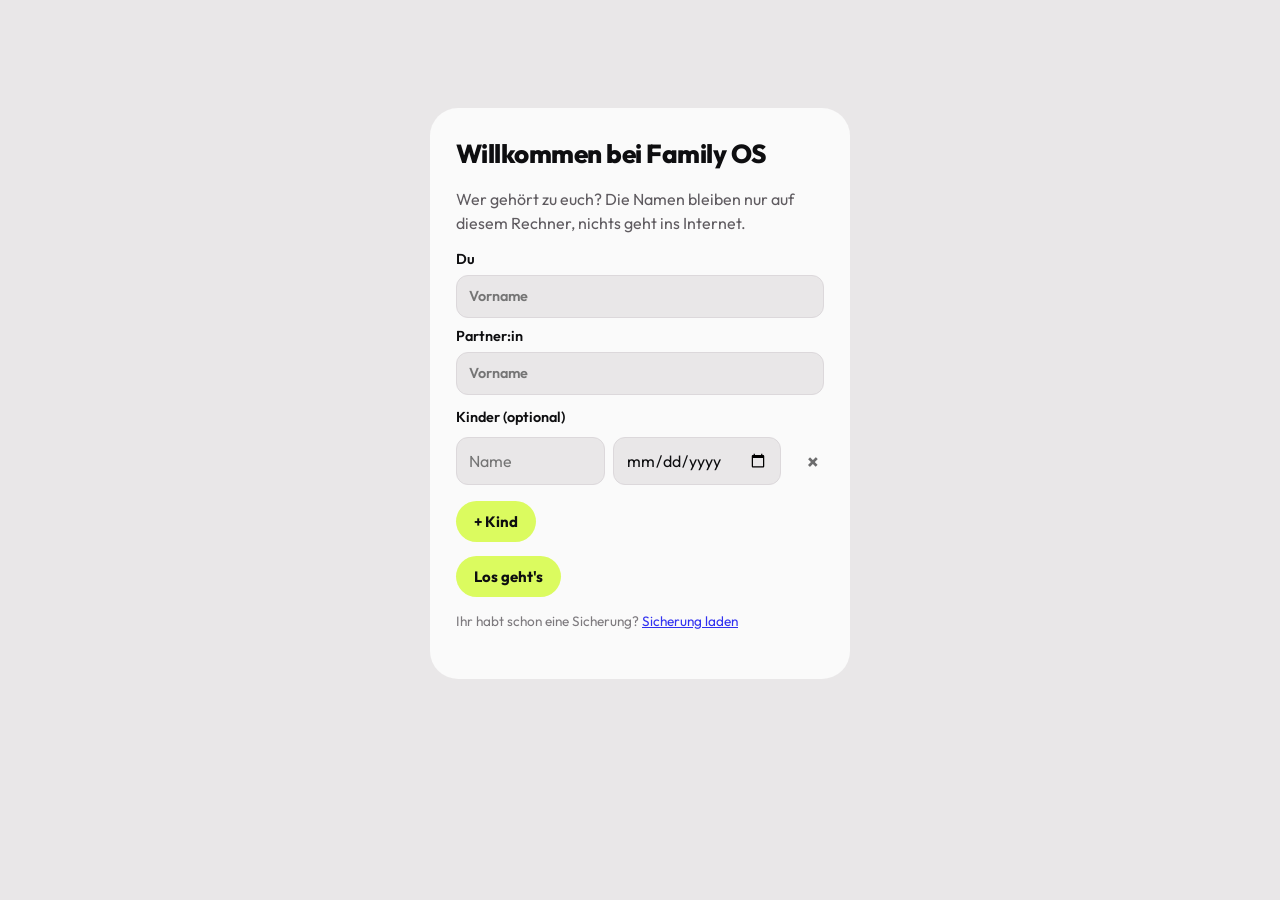
<file: offline/Family OS.html>
<!DOCTYPE html>
<html lang="de">
<head>
<meta charset="utf-8">
<meta name="viewport" content="width=device-width, initial-scale=1">
<title>Family OS</title>
<link rel="icon" href="data:image/svg+xml,<svg xmlns='http://www.w3.org/2000/svg' viewBox='0 0 100 100'><rect width='100' height='100' rx='28' fill='%23dbfb5f'/><text x='50' y='68' font-size='54' text-anchor='middle'>🏡</text></svg>">
<link rel="preconnect" href="https://fonts.googleapis.com">
<link rel="preconnect" href="https://fonts.gstatic.com" crossorigin>
<link href="https://fonts.googleapis.com/css2?family=Outfit:wght@400;500;600;700;800&display=swap" rel="stylesheet">
<style>
/* Shared components. Each theme (index.html / skandi.html) defines the color tokens and --radius. */
.tabs{display:flex;gap:6px;flex-wrap:wrap;margin:-4px 0 20px}
.tabs a{padding:8px 16px;border-radius:var(--radius,12px);text-decoration:none;color:var(--muted);font-weight:700;font-size:14px;border:1px solid var(--line)}
.tabs a.on{background:var(--ink);color:var(--bg);border-color:var(--ink)}
.toolbar{display:flex;align-items:center;justify-content:flex-end;gap:12px;margin-bottom:16px}
.toolbar .sum{margin-right:auto;font-weight:700}
.btn{display:inline-flex;align-items:center;gap:6px;border:1px solid var(--line);background:var(--paper);color:var(--ink);border-radius:var(--radius,12px);
  padding:8px 16px;font-weight:700;font-size:14px;cursor:pointer;text-decoration:none}
.btn:hover{border-color:var(--ink)}
.btn.primary{background:var(--ink);color:var(--bg);border-color:var(--ink)}
.btn.danger{color:var(--warn)}
.linkbtn{border:0;background:none;color:var(--muted);text-decoration:underline;cursor:pointer;font-size:inherit;padding:0}
.hint{margin-top:28px;font-size:13px;color:var(--muted)}
.muted{color:var(--muted)}.small{font-size:13px}

.dgroup{margin-bottom:22px}
.dgroup h4{margin:0 0 8px;font-size:13px;letter-spacing:.06em;text-transform:uppercase;color:var(--muted);display:flex;gap:8px;align-items:center}
.dgroup h4 span{font-weight:700;background:var(--line);color:var(--ink);border-radius:99px;padding:0 8px;font-size:12px}
.dgroup.overdue h4,.dgroup.soon h4{color:var(--warn)}
details.dgroup summary{list-style:none;cursor:pointer}
details.dgroup summary::-webkit-details-marker{display:none}
details.dgroup summary h4::after{content:"▸";margin-left:2px}
details.dgroup[open] summary h4::after{content:"▾"}

.drow,.crow,.docrow{display:flex;align-items:center;gap:14px;padding:12px 14px;margin-bottom:8px;background:var(--paper);border:1px solid var(--line);
  border-radius:var(--radius,12px);text-decoration:none;color:var(--ink);width:100%;text-align:left;cursor:pointer;font:inherit}
.drow:hover,.crow:hover,.docrow:hover{border-color:var(--ink)}
.drow.late{border-color:var(--warn)}
.drow.isdone{opacity:.55}.drow.isdone .t,.dtitle.isdone{text-decoration:line-through}
.dblock{flex-shrink:0;width:52px;text-align:center;font-size:12px;line-height:1.1;color:var(--muted);text-transform:uppercase;letter-spacing:.04em}
.dblock b{display:block;font-size:22px;color:var(--ink);letter-spacing:0}
.dblock small{display:block;font-size:10px}
.dmain{flex:1;min-width:0;display:flex;flex-direction:column}
.dmain .t{font-weight:700}
.dmain .m,.dside .m{color:var(--muted);font-size:13px}
.warnnote{color:var(--warn)!important}
.dside{display:flex;align-items:center;gap:8px;flex-shrink:0;flex-wrap:wrap;justify-content:flex-end}
.docrow{margin-bottom:0;border:0;border-bottom:1px solid var(--line);border-radius:0;background:none;padding:10px 0;cursor:default}
.crow{cursor:default}
.docedit,.crowmain{display:flex;text-decoration:none;align-items:center;gap:14px;flex:1;min-width:0;border:0;background:none;padding:0;text-align:left;cursor:pointer;font:inherit;color:inherit}
.extlink{flex-shrink:0;font-size:13px;font-weight:700;text-decoration:none;color:var(--a);padding:4px 10px;border-radius:99px;background:color-mix(in srgb,var(--a) 12%,transparent)}
.extlink:hover{background:color-mix(in srgb,var(--a) 22%,transparent)}
.docrow:last-child{border-bottom:0}
.who{display:inline-grid;place-items:center;min-width:26px;height:26px;padding:0 6px;border-radius:99px;font-size:11px;font-weight:800;border:1px solid var(--line);color:var(--muted)}
.who-A{color:var(--a);border-color:currentColor}.who-N{color:var(--n);border-color:currentColor}

.detail{max-width:680px}
.eyebrow{margin:0 0 6px;font-size:12px;letter-spacing:.1em;text-transform:uppercase;color:var(--muted);font-weight:700}
.dtitle{margin:0 0 20px;font-size:clamp(26px,4vw,38px);line-height:1.15}
.dl{display:grid;grid-template-columns:minmax(120px,180px) 1fr;margin:0 0 16px;border-top:1px solid var(--line)}
.dl dt,.dl dd{margin:0;padding:12px 0;border-bottom:1px solid var(--line)}
.dl dt{color:var(--muted);font-size:14px}
.dl dd a{color:inherit}
.actions{display:flex;gap:8px;flex-wrap:wrap;align-items:center;margin-top:20px}

dialog#dlg{border:0;padding:0;border-radius:calc(var(--radius,12px) + 6px);background:var(--paper);color:var(--ink);width:min(460px,calc(100vw - 32px));box-shadow:0 30px 80px -20px rgba(0,0,0,.45)}
dialog#dlg::backdrop{background:rgba(20,15,10,.45)}
.form{padding:22px;display:flex;flex-direction:column;gap:12px}
.form h2{margin:0 0 4px;font-size:22px}
.form label{display:flex;flex-direction:column;gap:4px;font-size:13px;color:var(--muted);font-weight:700}
.form input,.form select{font:inherit;font-size:15px;color:var(--ink);background:var(--bg);border:1px solid var(--line);border-radius:var(--radius,10px);padding:9px 11px;font-weight:400}
.form input:focus,.form select:focus{outline:2px solid var(--ink);outline-offset:-1px}
.form .actions{margin-top:8px}

@media (max-width:640px){
  .dl{grid-template-columns:1fr}.dl dt{border-bottom:0;padding-bottom:0}
  .drow,.crow{flex-wrap:wrap}.dside{width:100%;justify-content:flex-start;padding-left:66px}
  .crow .dside{padding-left:0}
}

/* Team & Rituale */
.setup{margin-bottom:22px}
.setup-row{display:flex;justify-content:space-between;align-items:center;gap:16px;flex-wrap:wrap}
.setup .big{font-size:22px;font-weight:700;margin:2px 0}
.setup .m,.runcard .m,.ctx .m{color:var(--muted);font-size:14px}
.setup .actions{margin-top:0}
.lh{margin:8px 0 8px;font-size:13px;letter-spacing:.06em;text-transform:uppercase;color:var(--muted)}
.toolbar .lh{margin:0 auto 0 0}
.num{flex-shrink:0;width:28px;height:28px;border-radius:50%;display:grid;place-items:center;font-weight:800;font-size:13px;background:var(--coral);color:var(--on)}
.ctxtag{color:var(--a)}
.mv{display:flex;gap:2px;flex-shrink:0}
.mv button{border:1px solid var(--line);background:none;color:var(--muted);width:30px;height:30px;border-radius:8px;cursor:pointer}
.mv button:disabled{opacity:.3;cursor:default}
.drow.agenda,.drow.good{cursor:default}
.x{border:0;background:none;color:var(--muted);font-size:20px;cursor:pointer;padding:0 6px;flex-shrink:0}
.x:hover{color:var(--warn)}
.tcard{display:flex;flex-direction:column;align-items:flex-start;gap:6px;text-align:left;cursor:pointer;border:0;font:inherit;color:inherit}
.tcard b{font-size:18px}
.tcard .m{color:var(--muted);font-size:14px}
.when2{font-weight:600;font-size:14px}
.vnum{font-size:30px;font-weight:800;line-height:1;color:var(--coral)}
.goodform{display:flex;gap:8px;margin-bottom:22px}
.goodform input{flex:1;font:inherit;color:var(--ink);background:var(--paper);border:1px solid var(--line);border-radius:var(--radius,12px);padding:10px 14px}
.detail.wide{max-width:760px}
.runcard{background:var(--paper);border:1px solid var(--line);border-radius:var(--radius,12px);padding:14px 16px;margin-bottom:12px}
.runhead{display:flex;gap:12px;align-items:flex-start;margin-bottom:10px}
.ctx{background:var(--bg);border-radius:calc(var(--radius,12px) - 4px);padding:10px 12px;margin-bottom:10px;font-size:14px;display:flex;flex-direction:column;gap:6px}
.ctx a{color:var(--a)}
.ctxic{display:inline-grid;place-items:center;width:20px;height:20px;border-radius:5px;margin-right:8px;vertical-align:-4px;color:#fff;font-size:11px;background:var(--c)}
.ctxic svg{width:13px;height:13px}
.runcard textarea{width:100%;font:inherit;font-size:15px;color:var(--ink);background:var(--bg);border:1px solid var(--line);border-radius:calc(var(--radius,12px) - 4px);padding:10px 12px;resize:vertical}
.chron{position:relative;display:flex;flex-direction:column;gap:12px;padding-left:22px}
.chron::before{content:"";position:absolute;left:6px;top:10px;bottom:10px;width:2px;border-radius:2px;background:var(--line)}
.chron-item{position:relative;display:flex;gap:14px;align-items:flex-start;padding:14px 16px;background:var(--paper);border:1px solid var(--line);border-radius:var(--radius,12px);text-decoration:none;color:var(--ink)}
.chron-item::before{content:"";position:absolute;left:-21px;top:22px;width:12px;height:12px;border-radius:50%;background:var(--coral);box-shadow:0 0 0 3px var(--bg)}
.chron-item:hover{border-color:var(--ink)}
.chron-item .dmain{gap:2px}
.peek{font-size:14px;color:var(--ink);margin-top:6px;display:-webkit-box;-webkit-line-clamp:2;-webkit-box-orient:vertical;overflow:hidden}
.peek b{font-weight:700;margin-right:4px}
.feel{background:var(--bg);border-radius:calc(var(--radius,12px) - 4px);padding:10px 12px;margin-bottom:10px;display:flex;flex-direction:column;gap:8px}
.feel .m{margin:0}
.feel label{display:grid;grid-template-columns:70px 1fr 90px;align-items:center;gap:10px;font-size:14px;font-weight:600}
.feel input[type=range]{width:100%;accent-color:var(--coral)}
.feel output{font-size:13px;color:var(--muted);text-align:right}
.feelchips{display:flex;gap:6px;flex-wrap:wrap;margin-top:6px}
.feelchips.big .chip{font-size:14px;padding:4px 12px}
.lastfeel{margin-top:10px;padding-top:10px;border-top:1px solid var(--line)}
.lastfeel .feelchips{margin-top:4px}
.nextcard{display:flex;align-items:center;gap:20px;padding:22px 24px;margin:4px 0 32px;background:var(--paper);border-radius:calc(var(--radius,12px) + 4px);box-shadow:var(--shadow,none);border:1px solid var(--line)}
.nc-date{flex-shrink:0;width:68px;height:68px;border-radius:16px;display:flex;flex-direction:column;align-items:center;justify-content:center;color:#fff;
  background:linear-gradient(180deg,color-mix(in srgb,var(--coral) 70%,#fff),var(--coral))}
.nc-date b{font-size:28px;line-height:1}
.nc-date span{font-size:12px;font-weight:700;text-transform:uppercase;letter-spacing:.06em;margin-top:2px}
.nc-main{flex:1;min-width:0}
.nc-main .eyebrow{margin:0 0 2px}
.nc-main .big{font-size:24px;font-weight:700;margin:0;letter-spacing:-.01em}
.nc-main .m{margin:4px 0 0;color:var(--muted);font-size:14px}
.nc-actions{display:flex;flex-direction:column;align-items:stretch;gap:10px;flex-shrink:0;min-width:180px}
.nc-actions .btn{justify-content:center;padding:11px 20px}
.nc-link{text-align:center;font-size:14px;font-weight:600;color:var(--a);text-decoration:none}
.nc-link:hover{text-decoration:underline}
@media (max-width:640px){.nextcard{flex-wrap:wrap;padding:18px}.nc-actions{width:100%;min-width:0}}
.tchips{display:flex;align-items:center;gap:8px;flex-wrap:wrap}.tchips .m{font-size:13px}

/* Haushalt */
.check{flex-shrink:0;width:24px;height:24px;border-radius:50%;border:2px solid var(--muted);background:none;cursor:pointer;padding:0;position:relative;opacity:.7}
.check:hover{opacity:1;border-color:var(--active)}
.check.on{background:var(--active);border-color:var(--active);opacity:1}
.check.on::after{content:"";position:absolute;left:7px;top:3px;width:6px;height:11px;border:solid #fff;border-width:0 2px 2px 0;transform:rotate(45deg)}
.drow.chore{cursor:default}
.homecard .big{font-size:20px}
.homecard .loadbar{margin-top:10px;max-width:420px}
.seg.mini{align-self:center}
.seg.mini button{padding:4px 12px;font-size:13px}
.cnt{display:inline-grid;place-items:center;min-width:18px;height:18px;padding:0 5px;border-radius:99px;background:var(--warn);color:#fff;font-size:11px;font-weight:700;margin-left:4px}
.dgroup h4 .linkbtn{margin-left:auto;text-transform:none;letter-spacing:0;font-size:13px}
.cols.plan{grid-template-columns:repeat(auto-fill,minmax(220px,1fr))}
.plancol{display:flex;flex-direction:column}
.planhead{display:flex;align-items:center;gap:8px;flex-wrap:wrap;padding-bottom:10px;margin-bottom:4px;border-bottom:1px solid var(--line)}
.planhead b{font-size:17px}
.planhead .m{width:100%;color:var(--muted);font-size:13px}
.planitem{display:flex;flex-direction:column;align-items:flex-start;width:100%;border:0;background:none;padding:9px 0;border-bottom:1px solid var(--line);text-align:left;cursor:pointer;font:inherit;color:inherit}
.planitem:last-child{border-bottom:0}
.planitem:hover .t{color:var(--a)}
.planitem .m{color:var(--muted);font-size:13px}
.homecard .m{margin-top:8px}

/* Gesundheit */
.dl.compact{grid-template-columns:minmax(110px,150px) 1fr;margin:0;border-top:0}
.dl.compact dt,.dl.compact dd{padding:8px 0;font-size:14px}
.dl.compact div:last-child{border:0}
.kidav.sm{width:26px;height:26px;font-size:13px;border-radius:50%;display:inline-grid;place-items:center;color:#fff;font-weight:700;background:var(--c)}
.docrow2{cursor:default}
.emerg .big{font-size:20px;margin:2px 0}
.emerg .big .m{font-size:14px;font-weight:400;color:var(--muted);margin-left:6px}
.emerg .nc-date{display:none}
.hpill{text-decoration:none;color:inherit}
.hpill .ok{color:var(--active);font-weight:600}
.emerg .btn.primary{background:var(--warn);border-color:var(--warn);color:#fff}

/* Ziele & Erinnerungen */
.gcard{display:flex;flex-direction:column;gap:6px;text-decoration:none;color:inherit}
.gcard b{font-size:18px}
.gcard .m{color:var(--muted);font-size:14px}
.gcard:hover b{color:var(--a)}
.gcard.isdone{opacity:.7}
.cols.bucket{margin-bottom:24px}
.dream.isdone b{text-decoration:line-through;text-decoration-color:var(--muted)}
.cnt.neutral{background:var(--line);color:var(--ink)}
.chron-item.mem{align-items:center}
.chron-item.mem .docedit{align-items:flex-start}
.flash{margin-bottom:24px}
.flash .nc-date{background:linear-gradient(180deg,color-mix(in srgb,var(--peach) 70%,#fff),var(--peach))}
.flash .nc-date span{font-size:10px}

/* Orbit: drag to rearrange */
.planet{touch-action:none;user-select:none;-webkit-user-select:none}
.planet.dragging{z-index:10;animation:none!important;cursor:grabbing;scale:1.12;opacity:.92;transition:none}
.orbit.arranging .planet:not(.dragging){opacity:.75}
.planet.droptarget{opacity:1!important;outline:3px dashed var(--ink);outline-offset:4px}
.orbit-hint{text-align:center;font-size:12px;color:var(--muted);margin:6px 0 0}

/* Woche */
.weekstrip{margin-top:28px}
.ws-head{display:flex;align-items:baseline;justify-content:space-between;margin-bottom:10px}
.ws-head h3{margin:0;font-size:20px}
.ws-head a{color:var(--a);text-decoration:none;font-weight:600;font-size:14px}
.ws-days{display:grid;grid-template-columns:repeat(7,minmax(120px,1fr));gap:8px;overflow-x:auto;padding-bottom:4px}
.ws-day{display:flex;flex-direction:column;gap:6px;background:var(--paper);border:1px solid var(--line);border-radius:var(--radius,12px);padding:10px;text-decoration:none;color:var(--ink);min-height:130px}
.ws-day:hover{border-color:var(--ink)}
.ws-day.today{border-color:var(--a);box-shadow:inset 0 0 0 1px var(--a)}
.ws-date{display:flex;align-items:baseline;gap:6px;font-size:12px;color:var(--muted);text-transform:uppercase;font-weight:600}
.ws-date b{font-size:20px;color:var(--ink)}
.ws-item{display:flex;align-items:center;gap:6px;font-size:12px;line-height:1.2;min-width:0}
.ws-item.warn{color:var(--warn);font-weight:700}
.ws-t{overflow:hidden;text-overflow:ellipsis;white-space:nowrap}
.ws-more{font-size:12px;color:var(--muted)}
.wic{flex-shrink:0;width:20px;height:20px;border-radius:6px;display:inline-grid;place-items:center;color:#fff;font-size:11px;
  background:linear-gradient(180deg,color-mix(in srgb,var(--c,var(--sky)) 70%,#fff),var(--c,var(--sky)))}
.wic svg{width:13px;height:13px}
.wic.g{--c:#4285f4}
.wic.car{--c:var(--muted)}
.drow.wk{gap:12px}
.wtime{flex-shrink:0;width:64px;font-size:13px;color:var(--muted);font-variant-numeric:tabular-nums}
.drow.wk .wic{width:28px;height:28px;border-radius:8px}.drow.wk .wic svg{width:16px;height:16px}
.drow .docedit .wic{width:28px;height:28px;border-radius:8px}
.gbadge{display:inline-grid;place-items:center;width:22px;height:22px;border-radius:50%;font-size:11px;font-weight:800;color:#4285f4;border:1.5px solid #4285f4}
.wk-tools{flex-wrap:wrap;justify-content:flex-start}
.wk-range{font-weight:600;margin-right:auto}
.wkday h4{text-transform:none;letter-spacing:0;font-size:15px;color:var(--ink)}
.wkday.isToday h4{color:var(--a)}
@media (max-width:640px){.ws-days{grid-template-columns:repeat(7,120px)}.wtime{width:52px}}
.loadcard{display:grid;grid-template-columns:2fr 1fr;gap:28px;align-items:end;margin-top:20px}
.loadcard .lc-feel .lastfeel{margin:0;padding:0;border:0}
@media (max-width:760px){.loadcard{grid-template-columns:1fr;gap:12px}}
.drow.docline{cursor:default}
@media (max-width:640px){
  .drow.docline,.crow{flex-wrap:wrap}
  .docedit,.crowmain{flex-wrap:wrap;width:100%}
  .docedit .dside,.crowmain .dside{width:100%;justify-content:flex-start;padding-left:0}
  .drow.docline .extlink,.crow .extlink{margin-left:auto}
}

/* Finanzen */
.fin-pic,.fin-joint{margin-bottom:20px}
.stackbar{display:flex;height:16px;border-radius:99px;overflow:hidden;gap:2px;margin:6px 0 14px}
.fin-legend{display:grid;grid-template-columns:repeat(4,1fr);gap:12px}
.fin-legend div{display:flex;flex-direction:column;gap:2px;font-size:13px;color:var(--muted)}
.fin-legend div span{display:flex;align-items:center}
.fin-legend b{font-size:20px;color:var(--ink)}
.fin-legend .dot{margin-right:6px}
.jrows{display:flex;flex-direction:column}
.jrow{display:flex;align-items:center;gap:12px;padding:10px 0;border-bottom:1px solid var(--line)}
.jrow span:nth-child(2){flex:1}
.jrow b{font-size:17px;font-variant-numeric:tabular-nums}
.keep{display:flex;justify-content:space-between;gap:12px;flex-wrap:wrap;padding-top:10px;font-size:14px;color:var(--muted)}
.keep b{color:var(--ink)}
.amt{font-variant-numeric:tabular-nums;font-size:16px;white-space:nowrap}
.big2{font-size:20px;font-weight:700;font-variant-numeric:tabular-nums}
.checkdue{border-color:var(--teal)}
@media (max-width:640px){.fin-legend{grid-template-columns:repeat(2,1fr)}}
.fhead{display:flex;align-items:baseline;gap:10px;flex-wrap:wrap;margin-bottom:8px}.fhead b{font-size:18px}.fhead .m{color:var(--muted);font-size:14px}

/* Kinder & Entwicklung */
.capwrap{margin-bottom:20px}
.capwrap h3{margin:0 0 10px}
.capture{display:flex;flex-direction:column;gap:10px}
.cap-row{display:flex;gap:8px;flex-wrap:wrap;align-items:center}
.cap-row input[name=t]{flex:1;min-width:200px;font:inherit;color:var(--ink);background:var(--bg);border:1px solid var(--line);border-radius:var(--radius,12px);padding:10px 14px}
.cap-row select{font:inherit;font-size:14px;color:var(--ink);background:var(--bg);border:1px solid var(--line);border-radius:var(--radius,10px);padding:6px 10px}
.pick label{position:relative;cursor:pointer}
.pick input{position:absolute;opacity:0;pointer-events:none}
.pick span{display:inline-block;padding:5px 12px;border-radius:7px;font-size:13px;color:var(--muted);font-weight:600}
.pick input:checked+span{background:var(--paper);color:var(--ink);box-shadow:0 2px 6px rgba(0,0,0,.12)}
.seg.pick{background:var(--fill,var(--line));border-radius:9px;padding:2px}
.kidcard{text-decoration:none;color:inherit}
.kc-moment{margin:12px 0 0;font-size:14px}
.kc-check{margin:8px 0 0;font-size:13px;color:var(--muted)}
.kc-check.due{color:var(--warn);font-weight:700}
.mic{margin-right:2px}
.board{display:grid;grid-template-columns:repeat(4,minmax(0,1fr));gap:14px;align-items:start}
.board .col{display:flex;flex-direction:column;gap:10px}
.board .lh{display:flex;align-items:center;gap:6px;margin:0 0 2px}
.kt{gap:6px}
.kt b{font-size:16px}
.rating{display:inline-block;font-size:12px;font-weight:600;padding:2px 8px;border-radius:99px;margin-bottom:6px;background:var(--line)}
.r-bloom{background:color-mix(in srgb,var(--active) 18%,transparent);color:var(--active)}
.r-attention{background:color-mix(in srgb,var(--warn) 15%,transparent);color:var(--warn)}
.ratingdots{display:flex;gap:4px;font-size:15px;margin-top:4px}
.seg.rate{display:flex;flex-wrap:wrap;gap:6px;background:none;padding:0;margin:4px 0 8px}
.seg.rate label{cursor:pointer}
.seg.rate input{position:absolute;opacity:0;pointer-events:none}
.seg.rate span{display:inline-block;padding:7px 14px;border-radius:99px;border:1px solid var(--line);font-size:14px}
.seg.rate input:checked+span{border-color:var(--ink);background:var(--ink);color:var(--bg)}
.cnote{width:100%;font:inherit;font-size:14px;color:var(--ink);background:var(--bg);border:1px solid var(--line);border-radius:calc(var(--radius,12px) - 4px);padding:8px 12px}
.chron-item.milestone::before{background:var(--mustard)}
.chron-item.quote::before{background:var(--sky)}
@media (max-width:900px){.board{grid-template-columns:repeat(2,minmax(0,1fr))}}
@media (max-width:560px){.board{grid-template-columns:1fr}}
a.area{text-decoration:none;color:inherit}
.area .rating{align-self:flex-start}
.kidcard,.kidcard *{text-decoration:none}
.effort{font-size:9px;letter-spacing:1px;color:var(--a);vertical-align:2px;margin-left:4px}.effort span{color:var(--line)}
.idea-row{display:flex;align-items:center;gap:10px;flex-wrap:wrap;width:100%}
.idea-row .m{font-size:13px;color:var(--muted)}
.catnav{margin-bottom:18px;display:flex;flex-direction:column;gap:10px}
.cat-row{display:flex;gap:6px;flex-wrap:wrap;align-items:center}
.cat-row .m{margin-right:4px}
.cat-row.years a,.cat-row.months a{padding:5px 10px;border-radius:99px;border:1px solid var(--line);text-decoration:none;color:var(--ink);font-size:13px;font-variant-numeric:tabular-nums}
.cat-row.months a{min-width:34px;text-align:center}
.cat-row a.on{background:var(--ink);color:var(--bg);border-color:var(--ink)}
.cat-idea{display:flex;gap:10px;align-items:flex-start;padding:8px 0;border-top:1px solid var(--line)}
.cat-idea:first-of-type{border-top:0}
.cat-idea button{flex-shrink:0;width:28px;height:28px;border-radius:50%;border:1px solid var(--line);background:none;color:var(--a);font-size:18px;line-height:1;cursor:pointer}
.cat-idea button:hover{background:var(--a);color:#fff;border-color:var(--a)}
.cat-idea .t{font-weight:600}
.cat-idea .m{font-size:13px;color:var(--muted)}
.cat-idea button.taken{color:var(--active);border-color:var(--active);cursor:default}.cat-idea button.taken:hover{background:none;color:var(--active)}


.setup { display: flex; flex-direction: column; gap: 14px; }
.setup form { display: flex; flex-direction: column; gap: 12px; }
.setup label { display: flex; flex-direction: column; gap: 4px; font-weight: 600; font-size: .9rem; }
.login .setup input { flex: none; width: 100%; border-radius: 12px; padding: 10px 12px; font: inherit; padding: 10px 12px; border-radius: 12px; border: 1.5px solid var(--line, #dcd8db); background: var(--bg, #fff); color: inherit; }
.setup .slabel { font-weight: 600; font-size: .9rem; margin-top: 4px; }
.login .setup .skid { display: grid; grid-template-columns: minmax(0, 1fr) 10.5rem 2.2rem; gap: 8px; margin-bottom: 8px; }
.setup .x { border: 0; background: none; font-size: 1.3rem; cursor: pointer; color: inherit; opacity: .6; }
.setup .ghost { align-self: flex-start; }
.setup .sact { display: flex; gap: 10px; margin-top: 6px; }
.setup .small { font-size: .85rem; opacity: .8; }
.offbar a { text-decoration: underline; }
</style>
<style>
/* Familienkasse-Design: hellgrau, fast weiße Karten, Limette, Himmelblau, Pink. Flach statt Schatten. */
:root{
  --radius:24px;
  --bg:#e9e7e8;--paper:#fafafa;--ink:#0e0e10;--muted:#5f5b60;--line:#dcd8db;--on:#0e0e10;
  --shadow:0 0 0 transparent;
  --sage:#dbfb5f;--sky:#8cc8f5;--mustard:#ffe27a;--coral:#ffb49a;--plum:#cdbcf5;--teal:#9fe3cf;--rose:#f6a8d3;--peach:#ffd3a6;
  --a:#3b97e3;--n:#e2559f;--warn:#c8333a;
  --active:#23864d;--planned:#3b97e3;--idea:#b98208;--paused:#8a8589;--none:#dcd8db;
  --display:"Outfit","Helvetica Neue",Arial,sans-serif;
}
@media (prefers-color-scheme: dark){
  :root:not([data-theme="light"]){
    --bg:#121113;--paper:#1d1c1f;--ink:#f4f3f4;--muted:#a8a4a9;--line:#343136;
    --a:#72b9f2;--n:#f17cbc;--warn:#f2857f;
    --active:#6fd498;--planned:#72b9f2;--idea:#f1c25a;--paused:#a8a4a9;--none:#343136;
  }
}
:root[data-theme="dark"]{
  --bg:#121113;--paper:#1d1c1f;--ink:#f4f3f4;--muted:#a8a4a9;--line:#343136;
  --a:#72b9f2;--n:#f17cbc;--warn:#f2857f;
  --active:#6fd498;--planned:#72b9f2;--idea:#f1c25a;--paused:#a8a4a9;--none:#343136;
}
*{box-sizing:border-box}
body{margin:0;background:var(--bg);color:var(--ink);font:16px/1.5 "Outfit",system-ui,sans-serif;-webkit-font-smoothing:antialiased;overflow-x:hidden}
button{font:inherit;color:inherit}
.wrap{max-width:1120px;margin:0 auto;padding:20px 16px 40px}
header{display:flex;align-items:center;justify-content:space-between;gap:12px;flex-wrap:wrap;margin-bottom:18px}
.greet{font-family:var(--display);font-size:clamp(28px,5vw,48px);font-weight:800;letter-spacing:-.03em;line-height:1.1;margin:0}
.greet small{display:block;font-family:"Outfit",sans-serif;letter-spacing:0;font-size:15px;font-weight:600;color:var(--muted);margin-top:6px}
.crumbs{display:flex;align-items:center;gap:6px;flex-wrap:wrap}
.crumbs a,.crumbs b{padding:6px 14px;border-radius:99px;text-decoration:none;font-weight:700;font-size:14px}
.crumbs a{background:var(--paper);color:var(--muted);box-shadow:var(--shadow)}
.crumbs a:hover{color:var(--ink)}
.crumbs b{background:var(--sage);color:#0e0e10}
.controls{display:flex;gap:8px}
.seg{display:inline-flex;background:var(--paper);border-radius:99px;padding:4px;box-shadow:var(--shadow)}
.seg button{border:0;background:transparent;color:var(--muted);padding:6px 14px;border-radius:99px;cursor:pointer;font-weight:700;font-size:14px}
.seg button.on{background:var(--ink);color:var(--bg)}
#view{transform-origin:50% 0}

/* ---------- Center: orbit ---------- */
.centerwrap{display:grid;grid-template-columns:minmax(0,1fr) 340px;gap:28px;align-items:center}
.orbit{position:relative;width:100%;max-width:680px;aspect-ratio:1;margin:0 auto;container-type:inline-size}
.ring{position:absolute;inset:0;width:100%;height:100%;overflow:visible}
.ring circle{fill:none;stroke:var(--line);stroke-width:.35;stroke-dasharray:.6 1.6;stroke-linecap:round}
.ring line{stroke:var(--line);stroke-width:.3}
.sun{position:absolute;left:50%;top:50%;width:36%;aspect-ratio:1;margin:-18% 0 0 -18%;
  background:#0e0e10;color:#fff;
  border-radius:58% 42% 52% 48% / 46% 56% 44% 54%;display:grid;place-items:center;text-align:center;
  box-shadow:0 0 0 10px color-mix(in srgb,var(--sage) 45%,transparent),0 0 0 22px color-mix(in srgb,var(--sage) 18%,transparent);
  animation:blob 14s ease-in-out infinite}
@keyframes blob{50%{border-radius:44% 56% 46% 54% / 56% 44% 56% 44%}}
.sun-t{font-family:var(--display);font-weight:800;letter-spacing:-.02em;font-size:clamp(15px,3.6cqw,26px);line-height:1.1}
.avatars{display:flex;justify-content:center;margin-top:8px}
.av{width:clamp(22px,6cqw,40px);aspect-ratio:1;border-radius:50%;display:grid;place-items:center;font-weight:800;font-size:clamp(10px,2.2cqw,15px);color:var(--on);border:3px solid #0e0e10;margin-left:-6px}
.av:first-child{margin-left:0}
.sun-sub{font-size:clamp(10px,1.9cqw,13px);font-weight:700;margin-top:6px;opacity:.75}
.planet{position:absolute;width:23%;aspect-ratio:1;margin:-11.5% 0 0 -11.5%;border:0;border-radius:50%;
  background:var(--c);color:var(--on);cursor:pointer;display:flex;flex-direction:column;align-items:center;justify-content:center;
  text-align:center;padding:6%;box-shadow:var(--shadow);animation:float 6s ease-in-out infinite;animation-delay:var(--d);transition:scale .2s}
.planet:hover{scale:1.08}
@keyframes float{50%{transform:translateY(-6px)}}
.planet .ic{font-size:clamp(18px,4.6cqw,34px);line-height:1}
.planet .nm{font-family:var(--display);font-weight:700;font-size:clamp(11px,2.5cqw,18px);line-height:1.1;margin-top:4px}
.planet .sig{font-size:clamp(9px,1.7cqw,12px);font-weight:700;opacity:.7;line-height:1.2;margin-top:2px}
.planet .badge{position:absolute;top:4%;right:4%;width:clamp(16px,4cqw,26px);aspect-ratio:1;border-radius:50%;background:var(--warn);color:#fff;
  font-weight:800;font-size:clamp(10px,2cqw,14px);display:grid;place-items:center;border:3px solid var(--bg)}
@container (max-width:460px){.planet .sig{display:none}.sun-sub{display:none}}
@media (prefers-reduced-motion:reduce){.planet,.sun{animation:none}}

.side{display:flex;flex-direction:column;gap:16px}
.card{background:var(--paper);border-radius:24px;padding:18px;box-shadow:var(--shadow)}
.card h3{font-family:var(--display);font-size:19px;margin:0 0 10px}
.note-item{display:flex;align-items:center;gap:10px;padding:9px 10px;border-radius:14px;text-decoration:none;color:var(--ink);margin-bottom:6px;
  background:color-mix(in srgb,var(--c) 22%,transparent)}
.note-item:hover{background:color-mix(in srgb,var(--c) 40%,transparent)}
.note-item .ic{font-size:18px}
.note-item .tt{flex:1;font-weight:700;font-size:14px;line-height:1.25}
.note-item .tt small{display:block;font-weight:600;color:var(--muted);font-size:12px}
.when{font-size:12px;font-weight:800;white-space:nowrap;color:var(--muted)}
.when.w{color:var(--warn)}
.load-big{font-family:var(--display);font-size:22px;font-weight:700;margin:0 0 8px}
.loadbar{display:flex;height:14px;border-radius:99px;overflow:hidden;gap:3px}
.loadbar div{border-radius:99px}
.loadlbl{display:flex;justify-content:space-between;font-size:13px;font-weight:700;color:var(--muted);margin-top:6px}

/* ---------- Domain pages ---------- */
.hero{background:var(--c);color:#0e0e10;border-radius:32px;padding:24px 26px;display:flex;gap:18px;align-items:center;margin-bottom:20px;box-shadow:var(--shadow);position:relative;overflow:hidden}
.hero::after{content:"";position:absolute;right:-40px;top:-60px;width:200px;height:200px;border-radius:50%;background:rgba(255,255,255,.25)}
.hero .ic{font-size:52px;line-height:1}
.hero h1{font-family:var(--display);font-size:clamp(26px,4vw,36px);margin:0;line-height:1.1}
.hero p{margin:4px 0 0;font-weight:600;opacity:.75}
.cols{display:grid;grid-template-columns:repeat(auto-fill,minmax(300px,1fr));gap:16px}
.sec{background:var(--paper);border-radius:24px;padding:18px;box-shadow:var(--shadow)}
.sec h3{font-family:var(--display);font-size:18px;margin:0 0 10px}
.item{display:flex;justify-content:space-between;gap:10px;padding:10px 0;border-top:2px dotted var(--line)}
.item:first-of-type{border-top:0}
.item .t{font-weight:800}.item .m{color:var(--muted);font-size:14px}
.item.warn .t{color:var(--warn)}
.chips{display:flex;gap:4px;align-items:flex-start;flex-shrink:0;flex-wrap:wrap;justify-content:flex-end}
.chip{font-size:12px;font-weight:800;padding:3px 10px;border-radius:99px;white-space:nowrap;background:color-mix(in srgb,var(--k) 18%,transparent);color:var(--k)}
.progress{height:12px;background:var(--line);border-radius:99px;overflow:hidden;margin-top:8px}
.progress div{height:100%;background:var(--c);border-radius:99px}
.empty{color:var(--muted);font-size:14px;font-style:italic}
.empty.gap{color:var(--idea);font-weight:700}

/* ---------- Kids ---------- */
.kidcards{display:grid;grid-template-columns:repeat(auto-fill,minmax(320px,1fr));gap:16px}
.kidcard{border:0;border-radius:28px;padding:20px;cursor:pointer;text-align:left;background:var(--paper);box-shadow:var(--shadow);display:flex;flex-direction:column;transition:scale .2s}
.kidcard:hover{scale:1.02}
.kidtop{display:flex;align-items:center;gap:12px;margin-bottom:12px}
.kidav{width:56px;height:56px;border-radius:50%;display:grid;place-items:center;font-family:var(--display);font-weight:800;font-size:24px;color:var(--on);background:var(--c)}
.kidtop b{font-family:var(--display);font-size:24px;display:block;line-height:1.1}
.kidtop span{color:var(--muted);font-weight:700;font-size:14px}
.matrix{display:grid;grid-template-columns:1fr auto;gap:6px 10px;font-size:14px;font-weight:600}
.dot{display:inline-block;width:12px;height:12px;border-radius:50%;margin-right:8px;vertical-align:-1px}
.legend{display:flex;gap:16px;flex-wrap:wrap;font-size:13px;font-weight:700;color:var(--muted);margin:0 0 16px}
.stats{display:grid;grid-template-columns:repeat(4,1fr);gap:10px;margin-bottom:18px}
.stat{border:0;border-radius:20px;padding:12px 14px;cursor:pointer;text-align:left;background:color-mix(in srgb,var(--k) 18%,var(--paper));color:var(--k);transition:opacity .2s}
.stat .n{font-family:var(--display);font-size:30px;font-weight:800;line-height:1}.stat .l{font-size:13px;font-weight:800}
.stat.dim{opacity:.35}
.area{border:0;background:var(--paper);border-radius:24px;padding:18px;cursor:pointer;text-align:left;box-shadow:var(--shadow);display:flex;flex-direction:column;transition:scale .2s}
.area:hover{scale:1.02}
.area h3{font-family:var(--display);margin:0 0 8px;font-size:18px;display:flex;justify-content:space-between;align-items:center;gap:8px}
.area h3 .go{width:28px;height:28px;border-radius:50%;background:var(--c);color:var(--on);display:grid;place-items:center;font-size:14px;flex-shrink:0}
.topic{padding:8px 0;border-top:2px dotted var(--line)}
.topic:first-of-type{border-top:0}
.topic .row{display:flex;gap:8px;justify-content:space-between;align-items:flex-start}
.topic .t{font-weight:800}.topic .m{color:var(--muted);font-size:14px}
.topic .obs{font-size:14px;margin-top:6px;padding:6px 10px;border-radius:12px;background:color-mix(in srgb,var(--c) 22%,transparent)}
.healthbar{display:flex;gap:10px;flex-wrap:wrap;margin-bottom:18px}
.hpill{background:var(--paper);box-shadow:var(--shadow);border-radius:99px;padding:8px 16px;font-size:14px;font-weight:600}
.hpill b{font-weight:800}.hpill .w{color:var(--warn);font-weight:800}
.ideas{margin-top:20px;background:color-mix(in srgb,var(--mustard) 28%,var(--paper));border-radius:24px;padding:18px}
.ideas h3{font-family:var(--display);font-size:18px;margin:0 0 2px}.ideas p{margin:0 0 12px;color:var(--muted);font-size:14px;font-weight:600}
.idea-list{display:flex;flex-wrap:wrap;gap:8px}
.idea-list button{border:0;background:var(--paper);border-radius:99px;padding:8px 14px;font-size:14px;font-weight:700;cursor:pointer;box-shadow:var(--shadow);transition:scale .15s}
.idea-list button:hover{scale:1.05}
.idea-list button::before{content:"+ ";color:var(--idea);font-weight:800}
.timeline{position:relative;padding-left:22px}
.timeline::before{content:"";position:absolute;left:6px;top:6px;bottom:6px;width:3px;border-radius:3px;background:var(--line)}
.timeline div{position:relative;margin-bottom:14px;font-weight:700}
.timeline div::before{content:"";position:absolute;left:-21px;top:5px;width:12px;height:12px;border-radius:50%;background:var(--c)}
.timeline small{display:block;color:var(--muted);font-weight:600}
.two{display:grid;grid-template-columns:3fr 2fr;gap:16px}
.footnote{margin-top:28px;font-size:13px;color:var(--muted);text-align:center}

@media (max-width:900px){
  .centerwrap{grid-template-columns:1fr}
  .orbit{max-width:560px}
}
@media (max-width:640px){
  .stats{grid-template-columns:repeat(2,1fr)}
  .two{grid-template-columns:1fr}
  .hero{padding:18px}.hero .ic{font-size:40px}
}
/* Web-App: Anmeldung, Sync-Hinweis */
[hidden]{display:none!important}
/* Navigation: unten am Handy, links am Monitor (wie Familienkasse und Grevo) */
.fnav{position:fixed;left:0;right:0;bottom:0;z-index:30;background:var(--paper);border-top:1px solid var(--line);padding-bottom:env(safe-area-inset-bottom)}
.fnav:empty{display:none}
.fbrand{display:none}
.flinks{display:flex;overflow-x:auto;scrollbar-width:none;gap:2px;padding:6px 6px 8px}
.flinks::-webkit-scrollbar{display:none}
.flinks a{flex:1 0 64px;display:flex;flex-direction:column;align-items:center;gap:2px;padding:6px 4px;border-radius:14px;text-decoration:none;color:var(--muted);font-size:11px;font-weight:700;white-space:nowrap}
.flinks a .fi{font-size:20px;line-height:1.1;filter:grayscale(.5);opacity:.8}
.flinks a.on{color:var(--ink);background:var(--sage)}
.flinks a.on .fi{filter:none;opacity:1}
.wrap{padding-bottom:96px!important}
@media (min-width:960px){
  .fnav{top:0;right:auto;width:236px;border-top:0;border-right:1px solid var(--line);padding:28px 16px;display:flex;flex-direction:column;gap:26px}
  .fbrand{display:block;padding:0 10px}
  .fbrand b{display:block;font-family:var(--display);font-size:26px;font-weight:800;letter-spacing:-.03em}
  .fbrand .hl{color:var(--n)}
  .fbrand .label{font-size:11px;text-transform:uppercase;letter-spacing:.08em;color:var(--muted);font-weight:700}
  .flinks{flex-direction:column;overflow:visible;padding:0;gap:4px}
  .flinks a{flex:none;flex-direction:row;gap:12px;padding:10px 14px;border-radius:999px;font-size:15px;color:var(--ink)}
  .flinks a .fi{font-size:18px;filter:none;opacity:1}
  .wrap{margin-left:236px!important;max-width:none!important;padding:28px 40px 48px!important}
  .wrap>*{max-width:1200px;margin-left:auto;margin-right:auto}
}
/* Startseite: Kachel-Raster */
.bento{display:grid;grid-template-columns:repeat(2,minmax(0,1fr));gap:14px;margin-bottom:22px}
.famcard{grid-column:1/-1;background:#0e0e10;color:#fff;border-radius:32px;padding:22px;display:flex;flex-direction:column;gap:12px}
.famcard .label,.loadtile .label{font-size:11px;text-transform:uppercase;letter-spacing:.08em;font-weight:700;opacity:.7}
.fam-top{display:flex;justify-content:space-between;align-items:center;gap:10px}
.fam-av{display:flex}
.fam-av .av{width:34px;height:34px;font-size:13px;border:3px solid #0e0e10;color:#0e0e10}
.fam-big{font-family:var(--display);font-weight:800;font-size:clamp(30px,6vw,52px);letter-spacing:-.035em;line-height:1}
.brows{display:flex;flex-direction:column;gap:6px}
.brow{display:flex;align-items:center;gap:12px;padding:10px 12px;border-radius:16px;background:rgba(255,255,255,.08);color:#fff;text-decoration:none}
.brow:hover{background:rgba(255,255,255,.14)}
.bdot{width:30px;height:30px;border-radius:10px;display:grid;place-items:center;font-size:15px;flex:none}
.bt{flex:1;font-weight:700;font-size:14px;line-height:1.25}
.bt small{display:block;font-weight:500;opacity:.65;font-size:12px}
.bw{font-size:12px;font-weight:800;opacity:.75;white-space:nowrap}
.bw.w{color:#dbfb5f;opacity:1}
.loadtile{grid-column:1/-1;background:var(--paper);border-radius:28px;padding:20px;display:flex;flex-direction:column;gap:6px}
.loadtile .load-big{margin:4px 0 6px}
.tile{position:relative;background:var(--paper);border-radius:26px;padding:16px;display:flex;flex-direction:column;gap:4px;text-decoration:none;color:var(--ink);min-height:150px;transition:transform .15s}
.tile:hover{transform:translateY(-2px)}
.tile.wide{grid-column:1/-1}
.tile-top{display:flex;justify-content:space-between;align-items:center;margin-bottom:6px}
.tile-ic{width:42px;height:42px;border-radius:14px;background:var(--c);display:grid;place-items:center;font-size:21px}
.tile-badge{min-width:24px;height:24px;padding:0 7px;border-radius:999px;background:var(--warn);color:#fff;font-size:12px;font-weight:800;display:grid;place-items:center}
.tile b{font-family:var(--display);font-size:19px;font-weight:800;letter-spacing:-.02em}
.tile-sig{font-size:13px;font-weight:700;color:var(--muted)}
.tile-next{margin-top:auto;padding-top:8px;font-size:13px;line-height:1.3;color:var(--ink);opacity:.85;border-top:1px dashed var(--line)}
@media (min-width:760px){
  .bento{grid-template-columns:repeat(4,minmax(0,1fr))}
  .famcard{grid-column:span 3;grid-row:span 2}
  .loadtile{grid-column:span 1;grid-row:span 2}
  .tile.wide{grid-column:span 2}
}
.login{max-width:420px;margin:12vh auto 0;background:var(--paper);border-radius:28px;padding:26px;display:flex;flex-direction:column;gap:12px}
.login h2{font-family:var(--display);font-weight:800;letter-spacing:-.02em;margin:0;font-size:26px}
.login p{margin:0;color:var(--muted)}
.login form{display:flex;gap:8px;flex-wrap:wrap}
.login input{flex:1 1 200px;min-width:0;font:inherit;padding:11px 16px;border-radius:999px;border:1.5px solid var(--line);background:var(--bg);color:var(--ink)}
.login button,.syncbar button{border:0;border-radius:999px;padding:11px 18px;background:#dbfb5f;color:#0e0e10;font:700 15px "Outfit",sans-serif;cursor:pointer}
.brandline{font-family:var(--display);font-weight:800;font-size:34px;letter-spacing:-.035em}
.brandline .b{color:var(--a)}
.syncbar{position:fixed;left:50%;bottom:18px;transform:translateX(-50%);background:var(--ink);color:var(--bg);border-radius:16px;padding:10px 14px;display:flex;gap:12px;align-items:center;font-size:14px;z-index:50;max-width:calc(100vw - 32px)}
.syncbar[hidden]{display:none}
.footnote a{color:inherit}
</style>
</head>
<body>
<div class="login" id="login" hidden></div>
<div class="wrap" id="wrap" hidden>
  <header>
    <div id="title"></div>
    <div class="controls"><div class="seg" id="user"></div><div class="seg" id="lang"></div></div>
  </header>
  <main id="view"></main>
  <div class="footnote" id="note"></div>
  <dialog id="dlg"></dialog>
</div>
<nav class="fnav" id="fnav" aria-label="Bereiche"></nav>
<div class="syncbar" id="syncbar" hidden><span id="synctext"></span><button type="button" id="syncbtn">Neu laden</button></div>
<script>window.FOS_CATALOG = {"version": 1, "ages": {"from": 0, "to": 72, "unit": "months"}, "note": {"de": "Anregungen, keine Normen – jedes Kind entwickelt sich in seinem eigenen Tempo.", "en": "Suggestions, not norms – every child develops at their own pace."}, "areas": {"motor": {"de": "Motorik & Sport", "en": "Motor skills & sport"}, "lang": {"de": "Sprache & Lesen", "en": "Language & reading"}, "social": {"de": "Sozial-emotional", "en": "Social-emotional"}, "mind": {"de": "Denken & Neugier", "en": "Thinking & curiosity"}, "creative": {"de": "Kreativität & Musik", "en": "Creativity & music"}, "indep": {"de": "Selbstständigkeit", "en": "Independence"}, "nature": {"de": "Natur & Welt", "en": "Nature & world"}, "langs": {"de": "Sprachen", "en": "Languages"}}, "ideas": [{"id": "motor-001", "area": "motor", "from": 0, "to": 4, "de": "Bauchlage-Zeit", "en": "Tummy time", "tip_de": "Kurz und oft, auf Augenhöhe mitmachen", "tip_en": "Short and often, get down at eye level"}, {"id": "motor-002", "area": "motor", "from": 0, "to": 6, "de": "Greifspiele mit Rassel", "en": "Grasping games with a rattle", "tip_de": "Rassel seitlich anbieten, nicht in die Hand drücken", "tip_en": "Offer it from the side instead of placing it in the hand"}, {"id": "motor-003", "area": "motor", "from": 0, "to": 6, "de": "Babymassage", "en": "Baby massage", "tip_de": "Warme Hände, ruhiger Moment nach dem Baden", "tip_en": "Warm hands, a calm moment after the bath"}, {"id": "motor-004", "area": "motor", "from": 2, "to": 7, "de": "Strampeln auf der Decke", "en": "Kicking on a blanket", "tip_de": "Ohne Windel auf warmer Decke – viel Bewegungsfreiheit", "tip_en": "Diaper-free on a warm blanket – lots of freedom to move"}, {"id": "motor-005", "area": "motor", "from": 3, "to": 8, "de": "Drehen üben", "en": "Practice rolling over", "tip_de": "Spielzeug seitlich hinlegen, damit sich das Drehen lohnt", "tip_en": "Place a toy to the side so rolling is worth it"}, {"id": "motor-006", "area": "motor", "from": 5, "to": 10, "de": "Krabbelparcours aus Kissen", "en": "Cushion crawling course", "tip_de": "Kissen, Decken und Tunnel aus Kartons", "tip_en": "Cushions, blankets and cardboard tunnels"}, {"id": "motor-007", "area": "motor", "from": 6, "to": 12, "de": "Babyschwimmen", "en": "Baby swimming", "tip_de": "Wassergewöhnung mit viel Körperkontakt", "tip_en": "Water confidence with lots of body contact"}, {"id": "motor-008", "area": "motor", "from": 7, "to": 12, "de": "Hochziehen an Möbeln", "en": "Pulling up on furniture", "tip_de": "Kippsichere Möbel, Ecken entschärfen", "tip_en": "Tip-proof furniture, padded corners"}, {"id": "motor-009", "area": "motor", "from": 8, "to": 14, "de": "An der Hand laufen", "en": "Walking hand in hand", "tip_de": "Lieber an beiden Händen als hochziehen", "tip_en": "Hold both hands instead of pulling up"}, {"id": "motor-010", "area": "motor", "from": 9, "to": 15, "de": "Schiebewagen", "en": "Push-along walker", "tip_de": "Stabiler Schiebewagen statt Lauflernhilfe zum Hineinsetzen", "tip_en": "A sturdy push toy rather than a sit-in walker"}, {"id": "motor-011", "area": "motor", "from": 10, "to": 18, "de": "Treppe krabbelnd hochklettern", "en": "Crawling up stairs", "tip_de": "Immer mit Begleitung, rückwärts runter üben", "tip_en": "Always supervised, practice going down backwards"}, {"id": "motor-012", "area": "motor", "from": 12, "to": 24, "de": "Barfuß auf verschiedenen Untergründen", "en": "Barefoot on different surfaces", "tip_de": "Gras, Sand, Kies, Teppich – Füße trainieren mit", "tip_en": "Grass, sand, gravel, rug – trains the feet too"}, {"id": "motor-013", "area": "motor", "from": 12, "to": 24, "de": "Bälle rollen und werfen", "en": "Rolling and throwing balls", "tip_de": "Weiche Bälle, gegenseitig zurollen", "tip_en": "Soft balls, roll them back and forth"}, {"id": "motor-014", "area": "motor", "from": 14, "to": 30, "de": "Bobbycar / Rutschauto", "en": "Ride-on car", "tip_de": "Abstoßen stärkt Beine und Gleichgewicht", "tip_en": "Pushing off builds legs and balance"}, {"id": "motor-015", "area": "motor", "from": 15, "to": 30, "de": "Klettern auf kleinen Spielplatzgerüsten", "en": "Climbing small playground frames", "tip_de": "Eigene Grenzen finden lassen, in der Nähe bleiben", "tip_en": "Let them find their limits, stay close"}, {"id": "motor-016", "area": "motor", "from": 18, "to": 30, "de": "Tanzen zu Musik", "en": "Dancing to music", "tip_de": "Stopp-Tanz: einfrieren, wenn die Musik aufhört", "tip_en": "Freeze dance: stop when the music stops"}, {"id": "motor-017", "area": "motor", "from": 18, "to": 36, "de": "Treppen gehen an der Hand", "en": "Walking up stairs holding hands", "tip_de": "Erst Nachstellschritt, später abwechselnd", "tip_en": "First one step at a time, later alternating feet"}, {"id": "motor-018", "area": "motor", "from": 20, "to": 40, "de": "Laufrad ausprobieren", "en": "Try a balance bike", "tip_de": "Sattel so tief, dass beide Füße flach aufsetzen", "tip_en": "Saddle low enough for both feet to be flat"}, {"id": "motor-019", "area": "motor", "from": 24, "to": 42, "de": "Hüpfen mit beiden Füßen", "en": "Jumping with both feet", "tip_de": "Von der untersten Stufe oder über ein Seil am Boden", "tip_en": "Off the bottom step or over a rope on the ground"}, {"id": "motor-020", "area": "motor", "from": 24, "to": 48, "de": "Eltern-Kind-Turnen", "en": "Parent-and-child gym", "tip_de": "Feste Gruppe, viel Bewegung, andere Kinder", "tip_en": "A regular group, lots of movement, other kids"}, {"id": "motor-021", "area": "motor", "from": 30, "to": 54, "de": "Balancieren", "en": "Balancing", "tip_de": "Bordstein, Baumstamm, Seil am Boden", "tip_en": "Kerb, tree trunk, a rope on the ground"}, {"id": "motor-022", "area": "motor", "from": 30, "to": 60, "de": "Fangen und Werfen mit großem Ball", "en": "Catching and throwing a big ball", "tip_de": "Erst aus kurzer Distanz, Arme vorstrecken", "tip_en": "Start close, arms stretched out"}, {"id": "motor-023", "area": "motor", "from": 36, "to": 60, "de": "Kinderturnen", "en": "Kids gymnastics", "tip_de": "Rollen, Klettern, Springen in der Gruppe", "tip_en": "Rolling, climbing, jumping in a group"}, {"id": "motor-024", "area": "motor", "from": 36, "to": 60, "de": "Selbst anschwingen auf der Schaukel", "en": "Swinging by themselves", "tip_de": "Beine vor und zurück – erst mit kleinem Schubs", "tip_en": "Legs forward and back – start with a small push"}, {"id": "motor-025", "area": "motor", "from": 40, "to": 66, "de": "Roller fahren", "en": "Riding a scooter", "tip_de": "Mit Helm, erst auf ruhigen Wegen", "tip_en": "With a helmet, start on quiet paths"}, {"id": "motor-026", "area": "motor", "from": 42, "to": 72, "de": "Fahrrad ohne Stützräder", "en": "Bike without training wheels", "tip_de": "Nach dem Laufrad geht es oft ganz schnell", "tip_en": "After a balance bike it often happens quickly"}, {"id": "motor-027", "area": "motor", "from": 48, "to": 72, "de": "Schwimmkurs (Seepferdchen)", "en": "Swimming course (beginner badge)", "tip_de": "Kurse sind oft lange im Voraus ausgebucht", "tip_en": "Courses are often booked out far in advance"}, {"id": "motor-028", "area": "motor", "from": 48, "to": 72, "de": "Klettern oder Bouldern für Kinder", "en": "Climbing or bouldering for kids", "tip_de": "Kinderkurse in der Kletterhalle", "tip_en": "Kids' sessions at a climbing gym"}, {"id": "motor-029", "area": "motor", "from": 48, "to": 72, "de": "Hüpfkästchen und einbeinig hüpfen", "en": "Hopscotch and hopping on one leg", "tip_de": "Mit Kreide auf den Gehweg malen", "tip_en": "Draw it with chalk on the pavement"}, {"id": "motor-030", "area": "motor", "from": 54, "to": 72, "de": "Seilspringen ausprobieren", "en": "Try skipping rope", "tip_de": "Erst über ein schwingendes Seil springen", "tip_en": "Start by jumping over a swinging rope"}, {"id": "motor-031", "area": "motor", "from": 54, "to": 72, "de": "Ballsport schnuppern", "en": "Try a ball sport", "tip_de": "Kinderfußball oder Ballschule im Verein", "tip_en": "Kids' football or a ball school at a club"}, {"id": "motor-032", "area": "motor", "from": 56, "to": 72, "de": "Inliner oder Eislaufen", "en": "Inline skating or ice skating", "tip_de": "Mit Schutzausrüstung, an der Hand starten", "tip_en": "With protective gear, start holding hands"}, {"id": "lang-033", "area": "lang", "from": 0, "to": 6, "de": "Den Alltag kommentieren", "en": "Narrate the day", "tip_de": "Beim Wickeln und Anziehen erzählen, was passiert", "tip_en": "Talk about what's happening while changing and dressing"}, {"id": "lang-034", "area": "lang", "from": 0, "to": 6, "de": "Reime und Verse summen", "en": "Hum rhymes and verses", "tip_de": "Melodie und Rhythmus beruhigen und üben Laute", "tip_en": "Melody and rhythm soothe and practise sounds"}, {"id": "lang-035", "area": "lang", "from": 0, "to": 8, "de": "Lieder und Wiegenlieder", "en": "Songs and lullabies", "tip_de": "Immer wieder dieselben – Wiederholung hilft", "tip_en": "The same ones again and again – repetition helps"}, {"id": "lang-036", "area": "lang", "from": 2, "to": 9, "de": "Brabbeln nachahmen", "en": "Imitate babbling", "tip_de": "Laute zurückgeben, Pausen zum Antworten lassen", "tip_en": "Echo the sounds, leave pauses for a reply"}, {"id": "lang-037", "area": "lang", "from": 4, "to": 12, "de": "Kontrast- und Stoffbücher", "en": "Contrast and cloth books", "tip_de": "Zum Anschauen, Anfassen und In-den-Mund-Nehmen", "tip_en": "To look at, touch and mouth"}, {"id": "lang-038", "area": "lang", "from": 6, "to": 15, "de": "Fingerspiele und Kniereiter", "en": "Finger plays and knee rides", "tip_de": "„Hoppe hoppe Reiter“ & Co.", "tip_en": "Classic knee-bouncing rhymes"}, {"id": "lang-039", "area": "lang", "from": 8, "to": 18, "de": "Zeigen und benennen", "en": "Point and name", "tip_de": "„Wo ist der Ball?“ – auf Zeigen mit Worten antworten", "tip_en": "“Where's the ball?” – answer pointing with words"}, {"id": "lang-040", "area": "lang", "from": 10, "to": 24, "de": "Bilderbücher mit Klappen", "en": "Lift-the-flap books", "tip_de": "Kurz, robust, viel zum Entdecken", "tip_en": "Short, sturdy, lots to discover"}, {"id": "lang-041", "area": "lang", "from": 12, "to": 24, "de": "Wörter erweitern", "en": "Expand on words", "tip_de": "Kind sagt „Auto“ – „Ja, ein rotes Auto!“", "tip_en": "Child says “car” – “Yes, a red car!”"}, {"id": "lang-042", "area": "lang", "from": 15, "to": 30, "de": "Tiergeräusche und Wortspiele", "en": "Animal sounds and word games", "tip_de": "„Wie macht die Kuh?“ – Lachen erlaubt", "tip_en": "“What does the cow say?” – laughing allowed"}, {"id": "lang-043", "area": "lang", "from": 18, "to": 36, "de": "Vorlese-Ritual vor dem Schlafen", "en": "Bedtime reading ritual", "tip_de": "Jeden Abend, gern dasselbe Buch", "tip_en": "Every evening, the same book is fine"}, {"id": "lang-044", "area": "lang", "from": 20, "to": 36, "de": "Zwei-Wort-Sätze aufgreifen", "en": "Pick up two-word sentences", "tip_de": "Nicht korrigieren, richtig wiederholen", "tip_en": "Don't correct, repeat it correctly"}, {"id": "lang-045", "area": "lang", "from": 24, "to": 42, "de": "Reime und Abzählverse", "en": "Rhymes and counting-out verses", "tip_de": "Reime schulen das Hören von Lauten", "tip_en": "Rhymes train hearing sounds"}, {"id": "lang-046", "area": "lang", "from": 24, "to": 48, "de": "Besuch in der Bücherei", "en": "Visit to the library", "tip_de": "Kinderecke, eigene Bücher aussuchen lassen", "tip_en": "Children's corner, let them pick books"}, {"id": "lang-047", "area": "lang", "from": 30, "to": 54, "de": "Beim Vorlesen Fragen stellen", "en": "Ask questions while reading", "tip_de": "„Was passiert wohl als Nächstes?“", "tip_en": "“What do you think happens next?”"}, {"id": "lang-048", "area": "lang", "from": 36, "to": 60, "de": "Geschichten nacherzählen lassen", "en": "Let them retell stories", "tip_de": "Mit Bildern als Stütze", "tip_en": "With pictures as prompts"}, {"id": "lang-049", "area": "lang", "from": 36, "to": 60, "de": "Hörspiele und Hörbücher", "en": "Audio stories and audiobooks", "tip_de": "Gemeinsam hören, danach darüber reden", "tip_en": "Listen together, talk about it afterwards"}, {"id": "lang-050", "area": "lang", "from": 42, "to": 72, "de": "Buchstaben im Alltag entdecken", "en": "Spot letters in everyday life", "tip_de": "Mit dem eigenen Namen anfangen", "tip_en": "Start with their own name"}, {"id": "lang-051", "area": "lang", "from": 48, "to": 72, "de": "Silben klatschen", "en": "Clap syllables", "tip_de": "„Ba-na-ne“ – drei Klatscher", "tip_en": "“Ba-na-na” – three claps"}, {"id": "lang-052", "area": "lang", "from": 48, "to": 72, "de": "Witze und Rätsel erfinden", "en": "Make up jokes and riddles", "tip_de": "Sprachwitz macht Spaß und fördert", "tip_en": "Wordplay is fun and builds skills"}, {"id": "lang-053", "area": "lang", "from": 54, "to": 72, "de": "Anlaute raten", "en": "Guess the first sound", "tip_de": "„Was beginnt mit M?“ – Mama, Maus, Mond", "tip_en": "“What starts with M?” – mum, mouse, moon"}, {"id": "lang-054", "area": "lang", "from": 60, "to": 72, "de": "Erste Wörter malen und schreiben", "en": "Draw and write first words", "tip_de": "Ohne Druck – Schreiben wie es klingt ist okay", "tip_en": "No pressure – writing as it sounds is fine"}, {"id": "social-055", "area": "social", "from": 0, "to": 6, "de": "Viel Körperkontakt und Tragen", "en": "Lots of body contact and carrying", "tip_de": "Nähe gibt Sicherheit – verwöhnen gibt es hier nicht", "tip_en": "Closeness gives security – you can't spoil a baby"}, {"id": "social-056", "area": "social", "from": 0, "to": 8, "de": "Mimik spiegeln", "en": "Mirror facial expressions", "tip_de": "Lächeln erwidern, Gesichter machen", "tip_en": "Smile back, make faces"}, {"id": "social-057", "area": "social", "from": 0, "to": 12, "de": "Feste Abendroutine mit Nähe", "en": "A cosy fixed bedtime routine", "tip_de": "Gleiche Abfolge gibt Halt", "tip_en": "The same sequence gives security"}, {"id": "social-058", "area": "social", "from": 3, "to": 10, "de": "Guck-guck-Spiele", "en": "Peekaboo", "tip_de": "Weg und wieder da – Grundlage für Vertrauen", "tip_en": "Gone and back again – a basis for trust"}, {"id": "social-059", "area": "social", "from": 6, "to": 14, "de": "Fremdeln begleiten", "en": "Support stranger anxiety", "tip_de": "Neue Menschen langsam kennenlernen, auf dem Arm", "tip_en": "Meet new people slowly, from your arms"}, {"id": "social-060", "area": "social", "from": 8, "to": 18, "de": "Krabbel- oder Spielgruppe", "en": "Toddler or playgroup", "tip_de": "Andere Kinder erleben, Eltern vernetzen sich", "tip_en": "Experience other kids, parents connect"}, {"id": "social-061", "area": "social", "from": 10, "to": 24, "de": "Geben-und-Nehmen-Spiele", "en": "Give-and-take games", "tip_de": "„Danke!“ – und zurückgeben", "tip_en": "“Thank you!” – and give it back"}, {"id": "social-062", "area": "social", "from": 12, "to": 30, "de": "Gefühle benennen", "en": "Name feelings", "tip_de": "„Du bist wütend, weil …“", "tip_en": "“You're angry because …”"}, {"id": "social-063", "area": "social", "from": 15, "to": 30, "de": "Kuscheltier versorgen", "en": "Care for a soft toy", "tip_de": "Füttern, ins Bett bringen, trösten", "tip_en": "Feed it, put it to bed, comfort it"}, {"id": "social-064", "area": "social", "from": 18, "to": 36, "de": "Begegnungen auf dem Spielplatz begleiten", "en": "Support playground encounters", "tip_de": "Nicht sofort eingreifen, aber nah sein", "tip_en": "Don't step in at once, but stay close"}, {"id": "social-065", "area": "social", "from": 24, "to": 42, "de": "Abwechseln üben", "en": "Practise taking turns", "tip_de": "Rutsche, Würfelspiel, „Jetzt du, dann ich“", "tip_en": "Slide, dice games, “you, then me”"}, {"id": "social-066", "area": "social", "from": 24, "to": 48, "de": "Rollenspiele", "en": "Pretend play", "tip_de": "Kaufladen, Arztkoffer, Kochen", "tip_en": "Play shop, doctor's kit, cooking"}, {"id": "social-067", "area": "social", "from": 30, "to": 54, "de": "Gefühlskarten und Gefühlsbücher", "en": "Feelings cards and books", "tip_de": "Beim Abendessen: Wie war dein Tag?", "tip_en": "At dinner: how was your day?"}, {"id": "social-068", "area": "social", "from": 36, "to": 60, "de": "Verabredung mit einem Freund oder einer Freundin", "en": "Play date with a friend", "tip_de": "Erst bei euch, später auch woanders", "tip_en": "First at your place, later elsewhere too"}, {"id": "social-069", "area": "social", "from": 36, "to": 72, "de": "Streit lösen üben", "en": "Practise resolving conflicts", "tip_de": "Gemeinsam Lösungen suchen statt Schuld", "tip_en": "Look for solutions together instead of blame"}, {"id": "social-070", "area": "social", "from": 42, "to": 72, "de": "Familienregeln gemeinsam aufstellen", "en": "Set family rules together", "tip_de": "Wenige, klare Regeln – aufmalen", "tip_en": "Few, clear rules – draw them"}, {"id": "social-071", "area": "social", "from": 48, "to": 72, "de": "Übernachtung bei Großeltern oder Freunden", "en": "Sleepover at grandparents or friends", "tip_de": "Kuscheltier und Abendritual mitnehmen", "tip_en": "Bring the soft toy and the bedtime routine"}, {"id": "social-072", "area": "social", "from": 48, "to": 72, "de": "Verlieren lernen bei Gesellschaftsspielen", "en": "Learn to lose at board games", "tip_de": "Gefühle aushalten, gute Verlierer loben", "tip_en": "Sit with the feelings, praise good losers"}, {"id": "social-073", "area": "social", "from": 54, "to": 72, "de": "Kleine Verantwortung übernehmen", "en": "Take on small responsibilities", "tip_de": "Pflanze gießen, Haustier füttern", "tip_en": "Water a plant, feed a pet"}, {"id": "social-074", "area": "social", "from": 60, "to": 72, "de": "Hilfsbereitschaft stärken", "en": "Encourage helpfulness", "tip_de": "Jüngeren helfen, Kita-Aufgaben übernehmen", "tip_en": "Help younger kids, take on daycare tasks"}, {"id": "mind-075", "area": "mind", "from": 0, "to": 4, "de": "Schwarz-Weiß-Kontraste anschauen", "en": "Look at black-and-white contrasts", "tip_de": "Starke Kontraste sieht ein Baby am besten", "tip_en": "Strong contrasts are easiest for babies to see"}, {"id": "mind-076", "area": "mind", "from": 0, "to": 6, "de": "Dinge mit den Augen verfolgen", "en": "Follow things with their eyes", "tip_de": "Mobile oder Spielzeug langsam bewegen", "tip_en": "Move a mobile or toy slowly"}, {"id": "mind-077", "area": "mind", "from": 0, "to": 6, "de": "Materialien ertasten", "en": "Explore different materials", "tip_de": "Weich, rau, kühl, knisternd", "tip_en": "Soft, rough, cool, crinkly"}, {"id": "mind-078", "area": "mind", "from": 2, "to": 8, "de": "Spiegel entdecken", "en": "Discover the mirror", "tip_de": "Wer ist das? Gesichter machen", "tip_en": "Who's that? Make faces"}, {"id": "mind-079", "area": "mind", "from": 4, "to": 10, "de": "Ursache und Wirkung", "en": "Cause and effect", "tip_de": "Rasseln, Knistertücher, Drücken und Klingeln", "tip_en": "Rattles, crinkly cloths, press-and-ring toys"}, {"id": "mind-080", "area": "mind", "from": 6, "to": 12, "de": "Ein- und Ausräumen", "en": "Filling and emptying", "tip_de": "Dose mit großen Bausteinen", "tip_en": "A tin with big blocks"}, {"id": "mind-081", "area": "mind", "from": 8, "to": 15, "de": "Gegenstände verstecken", "en": "Hide objects", "tip_de": "Unter dem Tuch – noch da?", "tip_en": "Under the cloth – still there?"}, {"id": "mind-082", "area": "mind", "from": 10, "to": 20, "de": "Stapelbecher", "en": "Stacking cups", "tip_de": "Stapeln, ineinanderstecken, umwerfen", "tip_en": "Stack, nest, knock over"}, {"id": "mind-083", "area": "mind", "from": 12, "to": 24, "de": "Formen-Steckspiel", "en": "Shape sorter", "tip_de": "Erst wenige Formen", "tip_en": "Start with a few shapes"}, {"id": "mind-084", "area": "mind", "from": 14, "to": 26, "de": "Umfüllen mit Sand und Wasser", "en": "Pouring sand and water", "tip_de": "Becher, Trichter, Löffel", "tip_en": "Cups, funnels, spoons"}, {"id": "mind-085", "area": "mind", "from": 18, "to": 30, "de": "Erste Puzzles (2–4 Teile)", "en": "First puzzles (2–4 pieces)", "tip_de": "Steckpuzzle mit Knöpfen", "tip_en": "Peg puzzles with knobs"}, {"id": "mind-086", "area": "mind", "from": 20, "to": 36, "de": "Sortieren nach Farben", "en": "Sort by colour", "tip_de": "Socken, Bausteine, Obst", "tip_en": "Socks, blocks, fruit"}, {"id": "mind-087", "area": "mind", "from": 24, "to": 40, "de": "Zählen im Alltag", "en": "Counting in daily life", "tip_de": "Treppenstufen, Teller, Äpfel", "tip_en": "Stairs, plates, apples"}, {"id": "mind-088", "area": "mind", "from": 24, "to": 42, "de": "Bauen mit großen Bausteinen", "en": "Building with big blocks", "tip_de": "Türme, Brücken, Garagen", "tip_en": "Towers, bridges, garages"}, {"id": "mind-089", "area": "mind", "from": 30, "to": 48, "de": "Memory mit wenigen Paaren", "en": "Memory with a few pairs", "tip_de": "Mit 6 Paaren starten", "tip_en": "Start with 6 pairs"}, {"id": "mind-090", "area": "mind", "from": 36, "to": 60, "de": "Experimente mit Wasser", "en": "Water experiments", "tip_de": "Schwimmt es oder sinkt es?", "tip_en": "Does it float or sink?"}, {"id": "mind-091", "area": "mind", "from": 36, "to": 60, "de": "Puzzles mit 12–30 Teilen", "en": "Puzzles with 12–30 pieces", "tip_de": "Erst Rand, dann Mitte", "tip_en": "Edges first, then the middle"}, {"id": "mind-092", "area": "mind", "from": 42, "to": 66, "de": "Magnete entdecken", "en": "Explore magnets", "tip_de": "Nur große Magnete und mit Aufsicht – kleine sind gefährlich", "tip_en": "Only big magnets and supervised – small ones are dangerous"}, {"id": "mind-093", "area": "mind", "from": 48, "to": 72, "de": "Erste Brettspiele", "en": "First board games", "tip_de": "Würfeln und Zählen, z. B. Leiterspiele", "tip_en": "Dice and counting, e.g. snakes and ladders"}, {"id": "mind-094", "area": "mind", "from": 48, "to": 72, "de": "Mengen vergleichen", "en": "Compare quantities", "tip_de": "Mehr oder weniger? Zahlen bis 10–20", "tip_en": "More or fewer? Numbers up to 10–20"}, {"id": "mind-095", "area": "mind", "from": 54, "to": 72, "de": "Zeit spielerisch erleben", "en": "Experience time playfully", "tip_de": "Sanduhr, Tagesplan mit Bildern", "tip_en": "Sand timer, picture schedule for the day"}, {"id": "mind-096", "area": "mind", "from": 60, "to": 72, "de": "Muster und Logikrätsel", "en": "Patterns and logic puzzles", "tip_de": "Rot-Blau-Rot – was kommt dann?", "tip_en": "Red-blue-red – what comes next?"}, {"id": "creative-097", "area": "creative", "from": 0, "to": 6, "de": "Spieluhr und sanfte Musik", "en": "Music box and gentle music", "tip_de": "Zum Einschlafen und Zuhören", "tip_en": "For falling asleep and listening"}, {"id": "creative-098", "area": "creative", "from": 0, "to": 8, "de": "Zu Musik wiegen und schaukeln", "en": "Sway and rock to music", "tip_de": "Rhythmus mit dem ganzen Körper spüren", "tip_en": "Feel rhythm with the whole body"}, {"id": "creative-099", "area": "creative", "from": 0, "to": 8, "de": "Bunte Tücher tanzen lassen", "en": "Make colourful scarves dance", "tip_de": "Über dem Baby schweben lassen", "tip_en": "Let them float above the baby"}, {"id": "creative-100", "area": "creative", "from": 3, "to": 12, "de": "Klänge erkunden", "en": "Explore sounds", "tip_de": "Rassel, Glöckchen, Löffel auf Holz", "tip_en": "Rattle, bells, a spoon on wood"}, {"id": "creative-101", "area": "creative", "from": 6, "to": 15, "de": "Auf Töpfe trommeln", "en": "Drum on pots", "tip_de": "Kochlöffel und Topf – Lärm ist erwünscht", "tip_en": "Wooden spoon and pot – noise welcome"}, {"id": "creative-102", "area": "creative", "from": 8, "to": 18, "de": "Eltern-Kind-Musikgruppe", "en": "Parent-and-child music group", "tip_de": "Singen, Klatschen, Instrumente", "tip_en": "Singing, clapping, instruments"}, {"id": "creative-103", "area": "creative", "from": 12, "to": 24, "de": "Fingerfarben", "en": "Finger paint", "tip_de": "Unbedenkliche Farben, großes Papier", "tip_en": "Child-safe paints, big paper"}, {"id": "creative-104", "area": "creative", "from": 14, "to": 30, "de": "Kritzeln mit Wachsmalblöcken", "en": "Scribbling with crayon blocks", "tip_de": "Dicke Blöcke liegen gut in der Hand", "tip_en": "Chunky blocks are easy to hold"}, {"id": "creative-105", "area": "creative", "from": 18, "to": 36, "de": "Knete und Salzteig", "en": "Play dough and salt dough", "tip_de": "Selbst gemacht: Mehl, Salz, Wasser, Öl", "tip_en": "Homemade: flour, salt, water, oil"}, {"id": "creative-106", "area": "creative", "from": 20, "to": 36, "de": "Rasseln selbst basteln", "en": "Make your own shakers", "tip_de": "Dose mit Reis – sehr fest verschließen", "tip_en": "A tin with rice – seal it very tightly"}, {"id": "creative-107", "area": "creative", "from": 24, "to": 42, "de": "Verkleiden", "en": "Dressing up", "tip_de": "Kiste mit alten Tüchern, Hüten, Taschen", "tip_en": "A box of old scarves, hats, bags"}, {"id": "creative-108", "area": "creative", "from": 24, "to": 48, "de": "Malen mit Pinsel und Wasserfarben", "en": "Painting with brushes and watercolours", "tip_de": "Malkittel, Zeitungspapier unterlegen", "tip_en": "Smock, newspaper underneath"}, {"id": "creative-109", "area": "creative", "from": 30, "to": 54, "de": "Kleben und Collagen", "en": "Gluing and collages", "tip_de": "Papierschnipsel, Stoffreste, Naturmaterial", "tip_en": "Paper scraps, fabric, nature finds"}, {"id": "creative-110", "area": "creative", "from": 36, "to": 60, "de": "Basteln mit Kinderschere", "en": "Crafting with child scissors", "tip_de": "Erst Streifen schneiden, dann Linien", "tip_en": "Cut strips first, then lines"}, {"id": "creative-111", "area": "creative", "from": 36, "to": 72, "de": "Musikalische Früherziehung", "en": "Early music education", "tip_de": "Rhythmus, Singen, erste Instrumente", "tip_en": "Rhythm, singing, first instruments"}, {"id": "creative-112", "area": "creative", "from": 42, "to": 66, "de": "Puppentheater spielen", "en": "Puppet theatre", "tip_de": "Socken als Handpuppen, Karton als Bühne", "tip_en": "Socks as puppets, a box as the stage"}, {"id": "creative-113", "area": "creative", "from": 48, "to": 72, "de": "Ein Instrument ausprobieren", "en": "Try an instrument", "tip_de": "Trommel, Glockenspiel, Ukulele", "tip_en": "Drum, glockenspiel, ukulele"}, {"id": "creative-114", "area": "creative", "from": 48, "to": 72, "de": "Bauen mit Recycling und Naturmaterial", "en": "Build with recycling and nature finds", "tip_de": "Kartons, Rollen, Stöcke, Zapfen", "tip_en": "Boxes, tubes, sticks, cones"}, {"id": "creative-115", "area": "creative", "from": 54, "to": 72, "de": "Eigene Bildergeschichten malen", "en": "Draw your own picture stories", "tip_de": "Drei Bilder: Anfang, Mitte, Ende", "tip_en": "Three pictures: beginning, middle, end"}, {"id": "creative-116", "area": "creative", "from": 60, "to": 72, "de": "Kindertanz schnuppern", "en": "Try a kids' dance class", "tip_de": "Ballett, Hip-Hop oder kreativer Tanz", "tip_en": "Ballet, hip-hop or creative dance"}, {"id": "indep-117", "area": "indep", "from": 0, "to": 6, "de": "Fester Tagesrhythmus", "en": "A steady daily rhythm", "tip_de": "Schlafen, Essen, Spielen in ähnlicher Abfolge", "tip_en": "Sleep, food, play in a similar order"}, {"id": "indep-118", "area": "indep", "from": 0, "to": 12, "de": "Wickeln als gemeinsame Zeit", "en": "Changing time as together time", "tip_de": "Ankündigen, was passiert, Kind mitmachen lassen", "tip_en": "Say what's happening, let the child join in"}, {"id": "indep-119", "area": "indep", "from": 0, "to": 8, "de": "Hunger- und Müdigkeitszeichen lesen", "en": "Read hunger and tiredness cues", "tip_de": "Früh reagieren – das Kind lernt: ich werde verstanden", "tip_en": "Respond early – the child learns: I'm understood"}, {"id": "indep-120", "area": "indep", "from": 2, "to": 10, "de": "Kurz allein spielen lassen", "en": "Short solo play", "tip_de": "In Sichtweite, nicht ständig unterhalten", "tip_en": "Within sight, no need to entertain all the time"}, {"id": "indep-121", "area": "indep", "from": 3, "to": 9, "de": "Selbst nach Spielzeug greifen lassen", "en": "Let them reach for toys", "tip_de": "Nicht sofort reichen – kleiner Abstand motiviert", "tip_en": "Don't hand it over at once – a little distance motivates"}, {"id": "indep-122", "area": "indep", "from": 6, "to": 12, "de": "Fingerfood selbst essen", "en": "Self-feeding finger food", "tip_de": "Weiche Stücke in Stangenform, immer dabei bleiben", "tip_en": "Soft stick-shaped pieces, always stay close"}, {"id": "indep-123", "area": "indep", "from": 8, "to": 15, "de": "Aus dem offenen Becher trinken", "en": "Drink from an open cup", "tip_de": "Wenig einfüllen, Kleckern gehört dazu", "tip_en": "Fill only a little, spills are part of it"}, {"id": "indep-124", "area": "indep", "from": 10, "to": 20, "de": "Mit dem Löffel essen üben", "en": "Practise eating with a spoon", "tip_de": "Dicke Breie und Joghurt klappen am besten", "tip_en": "Thick purées and yoghurt work best"}, {"id": "indep-125", "area": "indep", "from": 12, "to": 24, "de": "Schuhe und Socken ausziehen", "en": "Take off shoes and socks", "tip_de": "Klettverschlüsse helfen", "tip_en": "Velcro helps"}, {"id": "indep-126", "area": "indep", "from": 15, "to": 30, "de": "Hände waschen mit Hilfe", "en": "Wash hands with help", "tip_de": "Tritthocker am Waschbecken", "tip_en": "A step stool at the sink"}, {"id": "indep-127", "area": "indep", "from": 18, "to": 36, "de": "Beim Aufräumen helfen", "en": "Help tidy up", "tip_de": "Eine Kiste pro Spielzeugart, Aufräumlied", "tip_en": "One box per toy type, a tidy-up song"}, {"id": "indep-128", "area": "indep", "from": 20, "to": 36, "de": "Selbst anziehen üben", "en": "Practise dressing", "tip_de": "Erst Mütze und Hose, Zeit einplanen", "tip_en": "Start with hat and trousers, allow time"}, {"id": "indep-129", "area": "indep", "from": 24, "to": 42, "de": "Trocken werden begleiten", "en": "Support toilet learning", "tip_de": "Ohne Druck, wenn das Kind Interesse zeigt", "tip_en": "No pressure, when the child shows interest"}, {"id": "indep-130", "area": "indep", "from": 24, "to": 48, "de": "Kleine Aufgaben im Haushalt", "en": "Small household jobs", "tip_de": "Wäsche sortieren, Salat waschen", "tip_en": "Sort laundry, wash lettuce"}, {"id": "indep-131", "area": "indep", "from": 30, "to": 54, "de": "Zähne selbst putzen", "en": "Brush teeth themselves", "tip_de": "Danach nachputzen – bis ins Schulalter", "tip_en": "Brush after them – until school age"}, {"id": "indep-132", "area": "indep", "from": 36, "to": 60, "de": "Allein anziehen mit Jacke", "en": "Dress alone incl. jacket", "tip_de": "Jacken-Trick: kopfüber auf den Boden legen", "tip_en": "Jacket flip: lay it upside down on the floor"}, {"id": "indep-133", "area": "indep", "from": 36, "to": 60, "de": "Tisch decken", "en": "Set the table", "tip_de": "Teller und Besteck in Kinderhöhe", "tip_en": "Plates and cutlery at child height"}, {"id": "indep-134", "area": "indep", "from": 42, "to": 72, "de": "Brot schmieren und in der Küche helfen", "en": "Spread bread and help in the kitchen", "tip_de": "Stumpfes Messer, Lernturm", "tip_en": "A blunt knife, a learning tower"}, {"id": "indep-135", "area": "indep", "from": 48, "to": 72, "de": "Schleife binden", "en": "Tie shoelaces", "tip_de": "Mit zwei Farben am Schnürsenkel üben", "tip_en": "Practise with two-coloured laces"}, {"id": "indep-136", "area": "indep", "from": 48, "to": 72, "de": "Kleines Taschengeld", "en": "Small pocket money", "tip_de": "Wenig, aber regelmäßig – selbst entscheiden lassen", "tip_en": "Little but regular – let them decide"}, {"id": "indep-137", "area": "indep", "from": 54, "to": 72, "de": "Rucksack selbst packen", "en": "Pack their own backpack", "tip_de": "Checkliste mit Bildern", "tip_en": "A picture checklist"}, {"id": "indep-138", "area": "indep", "from": 54, "to": 72, "de": "Verkehr üben", "en": "Practise traffic safety", "tip_de": "Bordsteinkante = Stopp, Ampel erklären", "tip_en": "Kerb = stop, explain traffic lights"}, {"id": "nature-139", "area": "nature", "from": 0, "to": 6, "de": "Am Fenster Vögel und Bäume zeigen", "en": "Show birds and trees from the window", "tip_de": "Benennen, was sich bewegt", "tip_en": "Name what moves"}, {"id": "nature-140", "area": "nature", "from": 0, "to": 6, "de": "Viel draußen sein", "en": "Spend lots of time outside", "tip_de": "Bei jedem Wetter, passend angezogen", "tip_en": "In any weather, dressed right"}, {"id": "nature-141", "area": "nature", "from": 0, "to": 8, "de": "Spaziergänge mit Blick in den Himmel", "en": "Walks looking at the sky", "tip_de": "Blätter, Wolken, Licht und Schatten", "tip_en": "Leaves, clouds, light and shadow"}, {"id": "nature-142", "area": "nature", "from": 3, "to": 12, "de": "Wind, Wasser und Sand fühlen", "en": "Feel wind, water and sand", "tip_de": "Hände ins Wasser, Füße in den Sand", "tip_en": "Hands in water, feet in sand"}, {"id": "nature-143", "area": "nature", "from": 6, "to": 15, "de": "Barfuß im Gras", "en": "Barefoot in the grass", "tip_de": "Kitzelt – und stärkt die Füße", "tip_en": "Tickles – and strengthens feet"}, {"id": "nature-144", "area": "nature", "from": 6, "to": 14, "de": "Blätter, Blüten und Rinde befühlen", "en": "Feel leaves, blossoms and bark", "tip_de": "Auf dem Arm an Bäumen und Sträuchern stehen bleiben", "tip_en": "Stop at trees and bushes while carrying them"}, {"id": "nature-145", "area": "nature", "from": 10, "to": 24, "de": "Tiere im Park oder auf dem Bauernhof", "en": "Animals in the park or on a farm", "tip_de": "Enten füttern nur mit passendem Futter", "tip_en": "Feed ducks only with suitable food"}, {"id": "nature-146", "area": "nature", "from": 12, "to": 24, "de": "Steine und Stöcke sammeln", "en": "Collect stones and sticks", "tip_de": "Ein Schatzkästchen für Fundstücke", "tip_en": "A treasure box for finds"}, {"id": "nature-147", "area": "nature", "from": 15, "to": 30, "de": "In Pfützen springen", "en": "Jump in puddles", "tip_de": "Matschhose an – Spaß garantiert", "tip_en": "Rain trousers on – fun guaranteed"}, {"id": "nature-148", "area": "nature", "from": 18, "to": 36, "de": "Tierbücher und Zoobesuch", "en": "Animal books and a zoo visit", "tip_de": "Tiere im Buch wiederfinden", "tip_en": "Find the animals from the book"}, {"id": "nature-149", "area": "nature", "from": 20, "to": 40, "de": "Pflanzen gießen", "en": "Water plants", "tip_de": "Eigene kleine Gießkanne", "tip_en": "Their own little watering can"}, {"id": "nature-150", "area": "nature", "from": 24, "to": 48, "de": "Waldspaziergang mit Sammelbeutel", "en": "Forest walk with a collecting bag", "tip_de": "Zapfen, Blätter, Federn", "tip_en": "Cones, leaves, feathers"}, {"id": "nature-151", "area": "nature", "from": 30, "to": 54, "de": "Kresse säen", "en": "Grow cress", "tip_de": "Nach wenigen Tagen zu sehen und zu essen", "tip_en": "Visible and edible within days"}, {"id": "nature-152", "area": "nature", "from": 36, "to": 60, "de": "Waldtage", "en": "Forest days", "tip_de": "Regelmäßig in denselben Wald – Jahreszeiten erleben", "tip_en": "Same forest regularly – experience the seasons"}, {"id": "nature-153", "area": "nature", "from": 36, "to": 60, "de": "Insekten beobachten", "en": "Watch insects", "tip_de": "Becherlupe, danach wieder freilassen", "tip_en": "Bug viewer, then let them go"}, {"id": "nature-154", "area": "nature", "from": 42, "to": 66, "de": "Jahreszeiten-Tisch", "en": "Seasons table", "tip_de": "Fundstücke der Saison ausstellen", "tip_en": "Display seasonal finds"}, {"id": "nature-155", "area": "nature", "from": 48, "to": 72, "de": "Eigene Pflanze oder Hochbeet", "en": "Own plant or raised bed", "tip_de": "Radieschen und Erdbeeren klappen gut", "tip_en": "Radishes and strawberries work well"}, {"id": "nature-156", "area": "nature", "from": 48, "to": 72, "de": "Müll trennen und Natur schützen", "en": "Sort waste and protect nature", "tip_de": "Warum gehört das in welche Tonne?", "tip_en": "Why does it go in which bin?"}, {"id": "nature-157", "area": "nature", "from": 54, "to": 72, "de": "Ausflüge ins Museum oder Planetarium", "en": "Trips to a museum or planetarium", "tip_de": "Kinderführungen nutzen", "tip_en": "Use kids' tours"}, {"id": "nature-158", "area": "nature", "from": 60, "to": 72, "de": "Wetter beobachten und aufmalen", "en": "Watch and draw the weather", "tip_de": "Wetterkalender für eine Woche", "tip_en": "A weather calendar for a week"}, {"id": "langs-159", "area": "langs", "from": 0, "to": 12, "de": "Eine Person – eine Sprache", "en": "One person – one language", "tip_de": "Jede Bezugsperson bleibt bei ihrer Sprache", "tip_en": "Each caregiver sticks to their language"}, {"id": "langs-160", "area": "langs", "from": 0, "to": 12, "de": "Wiegenlieder in der Familiensprache", "en": "Lullabies in the family language", "tip_de": "Lieder aus der eigenen Kindheit weitergeben", "tip_en": "Pass on songs from your own childhood"}, {"id": "langs-161", "area": "langs", "from": 0, "to": 18, "de": "Englisch einfach hören lassen", "en": "Let them simply hear English", "tip_de": "Eure Gespräche miteinander sind schon Input", "tip_en": "Your conversations with each other are input already"}, {"id": "langs-162", "area": "langs", "from": 6, "to": 18, "de": "Fingerspiele in der Familiensprache", "en": "Finger plays in the family language", "tip_de": "Reime mit Bewegung bleiben hängen", "tip_en": "Rhymes with movement stick"}, {"id": "langs-163", "area": "langs", "from": 6, "to": 36, "de": "Englische Kinderlieder", "en": "English nursery songs", "tip_de": "Zum Mitsingen im Auto oder beim Baden", "tip_en": "To sing along in the car or the bath"}, {"id": "langs-164", "area": "langs", "from": 10, "to": 30, "de": "Bilderbücher in der Familiensprache", "en": "Picture books in the family language", "tip_de": "Gleiches Buch in zwei Sprachen ist ein Plus", "tip_en": "The same book in two languages is a bonus"}, {"id": "langs-165", "area": "langs", "from": 12, "to": 36, "de": "Videocall mit Verwandten in der Familiensprache", "en": "Video calls with relatives in the family language", "tip_de": "Kurz und regelmäßig, mit Liedern oder Fotos", "tip_en": "Short and regular, with songs or photos"}, {"id": "langs-166", "area": "langs", "from": 18, "to": 36, "de": "Wörter in beiden Sprachen spiegeln", "en": "Mirror words in both languages", "tip_de": "Nicht korrigieren, in der eigenen Sprache wiederholen", "tip_en": "Don't correct, repeat in your own language"}, {"id": "langs-167", "area": "langs", "from": 24, "to": 48, "de": "Spielgruppe in der Familiensprache suchen", "en": "Find a playgroup in the family language", "tip_de": "Andere Kinder machen die Sprache „cool“", "tip_en": "Other kids make the language “cool”"}, {"id": "langs-168", "area": "langs", "from": 24, "to": 60, "de": "Sprachen mischen gelassen nehmen", "en": "Take language mixing calmly", "tip_de": "Mischen ist normal und kein Rückschritt", "tip_en": "Mixing is normal and not a setback"}, {"id": "langs-169", "area": "langs", "from": 30, "to": 60, "de": "Englische Bücher und Lieder", "en": "English books and songs", "tip_de": "Dritte Sprache spielerisch, ohne Pflicht", "tip_en": "The third language playfully, no pressure"}, {"id": "langs-170", "area": "langs", "from": 36, "to": 60, "de": "Hörspiele oder Filme in der Familiensprache", "en": "Audio stories or films in the family language", "tip_de": "Begrenzt, aber gemeinsam schauen", "tip_en": "Limited, but watch together"}, {"id": "langs-171", "area": "langs", "from": 36, "to": 72, "de": "Ferien bei der Familie", "en": "Holidays with family", "tip_de": "Eintauchen wirkt Wunder für die Sprache", "tip_en": "Immersion works wonders for the language"}, {"id": "langs-172", "area": "langs", "from": 42, "to": 72, "de": "„Wie heißt das auf …?“-Spiel", "en": "“What's that in …?” game", "tip_de": "Drei Sprachen als Rätselspiel", "tip_en": "Three languages as a guessing game"}, {"id": "langs-173", "area": "langs", "from": 48, "to": 72, "de": "Besondere Buchstaben der Familiensprache entdecken", "en": "Discover the special letters of the family language", "tip_de": "Akzente und Sonderzeichen – Lesen in zwei Schriftbildern vorbereiten", "tip_en": "Accents and special characters – prepare reading in two spelling systems"}, {"id": "langs-174", "area": "langs", "from": 54, "to": 72, "de": "„Ich sehe was“ auf Englisch", "en": "“I spy” in English", "tip_de": "Farben und Dinge auf Englisch raten", "tip_en": "Guess colours and things in English"}, {"id": "langs-175", "area": "langs", "from": 60, "to": 72, "de": "Unterricht in der Herkunftssprache suchen", "en": "Look for heritage-language classes", "tip_de": "Sprachunterricht für Kinder, oft ab der Schule", "tip_en": "Language classes for kids, often from school age"}]};</script>
<script type="text/plain" id="fos-app">
const TODAY = (() => { const d = new Date(); d.setHours(0, 0, 0, 0); return d; })(); // Web-App: echtes Heute
const L = (de, en) => ({de, en});
const D = (y, m, d) => new Date(y, m - 1, d);
let lang = window.FOM_LANG || "de", user = window.FOM_USER || FAM.p1, kidFilter = null, prevDepth = 0, zoomFrom = null;
const tx = x => x == null ? "" : typeof x === "string" ? x : x[lang];
const dayDiff = d => Math.round((d - TODAY) / 864e5);
const fmt = d => d.toLocaleDateString(lang === "de" ? "de-DE" : "en-GB", {day: "numeric", month: "short"});
const me = () => user === FAM.p1 ? "A" : "N";

const T = {
  de: {center: "Center", family: "Unsere Familie", brief: "Was gerade wichtig ist", load: "Wer trägt gerade was",
    hello: h => h < 11 ? "Guten Morgen" : h < 18 ? "Hallo" : "Guten Abend", today: TODAY.toLocaleDateString("de-DE", {weekday: "long", day: "numeric", month: "long"}),
    youCarry: p => `Du trägst gerade ${p} %`, forYou: "für dich", you: "Du",
    years: "J.", months: "Mon.",
    inDays: n => n === 0 ? "heute" : n === 1 ? "morgen" : `in ${n} Tagen`, overdue: n => `${-n} T. drüber`, check: "prüfen",
    status: {active: "Wird gefördert", planned: "Geplant", idea: "Idee", paused: "Pausiert", none: "Noch nichts"},
    empty: "Noch nichts eingetragen", gap: "Länger nichts passiert – bewusst?",
    ideasH: "Ideen fürs Alter", ideasP: "Typisch in diesem Alter. Antippen → landet als Idee im Bereich.", added: "Idee von",
    done: "erledigt?", topics: "Themen", history: "Verlauf & Beobachtungen", noHistory: "Noch keine Beobachtungen",
    tapKid: "Kind antippen zum Reinzoomen", arrange: "Tipp: Bereiche lassen sich per Ziehen umsortieren.",
    note: "Gespeichert nur in diesem Browser auf diesem Rechner. Denkt ab und zu ans Sichern."},
  en: {center: "Center", family: "Our family", brief: "What matters right now", load: "Who's carrying what",
    hello: h => h < 11 ? "Good morning" : h < 18 ? "Hi" : "Good evening", today: TODAY.toLocaleDateString("en-GB", {weekday: "long", day: "numeric", month: "long"}),
    youCarry: p => `You're carrying ${p}%`, forYou: "for you", you: "You",
    years: "y", months: "m",
    inDays: n => n === 0 ? "today" : n === 1 ? "tomorrow" : `in ${n} days`, overdue: n => `${-n}d over`, check: "check",
    status: {active: "Active", planned: "Planned", idea: "Idea", paused: "Paused", none: "Nothing yet"},
    empty: "Nothing here yet", gap: "Nothing for a while – on purpose?",
    ideasH: "Ideas for this age", ideasP: "Typical at this age. Tap → added as an idea in that area.", added: "Idea by",
    done: "done?", topics: "Topics", history: "History & observations", noHistory: "No observations yet",
    tapKid: "Tap a child to zoom in", arrange: "Tip: drag areas to rearrange them.",
    note: "Stored only in this browser on this computer. Remember to back up now and then."}
};

const PEOPLE = {A: {name: FAM.p1}, N: {name: FAM.p2}};
const STATUS_C = {active: "var(--active)", planned: "var(--planned)", idea: "var(--idea)", paused: "var(--paused)", none: "var(--none)"};
const AREAS = {
  motor: L("Motorik & Sport", "Motor skills & sport"), lang: L("Sprache & Lesen", "Language & reading"),
  social: L("Sozial-emotional", "Social-emotional"), mind: L("Denken & Neugier", "Thinking & curiosity"),
  creative: L("Kreativität & Musik", "Creativity & music"), indep: L("Selbstständigkeit", "Independence"),
  nature: L("Natur & Welt", "Nature & world"), langs: L("Sprachen", "Languages")
};
const RANK = {active: 4, planned: 3, idea: 2, paused: 1};

const KIDS = Object.fromEntries((FAM.kids || []).map((k, i) => ["k" + (i + 1), {name: k.name,
  c: ["var(--coral)", "var(--mustard)", "var(--sage)", "var(--teal)"][i % 4], born: new Date(k.born + "T00:00:00")}]));
const KIDN = () => Object.fromEntries(Object.entries(KIDS).map(([k, v]) => [k, v.name]));

const DOM = {
  kids: {icon: "🌱", c: "var(--sage)", short: L("Kinder", "Kids"), name: L("Kinder & Entwicklung", "Kids & development"), desc: L("Was wir fördern, was wir erleben, wohin es geht", "What we foster, what we experience, where it's going"),
    get sections() { return [{h: L("Kinder", "Kids"), items: Object.keys(KIDS).filter(kidCheckDue).map(k => ({t: L(`Entwicklungs-Check ${KIDS[k].name}`, `Development check ${KIDS[k].name}`), o: "AN", due: nextKidCheck(k)}))}]; }},
  week: {icon: "📅", c: "var(--sky)", short: L("Woche", "Week"), name: L("Woche", "Week"), desc: L("Die Zeitachse über alle Bereiche", "The timeline across all areas"),
    get sections() { return [{h: L("Woche", "Week"), items: []}]; }, sig: () => ""},
  home: {icon: "🏡", c: "var(--mustard)", short: L("Haushalt", "Home"), name: L("Haushalt", "Home"), desc: L("Aufgaben, Routinen und Einkauf – fair verteilt", "Tasks, routines and groceries – shared fairly"),
    // Chores only reach the Center briefing when overdue; otherwise they would flood it every day.
    get sections() { return [{h: L("Aufgaben", "Tasks"), items: openChores().map(c => ({t: c.t, o: whoNow(c), due: dayDiff(parse(c.next)) < 0 ? parse(c.next) : undefined}))}]; },
    sig: () => TH[lang].dueToday(openChores().filter(c => dayDiff(parse(c.next)) <= 0).length)},
  team: {icon: "🤝", c: "var(--coral)", short: L("Team", "Team"), name: L("Team & Rituale", "Team & rituals"), desc: L("Wie wir als Familie und als Paar funktionieren wollen", "How we want to work as a family and as a couple"),
    get sections() { return [{h: L("Check-in", "Check-in"), items: []}]; },
    sig: () => `${TT[lang].daysShort[TEAM.checkin.day]} ${TEAM.checkin.time}`},
  admin: {icon: "🗂️", c: "var(--plum)", short: L("Papierkram", "Paperwork"), name: L("Papierkram", "Paperwork"), desc: L("Fristen, Verträge und Dokumente an einem Ort", "Deadlines, contracts and documents in one place"),
    get sections() { return [{h: L("Fristen", "Deadlines"), items: openRadar().map(i => ({t: i.t, o: i.o, due: i.due}))}]; },
    sig: s => { const n = s[0].items.filter(i => dayDiff(i.due) <= 60).length; return lang === "de" ? `${n} bald fällig` : `${n} due soon`; }},
  money: {icon: "💰", c: "var(--teal)", short: L("Finanzen", "Money"), name: L("Familienkasse", "Family finances"), desc: L("Rückblick, Planung, Fixkosten, Potenziale und Vermögen", "Review, planning, fixed costs, potentials and wealth"),
    get sections() { const k = window.FK_SUM, items = [];
      if (k && k.needsEntry) items.push({t: L(`Vermögensstand für ${k.dueName.de} eintragen`, `Enter ${k.dueName.en} balance`), o: "AN", due: TODAY});
      if (k && k.planSave < 0) items.push({t: L(`Plan ${k.planName.de} geht noch nicht auf`, `${k.planName.en} plan doesn't add up yet`), o: "AN", warn: true});
      (k ? k.doing : []).forEach(i => items.push({t: i.title, o: i.owner === FAM.p2 ? "N" : i.owner === FAM.p1 ? "A" : "AN"}));
      return [{h: L("Familienkasse", "Family finances"), items}]; },
    sig: () => { const k = window.FK_SUM; if (!k) return lang === "de" ? "Familienkasse" : "Family finances";
      const v = (k.planSave > 0 ? "+" : "") + eur(k.planSave); return lang === "de" ? `Plan ${k.planName.de}: ${v}` : `${k.planName.en} plan: ${v}`; }},
  health: {icon: "❤️", c: "var(--rose)", short: L("Gesundheit", "Health"), name: L("Gesundheit", "Health"), desc: L("Vorsorge, Arzttermine, Steckbriefe und Ärzte", "Check-ups, appointments, profiles and doctors"),
    get sections() { return [{h: L("Termine", "Appointments"), items: healthItems().map(i => ({o: i.o, warn: hGroup(i) === "check",
      t: i.state === "unknown" ? L(`${tx(i.t)} – erledigt?`, `${tx(i.t)} – done?`) : i.t, due: i.booked ? new Date(i.booked) : i.due}))}]; },
    sig: s => { const n = s[0].items.filter(i => i.warn).length; return n ? (lang === "de" ? `${n} zu klären` : `${n} to clarify`) : (lang === "de" ? "alles gut" : "all good"); }},
  goals: {icon: "✨", c: "var(--peach)", short: L("Ziele", "Goals"), name: L("Ziele & Erinnerungen", "Goals & memories"), desc: L("Gemeinsame Ziele, Bucket List und Familien-Journal", "Shared goals, bucket list and family journal"),
    get sections() { return [{h: L("Ziele", "Goals"), items: activeGoals().map(g => ({t: g.t, o: g.o}))}]; },
    sig: () => lang === "de" ? `${activeGoals().length} Ziele · ${GOALS.bucket.filter(b => b.status !== "done").length} Träume` : `${activeGoals().length} goals · ${GOALS.bucket.filter(b => b.status !== "done").length} dreams`}
};
// Line icons (24×24, stroke) used by themes that set <html data-icons="line">; other themes keep the emoji.
const ICON_PATHS = {
  kids: '<path d="M12 21v-9"/><path d="M12 12c0-4.5-3-7-8-7 0 4.5 3 7 8 7z"/><path d="M12 10c0-3.5 2.6-6 7-6 0 3.5-2.6 6-7 6z"/>',
  week: '<rect x="3" y="5" width="18" height="16" rx="3"/><path d="M3 10h18M8 3v4M16 3v4M8 14h.01M12 14h.01M16 14h.01M8 17.5h.01M12 17.5h.01"/>',
  home: '<path d="M4 10.5 12 4l8 6.5V19a1.5 1.5 0 0 1-1.5 1.5H15v-6H9v6H5.5A1.5 1.5 0 0 1 4 19z"/>',
  team: '<circle cx="9" cy="8" r="3"/><path d="M3.5 19c.6-3.2 2.8-5 5.5-5s4.9 1.8 5.5 5"/><circle cx="16.5" cy="9" r="2.5"/><path d="M15.8 14.1c2.5-.2 4.3 1.4 4.7 4.4"/>',
  admin: '<path d="M3 7.5A1.5 1.5 0 0 1 4.5 6H9l2 2.5h8.5A1.5 1.5 0 0 1 21 10v8.5a1.5 1.5 0 0 1-1.5 1.5h-15A1.5 1.5 0 0 1 3 18.5z"/><path d="M3 11h18"/>',
  money: '<path d="M19 8V6a2 2 0 0 0-2-2H5.5A2.5 2.5 0 0 0 3 6.5v11A2.5 2.5 0 0 0 5.5 20H19a2 2 0 0 0 2-2v-3"/><path d="M3 6.5A2.5 2.5 0 0 0 5.5 9H19a2 2 0 0 1 2 2v1"/><path d="M21 10.5h-4a2 2 0 0 0 0 4h4z"/>',
  health: '<path d="M12 20s-7.5-4.6-7.5-10.2A4.3 4.3 0 0 1 12 7a4.3 4.3 0 0 1 7.5 2.8C19.5 15.4 12 20 12 20z"/><path d="M7.5 12.5H10l1.2-2.2 1.8 4 1.3-1.8h2.2"/>',
  goals: '<path d="M12 3.5l2.6 5.3 5.9.9-4.3 4.1 1 5.8L12 16.9l-5.2 2.7 1-5.8-4.3-4.1 5.9-.9z"/>'
};
const ic = id => document.documentElement.dataset.icons === "line"
  ? `<svg viewBox="0 0 24 24" fill="none" stroke="currentColor" stroke-width="1.8" stroke-linecap="round" stroke-linejoin="round" aria-hidden="true">${ICON_PATHS[id]}</svg>`
  : DOM[id].icon;
const ORBIT = ["kids", "home", "team", "admin", "health", "goals"];  // the week is the timeline below the orbit, not a planet
// Saved arrangement of the orbit (planets can be swapped by dragging).
const ORBIT_KEY = "fom.orbit.v1";
try { const o = JSON.parse(FOMStore.getItem(ORBIT_KEY)); if (Array.isArray(o) && o.length === ORBIT.length && o.every(x => ORBIT.includes(x))) ORBIT.splice(0, ORBIT.length, ...o); } catch (e) {}
let dragEnded = 0;
function bindOrbit(v) {
  const orbit = v.querySelector(".orbit");
  if (!orbit) return;
  orbit.querySelectorAll(".planet").forEach(p => p.onpointerdown = e => {
    const id = p.dataset.go.slice(2), start = {x: e.clientX, y: e.clientY};
    let dragging = false, target = null;
    const slotAt = (x, y) => { const r = orbit.getBoundingClientRect(), dx = x - r.left - r.width / 2, dy = y - r.top - r.height / 2;
      if (Math.hypot(dx, dy) < r.width * 0.2) return null;  // dropped on the family in the middle: no change
      const n = ORBIT.length; return ((Math.round((Math.atan2(dy, dx) * 180 / Math.PI + 90) / (360 / n)) % n) + n) % n; };
    const move = ev => {
      const dx = ev.clientX - start.x, dy = ev.clientY - start.y;
      if (!dragging && Math.hypot(dx, dy) < 8) return;
      if (!dragging) { dragging = true; p.setPointerCapture(e.pointerId); p.classList.add("dragging"); orbit.classList.add("arranging"); }
      p.style.translate = `${dx}px ${dy}px`;
      const slot = slotAt(ev.clientX, ev.clientY);
      orbit.querySelectorAll(".planet").forEach(q => q.classList.toggle("droptarget", slot !== null && q.dataset.go === `#/${ORBIT[slot]}` && q !== p));
      target = slot;
    };
    const up = () => {
      window.removeEventListener("pointermove", move); window.removeEventListener("pointerup", up);
      if (!dragging) return;
      dragEnded = Date.now();
      const from = ORBIT.indexOf(id);
      if (target !== null && target !== from) { [ORBIT[from], ORBIT[target]] = [ORBIT[target], ORBIT[from]]; try { FOMStore.setItem(ORBIT_KEY, JSON.stringify(ORBIT)); } catch (err) {} }
      render();
    };
    window.addEventListener("pointermove", move); window.addEventListener("pointerup", up);
  });
}
const count = s => s.reduce((n, x) => n + x.items.length, 0);

const age = b => { let m = (TODAY.getFullYear() - b.getFullYear()) * 12 + TODAY.getMonth() - b.getMonth(); if (TODAY.getDate() < b.getDate()) m--; return [Math.floor(m / 12), m % 12]; };
const ageStr = b => { const [y, m] = age(b); return `${y} ${T[lang].years} ${m} ${T[lang].months}`; };
const chip = (label, color) => `<span class="chip" style="--k:${color}">${label}</span>`;
const owner = o => !o ? "" : o === "AN" ? chip(FAM.p1 + " + " + FAM.p2, "var(--muted)")
  : chip(o === me() ? T[lang].you : PEOPLE[o].name, o === "A" ? "var(--a)" : "var(--n)");
const dueChip = i => {
  if (i.warn) return chip(T[lang].check, "var(--warn)");
  if (!i.due) return "";
  const n = dayDiff(i.due);
  return chip(n < 0 ? T[lang].overdue(n) : n <= 60 ? T[lang].inDays(n) : fmt(i.due), n <= 30 ? "var(--warn)" : "var(--muted)");
};
const best = (kid, a) => kid.topics.filter(t => t.a === a).reduce((b, t) => RANK[t.s] > (RANK[b] || 0) ? t.s : b, "none");
const mine = o => o === me() || o === "AN";

function briefing() {
  const all = [];
  for (const [id, d] of Object.entries(DOM)) (d.sections || []).forEach(s => s.items.forEach(i => {
    if (i.warn || (i.due && dayDiff(i.due) <= 45)) all.push({...i, dom: id});
  }));
  const urgency = i => i.warn ? -1 : dayDiff(i.due);
  return all.sort((a, b) => (mine(b.o) - mine(a.o)) || urgency(a) - urgency(b)).slice(0, 5);
}
function mentalLoad() {
  let A = 0, N = 0;
  const add = o => { if (o === "A") A++; else if (o === "N") N++; else if (o === "AN") { A += .5; N += .5; } };
  Object.values(DOM).forEach(d => (d.sections || []).forEach(s => s.items.forEach(i => add(i.o))));
  Object.values(KIDS).forEach(k => k.topics.filter(t => t.s === "active" || t.s === "planned").forEach(t => add(t.o)));
  TEAM.rituals.forEach(r => add(r.o));
  return {A, N};
}
function signal(id) {
  const d = DOM[id];
  if (id === "kids") {
    const tp = Object.values(KIDS).flatMap(k => k.topics), n = tp.filter(x => x.s === "active").length;
    return {sig: lang === "de" ? `${n} gefördert` : `${n} active`, urgent: Object.keys(KIDS).filter(kidCheckDue).length};
  }
  return {sig: d.sig(d.sections), urgent: d.sections.flatMap(s => s.items).filter(i => i.warn || (i.due && dayDiff(i.due) <= 30)).length};
}

/* ---------- Views ---------- */
function vCenter() {
  // Startseite als Kachel-Raster (statt Planeten): oben die Familie und was ansteht, darunter alle Bereiche.
  const t = T[lang], ml = mentalLoad(), tot = ml.A + ml.N || 1, pa = Math.round(ml.A / tot * 100), myP = me() === "A" ? pa : 100 - pa;
  const people = [[FAM.p1.slice(0, 1), "var(--sky)", FAM.p1], [FAM.p2.slice(0, 1), "var(--rose)", FAM.p2], ...Object.values(KIDS).map(k => [k.name.slice(0, 2), k.c, k.name])];
  const all = briefing();
  const brief = all.slice(0, 4).map(i => { const d = DOM[i.dom], n = i.due ? dayDiff(i.due) : null;
    return `<a class="brow" href="${i.dom === "money" ? "/kasse/" : "#/" + i.dom}" ${i.dom === "money" ? "" : `data-go="#/${i.dom}"`}><span class="bdot" style="background:${d.c}">${ic(i.dom)}</span>
      <span class="bt">${tx(i.t)}<small>${mine(i.o) ? t.forYou : i.o ? (PEOPLE[i.o] || {name: FAM.p1 + " + " + FAM.p2}).name : ""}</small></span>
      <span class="bw ${i.warn || (n !== null && n <= 7) ? "w" : ""}">${i.warn ? t.check : n === null ? "" : n < 0 ? t.overdue(n) : t.inDays(n)}</span></a>`; }).join("");
  const next = id => { const items = (DOM[id].sections || []).flatMap(x => x.items);
    const i = items.filter(x => x.warn)[0] || items.filter(x => x.due).sort((x, y) => x.due - y.due)[0] || items[0];
    return i ? `${tx(i.t)}${i.due && !i.warn ? ` · ${dayDiff(i.due) < 0 ? t.overdue(dayDiff(i.due)) : t.inDays(dayDiff(i.due))}` : ""}` : (lang === "de" ? "Nichts Dringendes" : "Nothing urgent"); };
  const tiles = ORBIT.map(id => { const d = DOM[id], sg = signal(id), href = id === "money" ? "/kasse/" : `#/${id}`;
    return `<a class="tile ${id === "kids" ? "wide" : ""}" href="${href}" ${id === "money" ? "" : `data-go="#/${id}"`} style="--c:${d.c}">
      <span class="tile-top"><span class="tile-ic">${ic(id)}</span>${sg.urgent ? `<span class="tile-badge">${sg.urgent}</span>` : ""}</span>
      <b>${tx(d.short)}</b><span class="tile-sig">${sg.sig}</span><span class="tile-next">${esc(next(id))}</span></a>`; }).join("");
  return `<div class="bento">
    <section class="famcard">
      <div class="fam-top"><span class="label">${lang === "de" ? "Unsere Familie" : "Our family"}</span>
        <span class="fam-av">${people.map(([i, c, n]) => `<span class="av" style="background:${c}" title="${n}">${i}</span>`).join("")}</span></div>
      <div class="fam-big">${all.length ? (lang === "de" ? `${all.length} ${all.length === 1 ? "Sache steht" : "Sachen stehen"} an` : `${all.length} thing${all.length === 1 ? "" : "s"} coming up`) : (lang === "de" ? "Alles im Griff" : "All under control")}</div>
      <div class="brows">${brief || `<p class="muted">${lang === "de" ? "Gerade ist nichts dringend. Genießt es." : "Nothing urgent right now. Enjoy it."}</p>`}</div>
    </section>
    <section class="loadtile"><span class="label">${t.load}</span><p class="load-big">${t.youCarry(myP)}</p>
      <div class="loadbar"><div style="width:${pa}%;background:var(--a)"></div><div style="width:${100 - pa}%;background:var(--n)"></div></div>
      <div class="loadlbl"><span>${FAM.p1} ${pa} %</span><span>${FAM.p2} ${100 - pa} %</span></div>
      <div class="lc-feel">${lastFeel()}</div></section>
    ${tiles}
  </div>${weekStrip()}`;
}
// Feste Navigation zu allen Bereichen (Seitenleiste am Monitor, Leiste unten am Handy)
function renderNav() {
  const nav = document.getElementById("fnav"); if (!nav) return;
  const here = route()[0] || "";
  const items = [["", "☀️", lang === "de" ? "Center" : "Center"], ...["week", ...ORBIT].map(id => [id, DOM[id].icon, tx(DOM[id].short)])];
  nav.innerHTML = `<div class="fbrand"><span class="label">${lang === "de" ? "Unsere Familie" : "Our family"}</span><b><span class="hl">Family</span> OS</b></div>
    <div class="flinks">${items.map(([id, icon, name]) => `<a href="${id === "money" ? "/kasse/" : "#/" + id}" ${id === "money" ? "" : `data-nav="#/${id}"`} class="${id === here ? "on" : ""}"><span class="fi">${icon}</span><span class="fn">${name}</span></a>`).join("")}</div>`;
  nav.querySelectorAll("[data-nav]").forEach(a => a.onclick = e => { e.preventDefault(); go(a.dataset.nav); });
}
const hero = (icon, c, name, sub, letter) => `<div class="hero" style="--c:${c}"><span class="ic"${letter ? ' style="font-family:var(--display);font-weight:800"' : ""}>${icon}</span><div><h1>${name}</h1><p>${sub}</p></div></div>`;

function vDomain(id) {
  const d = DOM[id];
  return hero(ic(id), d.c, tx(d.name), tx(d.desc)) + `<div class="cols">${d.sections.map(s => `<section class="sec"><h3>${tx(s.h)}</h3>${s.items.map(i => `
    <div class="item ${i.warn ? "warn" : ""}"><div style="flex:1"><div class="t">${tx(i.t)}</div>${i.m ? `<div class="m">${tx(i.m)}</div>` : ""}${i.p != null ? `<div class="progress" style="--c:${d.c}"><div style="width:${i.p}%"></div></div>` : ""}</div>
    <div class="chips">${owner(i.o)}${dueChip(i)}</div></div>`).join("")}</section>`).join("")}</div>`;
}
const legend = () => `<div class="legend">${Object.keys(STATUS_C).map(s => `<span><i class="dot" style="background:${STATUS_C[s]}"></i>${T[lang].status[s]}</span>`).join("")}</div>`;

/* ---------- Fristen & Admin ---------- */
const iso = d => `${d.getFullYear()}-${String(d.getMonth() + 1).padStart(2, "0")}-${String(d.getDate()).padStart(2, "0")}`;
const parse = s => { const [y, m, d] = s.split("-").map(Number); return new Date(y, m - 1, d); };
const addMonths = (d, n) => { const r = new Date(d.getFullYear(), d.getMonth() + n, 1), last = new Date(r.getFullYear(), r.getMonth() + 1, 0).getDate(); r.setDate(Math.min(d.getDate(), last)); return r; };
const addDays = (d, n) => new Date(d.getFullYear(), d.getMonth(), d.getDate() + n);
const both = x => typeof x === "string" ? {de: x, en: x} : x;
const esc = s => String(s).replace(/[&<>"]/g, c => ({"&": "&amp;", "<": "&lt;", ">": "&gt;", '"': "&quot;"}[c]));
// Only http(s) links are rendered; bare "drive.google.com/…" gets https:// prepended.
const safeUrl = u => { u = (u || "").trim(); if (!u) return ""; if (!/^[a-z]+:/i.test(u)) u = "https://" + u; return /^https?:\/\//i.test(u) ? u : ""; };
const extLink = (u, label) => safeUrl(u) ? `<a class="extlink" href="${esc(safeUrl(u))}" target="_blank" rel="noopener noreferrer">${label} ↗</a>` : "";
const REPEAT_M = {none: 0, monthly: 1, yearly: 12, y2: 24};

const TA = {
  de: {radar: "Fristen", contracts: "Verträge", docs: "Dokumente", addDeadline: "+ Frist", addContract: "+ Vertrag", addDoc: "+ Dokument",
    g: {overdue: "Überfällig", soon: "Nächste 30 Tage", year: "Bis Jahresende", later: "Später"}, doneH: "Erledigt", nothing: "Nichts offen",
    f: {t: "Was?", due: "Bis wann?", kind: "Art", o: "Wer kümmert sich?", remind: "Vorwarnung", repeat: "Wiederholung", note: "Notiz",
      name: "Name", cat: "Kategorie", cost: "Kosten pro Monat (€)", end: "Läuft bis", notice: "Kündigungsfrist (Monate, 0 = jederzeit)",
      where: "Wo liegt das Original?", link: "Link (z. B. Google Drive)", valid: "Gültig bis (leer = unbegrenzt)", who: "Für wen?"},
    kinds: {application: "Antrag", cancel: "Kündigung", renew: "Verlängerung", appointment: "Termin", payment: "Zahlung", other: "Sonstiges"},
    repeats: {none: "Einmalig", monthly: "Monatlich", yearly: "Jährlich", y2: "Alle 2 Jahre"},
    reminds: {3: "3 Tage vorher", 7: "1 Woche vorher", 14: "2 Wochen vorher", 30: "1 Monat vorher", 56: "8 Wochen vorher"},
    cats: {insurance: "Versicherung", energy: "Energie", phone: "Handy & Internet", sub: "Abo", other: "Sonstiges"},
    owners: {A: FAM.p1, N: FAM.p2, AN: "Beide"}, whos: {A: FAM.p1, N: FAM.p2, ...KIDN(), fam: "Familie"},
    open: "Öffnen", openDoc: "Dokument öffnen", openContract: "Vertrag öffnen", done: "Erledigt ✓", snooze: "1 Woche schieben", edit: "Bearbeiten", del: "Löschen", reopen: "Wieder öffnen", save: "Speichern", cancel: "Abbrechen",
    reset: "Bereich leeren", resetQ: "Alle Einträge in diesem Bereich löschen?",
    auto: "automatisch", fromContract: "aus Vertrag", fromDoc: "aus Dokument", remindFrom: d => `Erinnerung ab ${d}`, remindOn: "Erinnerung läuft",
    rolling: "jederzeit kündbar", noticeShort: "Kündigungsfrist", months: n => `${n} ${n === 1 ? "Monat" : "Monate"}`, nextCancel: "Kündigen bis", perMonth: "€/Mon.", fixed: s => `${s} € pro Monat`, noExpiry: "unbegrenzt",
    cancelOrKeep: n => `${n} kündigen oder behalten?`, expires: n => `${n} läuft ab`, newD: "Neue Frist", newC: "Neuer Vertrag", newDoc: "Neues Dokument",
    nextRepeat: "Nächste Wiederholung wird automatisch angelegt.", goSource: "Zur Quelle", autoNote: "Diese Frist entsteht automatisch – ändern kannst du sie an der Quelle.",
    hint: ""},
  en: {radar: "Deadlines", contracts: "Contracts", docs: "Documents", addDeadline: "+ Deadline", addContract: "+ Contract", addDoc: "+ Document",
    g: {overdue: "Overdue", soon: "Next 30 days", year: "By end of year", later: "Later"}, doneH: "Done", nothing: "Nothing open",
    f: {t: "What?", due: "By when?", kind: "Type", o: "Who's on it?", remind: "Heads-up", repeat: "Repeats", note: "Note",
      name: "Name", cat: "Category", cost: "Cost per month (€)", end: "Runs until", notice: "Notice period (months, 0 = anytime)",
      where: "Where is the original?", link: "Link (e.g. Google Drive)", valid: "Valid until (empty = no expiry)", who: "For whom?"},
    kinds: {application: "Application", cancel: "Cancellation", renew: "Renewal", appointment: "Appointment", payment: "Payment", other: "Other"},
    repeats: {none: "Once", monthly: "Monthly", yearly: "Yearly", y2: "Every 2 years"},
    reminds: {3: "3 days before", 7: "1 week before", 14: "2 weeks before", 30: "1 month before", 56: "8 weeks before"},
    cats: {insurance: "Insurance", energy: "Energy", phone: "Phone & internet", sub: "Subscription", other: "Other"},
    owners: {A: FAM.p1, N: FAM.p2, AN: "Both"}, whos: {A: FAM.p1, N: FAM.p2, ...KIDN(), fam: "Family"},
    open: "Open", openDoc: "Open document", openContract: "Open contract", done: "Done ✓", snooze: "Push 1 week", edit: "Edit", del: "Delete", reopen: "Reopen", save: "Save", cancel: "Cancel",
    reset: "Clear this area", resetQ: "Delete all entries in this area?",
    auto: "automatic", fromContract: "from contract", fromDoc: "from document", remindFrom: d => `Reminder from ${d}`, remindOn: "Reminder active",
    rolling: "cancel anytime", noticeShort: "Notice period", months: n => `${n} ${n === 1 ? "month" : "months"}`, nextCancel: "Cancel by", perMonth: "€/mo", fixed: s => `€${s} per month`, noExpiry: "no expiry",
    cancelOrKeep: n => `${n}: cancel or keep?`, expires: n => `${n} expires`, newD: "New deadline", newC: "New contract", newDoc: "New document",
    nextRepeat: "The next occurrence is created automatically.", goSource: "Go to source", autoNote: "This deadline is generated automatically – change it at its source.",
    hint: ""}
};

const ADMIN_EXAMPLES = () => ({deadlines: [], contracts: [], docs: [], handled: {}});
const ADMIN_KEY = "fom.admin.v3";
let ADMIN = (() => { try { const s = FOMStore.getItem(ADMIN_KEY); if (s) return JSON.parse(s); } catch (e) {} return ADMIN_EXAMPLES(); })();
const saveAdmin = () => { try { FOMStore.setItem(ADMIN_KEY, JSON.stringify(ADMIN)); } catch (e) {} };

// All deadlines in one list: manual ones plus those generated from contracts and documents.
function radarItems() {
  const ta = TA[lang], out = [];
  ADMIN.deadlines.forEach(d => out.push({id: d.id, src: "manual", ref: d, t: d.t, due: parse(d.due), o: d.o, kind: d.kind,
    remind: d.remind, repeat: d.repeat, note: d.note, done: d.status === "done"}));
  ADMIN.contracts.forEach(c => {
    if (!c.end || !c.notice) return;
    let end = parse(c.end), due = addMonths(end, -c.notice);
    while (due < TODAY && !ADMIN.handled[`${c.id}@${iso(due)}`]) { end = addMonths(end, 12); due = addMonths(end, -c.notice); }  // window missed → contract renewed
    const n = both(c.name), key = `${c.id}@${iso(due)}`;
    out.push({id: `c-${c.id}`, src: "contract", ref: c, key, t: L(TA.de.cancelOrKeep(n.de), TA.en.cancelOrKeep(n.en)), due, o: c.o, kind: "cancel", remind: 30, repeat: "none", done: !!ADMIN.handled[key]});
  });
  ADMIN.docs.forEach(p => {
    if (!p.valid) return;
    const n = both(p.name), due = parse(p.valid), key = `${p.id}@${p.valid}`;
    out.push({id: `p-${p.id}`, src: "doc", ref: p, key, t: L(TA.de.expires(n.de), TA.en.expires(n.en)), due, o: p.o, kind: "renew", remind: 56, repeat: "none", note: p.note, done: !!ADMIN.handled[key]});
  });
  return out.sort((a, b) => a.due - b.due);
}
const openRadar = () => radarItems().filter(i => !i.done);

function markDone(i) {
  if (i.src === "manual") {
    const d = i.ref; d.status = "done";
    const m = REPEAT_M[d.repeat];
    if (m) ADMIN.deadlines.push({...d, id: "u" + Date.now(), due: iso(addMonths(parse(d.due), m)), status: "open"});
  } else ADMIN.handled[i.key] = iso(TODAY);
  saveAdmin();
}
function reopen(i) { if (i.src === "manual") i.ref.status = "open"; else delete ADMIN.handled[i.key]; saveAdmin(); }

const ownerTag = o => o ? `<span class="who who-${o}">${o === "AN" ? "A+N" : o}</span>` : "";
const dateBlock = d => `<span class="dblock"><b>${d.getDate()}</b>${d.toLocaleDateString(lang === "de" ? "de-DE" : "en-GB", {month: "short"})}${d.getFullYear() !== TODAY.getFullYear() ? `<small>${d.getFullYear()}</small>` : ""}</span>`;

function adminTabs(active) {
  const ta = TA[lang];
  return `<nav class="tabs">${[["", ta.radar], ["contracts", ta.contracts], ["docs", ta.docs]].map(([k, l]) =>
    `<a href="#/admin${k ? "/" + k : ""}" class="${k === active ? "on" : ""}">${l}</a>`).join("")}</nav>`;
}
function vAdmin(r) {
  const d = DOM.admin, ta = TA[lang];
  if (r[1] === "d") return vDeadline(r[2]);
  if (r[1] === "c" && r[2]) return vContract(r[2]);
  const top = hero(ic("admin"), d.c, tx(d.name), tx(d.desc)) + adminTabs(r[1] || "");
  const foot = `<p class="hint">${ta.hint} <button class="linkbtn" data-act="reset">${ta.reset}</button></p>`;
  if (r[1] === "contracts") return top + vContracts() + foot;
  if (r[1] === "docs") return top + vDocs() + foot;
  return top + vRadar() + foot;
}
function radarRow(i) {
  const ta = TA[lang], n = dayDiff(i.due);
  const src = i.src === "contract" ? `${ta.fromContract} · ` : i.src === "doc" ? `${ta.fromDoc} · ` : "";
  return `<a class="drow ${n < 0 && !i.done ? "late" : ""} ${i.done ? "isdone" : ""}" href="#/admin/d/${i.id}" style="--c:${DOM.admin.c}">
    ${dateBlock(i.due)}<span class="dmain"><span class="t">${esc(tx(i.t))}</span><span class="m">${src}${ta.kinds[i.kind]}${i.repeat !== "none" ? " · " + ta.repeats[i.repeat] : ""}</span></span>
    <span class="dside">${ownerTag(i.o)}${i.done ? "" : dueChip(i)}</span></a>`;
}
function vRadar() {
  const ta = TA[lang], all = radarItems(), open = all.filter(i => !i.done), done = all.filter(i => i.done);
  const yearEnd = new Date(TODAY.getFullYear(), 11, 31);
  const groups = {overdue: [], soon: [], year: [], later: []};
  open.forEach(i => { const n = dayDiff(i.due); groups[n < 0 ? "overdue" : n <= 30 ? "soon" : i.due <= yearEnd ? "year" : "later"].push(i); });
  return `<div class="toolbar"><button class="btn primary" data-act="addD">${ta.addDeadline}</button></div>
    ${open.length ? "" : `<p class="empty">${ta.nothing}</p>`}
    ${Object.entries(groups).filter(([, l]) => l.length).map(([g, l]) => `<section class="dgroup ${g}"><h4>${ta.g[g]} <span>${l.length}</span></h4>${l.map(radarRow).join("")}</section>`).join("")}
    ${done.length ? `<details class="dgroup"><summary><h4>${ta.doneH} <span>${done.length}</span></h4></summary>${done.reverse().map(radarRow).join("")}</details>` : ""}`;
}
function vDeadline(id) {
  const ta = TA[lang], i = radarItems().find(x => x.id === id);
  if (!i) return `<p class="empty">–</p>`;
  const remindAt = addDays(i.due, -i.remind), inRemind = TODAY >= remindAt;
  const srcLink = i.src === "contract" ? `#/admin/c/${i.ref.id}` : i.src === "doc" ? "#/admin/docs" : "";
  const rows = [[ta.f.due, `${i.due.toLocaleDateString(lang === "de" ? "de-DE" : "en-GB", {weekday: "long", day: "numeric", month: "long", year: "numeric"})} ${i.done ? "" : dueChip(i)}`],
    [ta.f.kind, ta.kinds[i.kind]], [ta.f.o, ta.owners[i.o] || "–"],
    [ta.f.remind, `${ta.reminds[i.remind] || i.remind} · <span class="muted">${inRemind ? ta.remindOn : ta.remindFrom(fmt(remindAt))}</span>`],
    [ta.f.repeat, ta.repeats[i.repeat]]];
  if (i.note && tx(i.note)) rows.push([ta.f.note, esc(tx(i.note))]);
  if (i.src === "doc" && safeUrl(i.ref.link)) rows.push([ta.f.link, extLink(i.ref.link, ta.openDoc)]);
  const acts = i.done ? `<button class="btn" data-act="reopen">${ta.reopen}</button>`
    : `<button class="btn primary" data-act="done">${ta.done}</button>${i.src === "manual" ? `<button class="btn" data-act="snooze">${ta.snooze}</button>` : ""}`;
  const edit = i.src === "manual" ? `<button class="btn" data-act="editD">${ta.edit}</button><button class="btn danger" data-act="delD">${ta.del}</button>`
    : `<a class="btn" href="${srcLink}">${ta.goSource}</a>`;
  return `<div class="detail" data-id="${id}">
    <p class="eyebrow">${i.src === "manual" ? ta.kinds[i.kind] : ta.auto + " · " + (i.src === "contract" ? ta.fromContract : ta.fromDoc)}</p>
    <h1 class="dtitle ${i.done ? "isdone" : ""}">${esc(tx(i.t))}</h1>
    <dl class="dl">${rows.map(([k, v]) => `<dt>${k}</dt><dd>${v}</dd>`).join("")}</dl>
    ${i.repeat !== "none" && !i.done ? `<p class="muted small">${ta.nextRepeat}</p>` : ""}
    ${i.src !== "manual" ? `<p class="muted small">${ta.autoNote}</p>` : ""}
    <div class="actions">${acts}${edit}</div></div>`;
}
function nextCancel(c) { const i = radarItems().find(x => x.id === `c-${c.id}`); return i ? i.due : null; }
function vContracts() {
  const ta = TA[lang], sum = ADMIN.contracts.reduce((s, c) => s + (+c.cost || 0), 0);
  return `<div class="toolbar"><span class="sum">${ta.fixed(sum.toLocaleString(lang === "de" ? "de-DE" : "en-GB"))}</span><button class="btn primary" data-act="addC">${ta.addContract}</button></div>
  <div class="clist">${ADMIN.contracts.map(c => { const nc = nextCancel(c);
    return `<div class="crow"><a class="crowmain" href="#/admin/c/${c.id}"><span class="dmain"><span class="t">${esc(tx(c.name))}</span><span class="m">${ta.cats[c.cat] || ""} · ${c.cost} ${ta.perMonth}</span></span>
      <span class="dside">${ownerTag(c.o)}${nc ? `<span class="m">${ta.nextCancel} ${fmt(nc)}</span>${dueChip({due: nc})}` : `<span class="m">${ta.rolling}</span>`}</span></a>${extLink(c.link, ta.open)}</div>`; }).join("")}</div>`;
}
function vContract(id) {
  const ta = TA[lang], c = ADMIN.contracts.find(x => x.id === id);
  if (!c) return `<p class="empty">–</p>`;
  const nc = nextCancel(c);
  const rows = [[ta.f.cat, ta.cats[c.cat]], [ta.f.cost, `${c.cost} €`], [ta.f.end, c.end ? fmt(parse(c.end)) + " " + parse(c.end).getFullYear() : "–"],
    [ta.noticeShort, c.notice ? ta.months(c.notice) : ta.rolling], [ta.f.o, ta.owners[c.o]], ...(safeUrl(c.link) ? [[ta.f.link, extLink(c.link, ta.openContract)]] : []),
    [ta.nextCancel, nc ? `${fmt(nc)} ${nc.getFullYear()} ${dueChip({due: nc})} · <a href="#/admin/d/c-${c.id}">${ta.radar} →</a>` : "–"]];
  return `<div class="detail"><p class="eyebrow">${ta.contracts}</p><h1 class="dtitle">${esc(tx(c.name))}</h1>
    <dl class="dl">${rows.map(([k, v]) => `<dt>${k}</dt><dd>${v}</dd>`).join("")}</dl>
    <div class="actions"><button class="btn" data-act="editC" data-id="${c.id}">${ta.edit}</button><button class="btn danger" data-act="delC" data-id="${c.id}">${ta.del}</button></div></div>`;
}
function vDocs() {
  const ta = TA[lang], groups = {};
  ADMIN.docs.forEach(p => (groups[p.who] = groups[p.who] || []).push(p));
  return `<div class="toolbar"><button class="btn primary" data-act="addDoc">${ta.addDoc}</button></div>
  ${Object.keys(ta.whos).filter(w => groups[w]).map(w => `<section class="dgroup"><h4>${ta.whos[w]} <span>${groups[w].length}</span></h4>${groups[w].map(p => `
    <div class="drow docline"><button class="docedit" data-act="editDoc" data-id="${p.id}"><span class="dmain"><span class="t">${esc(tx(p.name))}</span><span class="m">${esc(tx(p.where))}</span>${p.note ? `<span class="m warnnote">${esc(tx(p.note))}</span>` : ""}</span>
    <span class="dside">${p.valid ? dueChip({due: parse(p.valid)}) : `<span class="m">${ta.noExpiry}</span>`}</span></button>${extLink(p.link, ta.open)}</div>`).join("")}</section>`).join("")}`;
}

/* Form dialog */
const saveAll = () => { saveAdmin(); saveTeam(); saveHome(); saveHealth(); saveGoals(); saveWeek(); saveFin(); saveKids(); };
function openForm(title, fields, values, onSave, onDelete) {
  const ta = TA[lang], dlg = document.getElementById("dlg");
  const opt = (o, v) => Object.entries(o).map(([k, l]) => `<option value="${k}" ${String(k) === String(v) ? "selected" : ""}>${l}</option>`).join("");
  dlg.innerHTML = `<form method="dialog" class="form"><h2>${title}</h2>${fields.map(f => `<label><span>${f.label || ta.f[f.k]}</span>${
    f.type === "select" ? `<select name="${f.k}">${opt(f.options, values[f.k])}</select>`
    : `<input name="${f.k}" type="${f.type || "text"}" value="${esc(values[f.k] ?? "")}" ${f.req ? "required" : ""} ${f.type === "number" ? 'min="0" step="any"' : ""}>`}</label>`).join("")}
    <div class="actions">${onDelete ? `<button type="button" class="btn danger" data-x="del">${ta.del}</button>` : ""}<span style="flex:1"></span>
    <button type="button" class="btn" data-x="cancel">${ta.cancel}</button><button class="btn primary" value="ok">${ta.save}</button></div></form>`;
  const form = dlg.querySelector("form");
  dlg.querySelector('[data-x="cancel"]').onclick = () => dlg.close();
  if (onDelete) dlg.querySelector('[data-x="del"]').onclick = () => { onDelete(); dlg.close(); saveAll(); render(); };
  form.onsubmit = e => { e.preventDefault(); onSave(Object.fromEntries(new FormData(form))); dlg.close(); saveAll(); render(); };
  dlg.showModal();
}
const F = {
  d: () => [{k: "t", req: true}, {k: "due", type: "date", req: true}, {k: "kind", type: "select", options: TA[lang].kinds}, {k: "o", type: "select", options: TA[lang].owners},
    {k: "remind", type: "select", options: TA[lang].reminds}, {k: "repeat", type: "select", options: TA[lang].repeats}, {k: "note"}],
  c: () => [{k: "name", req: true}, {k: "cat", type: "select", options: TA[lang].cats}, {k: "cost", type: "number"}, {k: "end", type: "date"}, {k: "notice", type: "number"}, {k: "link", type: "url"}, {k: "o", type: "select", options: TA[lang].owners}],
  doc: () => [{k: "name", req: true}, {k: "who", type: "select", options: TA[lang].whos}, {k: "where"}, {k: "link", type: "url"}, {k: "valid", type: "date"}, {k: "o", type: "select", options: TA[lang].owners}]
};
const plain = x => tx(x) || "";

function bindAdmin(v) {
  const ta = TA[lang];
  v.querySelectorAll("[data-act]").forEach(b => b.onclick = e => {
    e.preventDefault();
    const act = b.dataset.act, did = v.querySelector(".detail")?.dataset.id, item = did && radarItems().find(x => x.id === did);
    const byId = (list, id) => ADMIN[list].find(x => x.id === id);
    switch (act) {
      case "addD": return openForm(ta.newD, F.d(), {due: iso(addDays(TODAY, 14)), kind: "other", o: me(), remind: 7, repeat: "none"},
        val => ADMIN.deadlines.push({id: "u" + Date.now(), ...val, remind: +val.remind, status: "open"}));
      case "editD": return openForm(ta.edit, F.d(), {...item.ref, t: plain(item.ref.t), note: plain(item.ref.note)},
        val => Object.assign(item.ref, val, {remind: +val.remind}));
      case "delD": ADMIN.deadlines = ADMIN.deadlines.filter(x => x !== item.ref); saveAdmin(); return go("#/admin");
      case "done": markDone(item); return render();
      case "reopen": reopen(item); return render();
      case "snooze": item.ref.due = iso(addDays(parse(item.ref.due), 7)); saveAdmin(); return render();
      case "addC": return openForm(ta.newC, F.c(), {cat: "insurance", cost: 0, notice: 1, o: me()},
        val => ADMIN.contracts.push({id: "u" + Date.now(), ...val, cost: +val.cost || 0, notice: +val.notice || 0}));
      case "editC": { const c = byId("contracts", b.dataset.id);
        return openForm(ta.edit, F.c(), {...c, name: plain(c.name)}, val => Object.assign(c, val, {cost: +val.cost || 0, notice: +val.notice || 0})); }
      case "delC": ADMIN.contracts = ADMIN.contracts.filter(x => x.id !== b.dataset.id); saveAdmin(); return go("#/admin/contracts");
      case "addDoc": return openForm(ta.newDoc, F.doc(), {who: "fam", o: me()}, val => ADMIN.docs.push({id: "u" + Date.now(), ...val}));
      case "editDoc": { const p = byId("docs", b.dataset.id);
        return openForm(ta.edit, F.doc(), {...p, name: plain(p.name), where: plain(p.where)}, val => Object.assign(p, val),
          () => { ADMIN.docs = ADMIN.docs.filter(x => x !== p); }); }
      case "reset": if (confirm(ta.resetQ)) { ADMIN = ADMIN_EXAMPLES(); saveAdmin(); render(); } return;
    }
  });
}

/* ---------- Team & Rituale ---------- */
const TT = {
  de: {checkin: "Check-in", rituals: "Rituale", values: "Werte", good: "Was war gut",
    days: ["Sonntag", "Montag", "Dienstag", "Mittwoch", "Donnerstag", "Freitag", "Samstag"],
    daysShort: ["So", "Mo", "Di", "Mi", "Do", "Fr", "Sa"],
    weekly: (d, t) => `Jeden ${d}, ${t} Uhr`, nextOn: d => `Nächster: ${d}`, minutes: n => `ca. ${n} Min.`,
    feelQ: "Wie fühlt sich die Last gerade an?", feelLevels: ["entspannt", "gut", "geht so", "viel", "am Limit"], feelShort: "Gefühlt", lastFeel: d => `Gefühlt beim letzten Check-in (${d})`,
    start: "Check-in starten", next: "Nächster Check-in", chronicle: "Chronik", editAgenda: "Ablauf bearbeiten", setupTitle: "Ablauf & Zeit", when: "Wann", doneEditing: "Fertig", points: n => `${n} Punkte`, editSetup: "Zeit ändern", agenda: "Ablauf", addPoint: "+ Punkt", past: "Vergangene Check-ins", noPast: "Noch kein Check-in – startet euren ersten!",
    finish: "Abschließen & speichern", notesPh: "Notizen, Beschlüsse, wer macht was …", run: d => `Check-in am ${d}`,
    addRitual: "+ Ritual", addValue: "+ Wert", orgBy: n => `organisiert: ${n}`, goodPh: "Was war diese Woche schön?", add: "Hinzufügen", by: n => `von ${n}`,
    thisWeek: "Diese Woche", week: n => `KW ${n}`, emptyGood: "Noch nichts eingetragen – was war heute schön?",
    up: "Nach oben", down: "Nach unten", notesCount: n => `${n} ${n === 1 ? "Notiz" : "Notizen"}`,
    ctx: {none: "Nichts", brief: "Was gerade wichtig ist", load: "Wer trägt was", kids: "Kinder-Thema der Woche"},
    kidOfWeek: n => `Diese Woche: ${n}`, kidPlanned: "Geplant", kidIdeas: "Offene Ideen",
    f: {t: "Titel", m: "Beschreibung", when: "Wann?", who: "Für wen?", org: "Wer organisiert?", fixedDay: "Fester Wochentag (erscheint in der Woche)", ctx: "Automatisch einblenden", day: "Wochentag", time: "Uhrzeit", dur: "Dauer (Minuten)"},
    whoOpts: {family: "Ganze Familie", couple: "Wir zwei", kids: "Mit den Kindern"},
    newPoint: "Neuer Punkt", newRitual: "Neues Ritual", newValue: "Neuer Wert", setup: "Wochen-Check-in"},
  en: {checkin: "Check-in", rituals: "Rituals", values: "Values", good: "What was good",
    days: ["Sunday", "Monday", "Tuesday", "Wednesday", "Thursday", "Friday", "Saturday"],
    daysShort: ["Sun", "Mon", "Tue", "Wed", "Thu", "Fri", "Sat"],
    weekly: (d, t) => `Every ${d}, ${t}`, nextOn: d => `Next: ${d}`, minutes: n => `about ${n} min`,
    feelQ: "How heavy does the load feel right now?", feelLevels: ["relaxed", "fine", "so-so", "a lot", "at the limit"], feelShort: "Felt", lastFeel: d => `Felt at last check-in (${d})`,
    start: "Start check-in", next: "Next check-in", chronicle: "History", editAgenda: "Edit agenda", setupTitle: "Agenda & time", when: "When", doneEditing: "Done", points: n => `${n} points`, editSetup: "Change time", agenda: "Agenda", addPoint: "+ Point", past: "Past check-ins", noPast: "No check-ins yet – start your first one!",
    finish: "Finish & save", notesPh: "Notes, decisions, who does what …", run: d => `Check-in on ${d}`,
    addRitual: "+ Ritual", addValue: "+ Value", orgBy: n => `organized by: ${n}`, goodPh: "What was nice this week?", add: "Add", by: n => `by ${n}`,
    thisWeek: "This week", week: n => `Week ${n}`, emptyGood: "Nothing yet – what was nice today?",
    up: "Move up", down: "Move down", notesCount: n => `${n} ${n === 1 ? "note" : "notes"}`,
    ctx: {none: "Nothing", brief: "What matters right now", load: "Who's carrying what", kids: "Kids topic of the week"},
    kidOfWeek: n => `This week: ${n}`, kidPlanned: "Planned", kidIdeas: "Open ideas",
    f: {t: "Title", m: "Description", when: "When?", who: "For whom?", org: "Who organizes it?", fixedDay: "Fixed weekday (shows up in the week)", ctx: "Show automatically", day: "Weekday", time: "Time", dur: "Duration (minutes)"},
    whoOpts: {family: "Whole family", couple: "Just us two", kids: "With the kids"},
    newPoint: "New point", newRitual: "New ritual", newValue: "New value", setup: "Weekly check-in"}
};
const TEAM_EXAMPLES = () => ({
  checkin: {day: 0, time: "20:00", dur: 30, agenda: [
    {id: "a1", t: L("Wie geht's uns beiden?", "How are we doing?"), m: L("Je 5 Minuten, ohne Unterbrechen", "5 minutes each, no interrupting"), ctx: "none"},
    {id: "a2", t: L("Was steht an?", "What's coming up?"), m: L("Termine, Fristen, offene Punkte", "Appointments, deadlines, open items"), ctx: "brief"},
    {id: "a3", t: L("Wer übernimmt was?", "Who takes what?"), m: L("Ist die Last fair verteilt?", "Is the load shared fairly?"), ctx: "load"},
    {id: "a4", t: L("Ein Kinder-Thema", "One kids topic"), m: L("Abwechselnd je ein Kind", "One child at a time"), ctx: "kids"},
    {id: "a5", t: L("Was freut uns nächste Woche?", "What are we looking forward to?"), m: L("Mit etwas Schönem enden", "End on something nice"), ctx: "none"}]},
  rituals: [], values: [], good: [], logs: []
});
const TEAM_KEY = "fom.team.v3";
let TEAM = (() => { try { const s = FOMStore.getItem(TEAM_KEY); if (s) return JSON.parse(s); } catch (e) {} return TEAM_EXAMPLES(); })();
// Data saved before rituals had an organizer: take it over from the examples.
TEAM_EXAMPLES().rituals.forEach(ex => { const r = TEAM.rituals.find(x => x.id === ex.id); if (r && !("o" in r)) r.o = ex.o; if (r && !("day" in r) && "day" in ex) r.day = ex.day; });
const saveTeam = () => { try { FOMStore.setItem(TEAM_KEY, JSON.stringify(TEAM)); } catch (e) {} };

const isoWeek = d => { const t = new Date(Date.UTC(d.getFullYear(), d.getMonth(), d.getDate())), day = t.getUTCDay() || 7;
  t.setUTCDate(t.getUTCDate() + 4 - day); const y = new Date(Date.UTC(t.getUTCFullYear(), 0, 1)); return Math.ceil(((t - y) / 864e5 + 1) / 7); };
const nextCheckin = () => { const c = TEAM.checkin; return addDays(TODAY, (c.day - TODAY.getDay() + 7) % 7); };
const longDate = d => d.toLocaleDateString(lang === "de" ? "de-DE" : "en-GB", {weekday: "short", day: "numeric", month: "short"});

function teamTabs(active) {
  const tt = TT[lang];
  return `<nav class="tabs">${[["", tt.checkin], ["rituals", tt.rituals], ["values", tt.values], ["good", tt.good]].map(([k, l]) =>
    `<a href="#/team${k ? "/" + k : ""}" class="${k === active ? "on" : ""}">${l}</a>`).join("")}</nav>`;
}
function vTeam(r) {
  if (r[1] === "run") return vRun();
  if (r[1] === "setup") return vSetup();
  if (r[1] === "log") return vLog(r[2]);
  const d = DOM.team, top = hero(ic("team"), d.c, tx(d.name), tx(d.desc)) + teamTabs(r[1] || "");
  const foot = `<p class="hint">${TA[lang].hint} <button class="linkbtn" data-act="resetTeam">${TA[lang].reset}</button></p>`;
  const body = r[1] === "rituals" ? vRituals() : r[1] === "values" ? vValues() : r[1] === "good" ? vGood() : vCheckin();
  return top + body + foot;
}
function vCheckin() {
  const tt = TT[lang], c = TEAM.checkin, logs = TEAM.logs.slice().sort((a, b) => b.date.localeCompare(a.date));
  const nd = nextCheckin(), dd = dayDiff(nd);
  return `<section class="nextcard">
      <div class="nc-date"><b>${nd.getDate()}</b><span>${nd.toLocaleDateString(lang === "de" ? "de-DE" : "en-GB", {month: "short"})}</span></div>
      <div class="nc-main"><p class="eyebrow">${tt.next} · ${T[lang].inDays(dd)}</p>
        <p class="big">${tt.days[c.day]}, ${c.time}</p>
        <p class="m">${tt.minutes(c.dur)} · ${tt.points(c.agenda.length)}</p></div>
      <div class="nc-actions"><a class="btn primary" href="#/team/run">${tt.start}</a><a class="nc-link" href="#/team/setup">${tt.editAgenda}</a></div>
    </section>
    <h4 class="lh">${tt.chronicle}</h4>
    ${logs.length ? `<div class="chron">${logs.map(l => { const notes = l.items.filter(i => tx(i.note));
      return `<a class="chron-item" href="#/team/log/${l.id}">${dateBlock(parse(l.date))}<span class="dmain">
        <span class="t">${tt.run(longDate(parse(l.date)))}</span><span class="m">${tt.by(PEOPLE[l.by].name)} · ${tt.notesCount(notes.length)}</span>${feelChips(l.feel)}
        ${notes.slice(0, 2).map(i => `<span class="peek"><b>${esc(tx(i.t))}</b> ${esc(tx(i.note))}</span>`).join("")}</span></a>`; }).join("")}</div>`
    : `<p class="empty">${tt.noPast}</p>`}`;
}
function vSetup() {
  const tt = TT[lang], c = TEAM.checkin, list = c.agenda;
  return `<div class="detail wide"><p class="eyebrow">${tx(DOM.team.name)}</p><h1 class="dtitle">${tt.setupTitle}</h1>
    <section class="sec setup"><div class="setup-row"><div><h3>${tt.when}</h3><p class="big">${tt.weekly(tt.days[c.day], c.time)}</p><p class="m">${tt.minutes(c.dur)}</p></div>
      <div class="actions"><button class="btn" data-act="editSetup">${tt.editSetup}</button></div></div></section>
    <div class="toolbar"><h4 class="lh">${tt.agenda}</h4><button class="btn" data-act="addPoint">${tt.addPoint}</button></div>
    <div class="dgroup">${list.map((a, n) => `<div class="drow agenda"><span class="num">${n + 1}</span>
      <button class="docedit" data-act="editPoint" data-id="${a.id}"><span class="dmain"><span class="t">${esc(tx(a.t))}</span><span class="m">${esc(tx(a.m))}${a.ctx !== "none" ? ` · <span class="ctxtag">↳ ${tt.ctx[a.ctx]}</span>` : ""}</span></span></button>
      <span class="mv"><button data-act="up" data-id="${a.id}" title="${tt.up}" ${n === 0 ? "disabled" : ""}>↑</button><button data-act="down" data-id="${a.id}" title="${tt.down}" ${n === list.length - 1 ? "disabled" : ""}>↓</button></span></div>`).join("")}</div>
    <div class="actions"><a class="btn primary" href="#/team">${tt.doneEditing}</a></div></div>`;
}
function ctxBox(kind) {
  const t = T[lang], tt = TT[lang];
  if (kind === "brief") return `<div class="ctx">${briefing().map(i => `<div>${DOM[i.dom].icon && `<span class="ctxic" style="--c:${DOM[i.dom].c}">${ic(i.dom)}</span>`}${esc(tx(i.t))}<span class="m"> · ${i.warn ? t.check : dayDiff(i.due) < 0 ? t.overdue(dayDiff(i.due)) : t.inDays(dayDiff(i.due))}</span></div>`).join("")}</div>`;
  if (kind === "load") { const ml = mentalLoad(), pa = Math.round(ml.A / (ml.A + ml.N) * 100);
    return `<div class="ctx"><div class="loadbar"><div style="width:${pa}%;background:var(--sky)"></div><div style="width:${100 - pa}%;background:var(--rose)"></div></div><div class="loadlbl"><span>${FAM.p1} ${pa} %</span><span>${FAM.p2} ${100 - pa} %</span></div>${lastFeel()}</div>`; }
  if (kind === "kids") { const ks = Object.keys(KIDS); if (!ks.length) return ""; const id = ks[isoWeek(nextCheckin()) % ks.length], k = KIDS[id];
    const planned = k.topics.filter(x => x.s === "planned");
    return `<div class="ctx"><div><b>${tt.kidOfWeek(k.name)}</b> · <a href="#/kids/${id}">${k.name} →</a></div>
      ${planned.length ? `<div class="m">${tt.kidPlanned}: ${planned.map(x => esc(tx(x.t))).join(", ")}</div>` : ""}
      <div class="m">${tt.kidIdeas}: ${k.topics.filter(x => x.s === "idea").map(x => esc(tx(x.t))).join(", ") || "–"}</div></div>`; }
  return "";
}
// Felt load (1–5) per parent, captured in the check-in and shown next to the computed share.
function feelSliders() {
  const tt = TT[lang];
  return `<div class="feel"><p class="m">${tt.feelQ}</p>${["A", "N"].map(p => `<label><span>${PEOPLE[p].name}</span>
    <input type="range" min="1" max="5" value="3" name="feel_${p}">
    <output>${tt.feelLevels[2]}</output></label>`).join("")}</div>`;
}
function feelChips(f, big) {
  if (!f) return "";
  const tt = TT[lang];
  return `<span class="feelchips ${big ? "big" : ""}">${["A", "N"].map(p => chip(`${PEOPLE[p].name} ${f[p]}/5${big ? " · " + tt.feelLevels[f[p] - 1] : ""}`,
    f[p] >= 4 ? "var(--warn)" : f[p] <= 2 ? "var(--active)" : "var(--muted)")).join("")}</span>`;
}
function lastFeel() {
  const l = TEAM.logs.filter(x => x.feel).sort((a, b) => b.date.localeCompare(a.date))[0];
  return l ? `<div class="lastfeel"><span class="m">${TT[lang].lastFeel(fmt(parse(l.date)))}</span>${feelChips(l.feel)}</div>` : "";
}
function vRun() {
  const tt = TT[lang], when = TODAY;
  return `<div class="detail wide"><p class="eyebrow">${tx(DOM.team.name)}</p><h1 class="dtitle">${tt.run(longDate(when))}</h1>
    <form id="runform">${TEAM.checkin.agenda.map((a, n) => `<section class="runcard"><div class="runhead"><span class="num">${n + 1}</span><div><b>${esc(tx(a.t))}</b><div class="m">${esc(tx(a.m))}</div></div></div>
      ${ctxBox(a.ctx)}${a.ctx === "load" ? feelSliders() : ""}<textarea name="${a.id}" rows="2" placeholder="${tt.notesPh}"></textarea></section>`).join("")}
    ${TEAM.checkin.agenda.some(a => a.ctx === "load") ? "" : `<section class="runcard">${feelSliders()}</section>`}
    <div class="actions"><a class="btn" href="#/team">${TA[lang].cancel}</a><button class="btn primary">${tt.finish}</button></div></form></div>`;
}
function vLog(id) {
  const tt = TT[lang], l = TEAM.logs.find(x => x.id === id);
  if (!l) return `<p class="empty">–</p>`;
  return `<div class="detail wide"><p class="eyebrow">${tt.by(PEOPLE[l.by].name)}</p><h1 class="dtitle">${tt.run(longDate(parse(l.date)))}</h1>
    <dl class="dl">${l.items.map(i => `<dt>${esc(tx(i.t))}</dt><dd>${tx(i.note) ? esc(tx(i.note)).replace(/\n/g, "<br>") : `<span class="muted">–</span>`}</dd>`).join("")}</dl>
    ${l.feel ? `<p class="lh">${tt.feelQ}</p>${feelChips(l.feel, true)}` : ""}
    <div class="actions"><button class="btn danger" data-act="delLog" data-id="${l.id}">${TA[lang].del}</button></div></div>`;
}
function vRituals() {
  const tt = TT[lang];
  return `<div class="toolbar"><button class="btn primary" data-act="addRitual">${tt.addRitual}</button></div>
  <div class="cols">${TEAM.rituals.map(x => `<button class="sec tcard" data-act="editRitual" data-id="${x.id}">
    <span class="tchips"><span class="chip" style="--k:var(--coral)">${tt.whoOpts[x.who] || ""}</span>${x.o ? `<span class="m">${tt.orgBy(TA[lang].owners[x.o])}</span>` : ""}</span><b>${esc(tx(x.t))}</b><span class="when2">${esc(tx(x.when))}</span><span class="m">${esc(tx(x.m))}</span></button>`).join("")}</div>`;
}
function vValues() {
  const tt = TT[lang];
  return `<div class="toolbar"><button class="btn primary" data-act="addValue">${tt.addValue}</button></div>
  <div class="cols">${TEAM.values.map((x, n) => `<button class="sec tcard value" data-act="editValue" data-id="${x.id}">
    <span class="vnum">${n + 1}</span><b>${esc(tx(x.t))}</b><span class="m">${esc(tx(x.m))}</span></button>`).join("")}</div>`;
}
function vGood() {
  const tt = TT[lang], groups = {};
  TEAM.good.slice().sort((a, b) => b.date.localeCompare(a.date)).forEach(g => { const w = isoWeek(parse(g.date)); (groups[w] = groups[w] || []).push(g); });
  const cw = isoWeek(TODAY);
  return `<form class="goodform" id="goodform"><input name="t" placeholder="${tt.goodPh}" autocomplete="off" required><button class="btn primary">${tt.add}</button></form>
    ${TEAM.good.length ? Object.keys(groups).sort((a, b) => b - a).map(w => `<section class="dgroup"><h4>${+w === cw ? tt.thisWeek : tt.week(w)} <span>${groups[w].length}</span></h4>
      ${groups[w].map(g => `<div class="drow good"><span class="dmain"><span class="t">${esc(tx(g.t))}</span><span class="m">${tt.by(PEOPLE[g.by].name)} · ${longDate(parse(g.date))}</span></span>
      <button class="x" data-act="delGood" data-id="${g.id}" title="${TA[lang].del}">×</button></div>`).join("")}</section>`).join("")
    : `<p class="empty">${tt.emptyGood}</p>`}`;
}

function bindTeam(v) {
  const tt = TT[lang], ag = TEAM.checkin.agenda;
  const F2 = {
    point: () => [{k: "t", label: tt.f.t, req: true}, {k: "m", label: tt.f.m}, {k: "ctx", label: tt.f.ctx, type: "select", options: tt.ctx}],
    ritual: () => [{k: "t", label: tt.f.t, req: true}, {k: "when", label: tt.f.when}, {k: "who", label: tt.f.who, type: "select", options: tt.whoOpts}, {k: "o", label: tt.f.org, type: "select", options: TA[lang].owners}, {k: "day", label: tt.f.fixedDay, type: "select", options: {"": "–", ...Object.fromEntries(tt.days.map((d, i) => [i, d]))}}, {k: "m", label: tt.f.m}],
    value: () => [{k: "t", label: tt.f.t, req: true}, {k: "m", label: tt.f.m}],
    setup: () => [{k: "day", label: tt.f.day, type: "select", options: Object.fromEntries(tt.days.map((d, i) => [i, d]))}, {k: "time", label: tt.f.time, type: "time"}, {k: "dur", label: tt.f.dur, type: "number"}]
  };
  const strip = x => ({...x, t: plain(x.t), m: plain(x.m), when: plain(x.when)});
  const editIn = (list, form, title, id) => { const x = list.find(y => y.id === id);
    openForm(title, form(), strip(x), val => Object.assign(x, val), () => list.splice(list.indexOf(x), 1)); };
  v.querySelectorAll("[data-act]").forEach(b => b.onclick = e => {
    const act = b.dataset.act, id = b.dataset.id;
    if (!["resetTeam"].includes(act)) e.preventDefault();
    switch (act) {
      case "editSetup": return openForm(tt.setup, F2.setup(), TEAM.checkin, val => Object.assign(TEAM.checkin, {day: +val.day, time: val.time, dur: +val.dur || 30}));
      case "addPoint": return openForm(tt.newPoint, F2.point(), {ctx: "none"}, val => ag.push({id: "u" + Date.now(), ...val}));
      case "editPoint": return editIn(ag, F2.point, TA[lang].edit, id);
      case "up": case "down": { const i = ag.findIndex(a => a.id === id), j = act === "up" ? i - 1 : i + 1;
        [ag[i], ag[j]] = [ag[j], ag[i]]; saveTeam(); return render(); }
      case "addRitual": return openForm(tt.newRitual, F2.ritual(), {who: "family", o: me()}, val => TEAM.rituals.push({id: "u" + Date.now(), ...val}));
      case "editRitual": return editIn(TEAM.rituals, F2.ritual, TA[lang].edit, id);
      case "addValue": return openForm(tt.newValue, F2.value(), {}, val => TEAM.values.push({id: "u" + Date.now(), ...val}));
      case "editValue": return editIn(TEAM.values, F2.value, TA[lang].edit, id);
      case "delGood": TEAM.good = TEAM.good.filter(g => g.id !== id); saveTeam(); return render();
      case "delLog": TEAM.logs = TEAM.logs.filter(l => l.id !== id); saveTeam(); return go("#/team");
      case "resetTeam": if (confirm(TA[lang].resetQ)) { TEAM = TEAM_EXAMPLES(); saveTeam(); render(); } return;
    }
  });
  const gf = v.querySelector("#goodform");
  if (gf) gf.onsubmit = e => { e.preventDefault(); const t = gf.elements.namedItem("t").value.trim(); if (!t) return;
    TEAM.good.push({id: "u" + Date.now(), t, by: me(), date: iso(TODAY)}); saveTeam(); render(); v.querySelector("#goodform input")?.focus(); };
  // Inline handlers would resolve `lang` to the element's lang attribute, so the slider label is bound here.
  v.querySelectorAll('.feel input[type="range"]').forEach(r => r.oninput = () => { r.nextElementSibling.textContent = tt.feelLevels[r.value - 1]; });
  const rf = v.querySelector("#runform");
  if (rf) rf.onsubmit = e => { e.preventDefault(); const fd = new FormData(rf), id = "u" + Date.now();
    TEAM.logs.push({id, date: iso(TODAY), by: me(), items: ag.map(a => ({t: tx(a.t), note: (fd.get(a.id) || "").trim()})), feel: {A: +fd.get("feel_A"), N: +fd.get("feel_N")}}); saveTeam(); go(`#/team/log/${id}`); };
}

/* ---------- Haushalt ---------- */
const TH = {
  de: {tasks: "To-dos", plan: "Wer macht was", efforts: {1: "Klein (ca. 10 Min.)", 2: "Mittel (ca. 30 Min.)", 3: "Groß (1 Std. +)"}, effort: "Aufwand", pts: n => `${n} ${n === 1 || n === "1" ? "Punkt" : "Punkte"}`, ptsHint: "Punkte = Häufigkeit × Aufwand (klein 1 · mittel 2 · groß 3). „Im Wechsel“ und „Beide“ zählen je zur Hälfte.", doneWeekPts: "Diese Woche erledigt (Punkte)", shop: "Einkauf", planTitle: "Wiederkehrendes pro Woche", approx: n => `ca. ${n}×`, perWeek: n => `ca. ${n}× pro Woche`, nowTurn: n => `jetzt: ${n}`, planHint: "„Im Wechsel“ und „Beide“ zählen für jeden zur Hälfte.", addTask: "+ Aufgabe", addRoutine: "+ Routine",
    g: {overdue: "Überfällig", today: "Heute", week: "Nächste 7 Tage", later: "Später"}, doneH: "Erledigt",
    all: "Alle", mine: "Meine", nothing: "Alles erledigt – Füße hoch!",
    doneWeek: "Diese Woche erledigt", todayOpen: n => `${n} heute offen`, dueToday: n => `${n} heute`,
    freq: {daily: "Täglich", d2: "Alle 2 Tage", d3: "Alle 3 Tage", weekly: "Wöchentlich", w2: "Alle 2 Wochen", monthly: "Monatlich", once: "Einmalig"},
    owners: {A: FAM.p1, N: FAM.p2, AN: "Beide", R: "Im Wechsel"}, rotate: "im Wechsel",
    f: {t: "Was?", freq: "Wie oft?", next: "Fällig / nächstes Mal", o: "Wer?", effort: "Wie aufwendig?", note: "Notiz"},
    newTask: "Neue Aufgabe", shopPh: "Was brauchen wir?", add: "Hinzufügen", clearDone: "Erledigte entfernen", inCart: "Im Wagen",
    emptyShop: "Die Liste ist leer.", nextOn: d => `nächstes Mal ${d}`, by: n => `von ${n}`},
  en: {tasks: "To-dos", plan: "Who does what", efforts: {1: "Small (about 10 min)", 2: "Medium (about 30 min)", 3: "Big (1 h +)"}, effort: "Effort", pts: n => `${n} ${n === 1 || n === "1" ? "point" : "points"}`, ptsHint: "Points = frequency × effort (small 1 · medium 2 · big 3). “Taking turns” and “Both” count half for each.", doneWeekPts: "Done this week (points)", shop: "Groceries", planTitle: "Recurring per week", approx: n => `about ${n}×`, perWeek: n => `about ${n}× a week`, nowTurn: n => `now: ${n}`, planHint: "“Taking turns” and “Both” count half for each.", addTask: "+ Task", addRoutine: "+ Routine",
    g: {overdue: "Overdue", today: "Today", week: "Next 7 days", later: "Later"}, doneH: "Done",
    all: "All", mine: "Mine", nothing: "All done – put your feet up!",
    doneWeek: "Done this week", todayOpen: n => `${n} open today`, dueToday: n => `${n} today`,
    freq: {daily: "Daily", d2: "Every 2 days", d3: "Every 3 days", weekly: "Weekly", w2: "Every 2 weeks", monthly: "Monthly", once: "Once"},
    owners: {A: FAM.p1, N: FAM.p2, AN: "Both", R: "Taking turns"}, rotate: "taking turns",
    f: {t: "What?", freq: "How often?", next: "Due / next time", o: "Who?", effort: "How much effort?", note: "Note"},
    newTask: "New task", shopPh: "What do we need?", add: "Add", clearDone: "Remove checked", inCart: "In the cart",
    emptyShop: "The list is empty.", nextOn: d => `next ${d}`, by: n => `by ${n}`}
};
const FREQ_DAYS = {daily: 1, d2: 2, d3: 3, weekly: 7, w2: 14};
const HOME_EXAMPLES = () => ({chores: [], shop: [], log: []});
const HOME_KEY = "fom.home.v1";
let HOME = (() => { try { const s = FOMStore.getItem(HOME_KEY); if (s) return JSON.parse(s); } catch (e) {} return HOME_EXAMPLES(); })();
// Data saved before chores had an effort level: take it from the examples.
HOME_EXAMPLES().chores.forEach(ex => { const c = HOME.chores.find(x => x.id === ex.id); if (c && !("effort" in c)) c.effort = ex.effort; });
const saveHome = () => { try { FOMStore.setItem(HOME_KEY, JSON.stringify(HOME)); } catch (e) {} };
let homeFilter = "all";

const whoNow = c => c.o === "R" ? c.cur : c.o;
const effortOf = c => +c.effort || 2;
const step = (d, f) => f === "monthly" ? addMonths(d, 1) : addDays(d, FREQ_DAYS[f]);
const openChores = () => HOME.chores.filter(c => !c.done);

function completeChore(c) {
  HOME.log.push([me(), iso(TODAY), effortOf(c)]);
  if (c.freq === "once") { c.done = iso(TODAY); return; }
  let n = parse(c.next);
  do n = step(n, c.freq); while (n <= TODAY);
  c.next = iso(n);
  if (c.o === "R") c.cur = c.cur === "A" ? "N" : "A";
}
function choreOwner(c) {
  if (c.o === "R") return `<span class="who who-${c.cur}" title="${TH[lang].rotate}">↻ ${c.cur}</span>`;
  return ownerTag(c.o);
}
function homeTabs(active) {
  const th = TH[lang];
  return `<nav class="tabs">${[["", th.tasks], ["plan", th.plan], ["shop", th.shop]].map(([k, l]) =>
    `<a href="#/home${k ? "/" + k : ""}" class="${k === active ? "on" : ""}">${l}${k === "shop" ? ` <span class="cnt">${HOME.shop.filter(s => !s.done).length}</span>` : ""}</a>`).join("")}</nav>`;
}
function vHome(r) {
  const d = DOM.home, top = hero(ic("home"), d.c, tx(d.name), tx(d.desc)) + homeTabs(r[1] || "");
  const foot = `<p class="hint">${TA[lang].hint} <button class="linkbtn" data-act="resetHome">${TA[lang].reset}</button></p>`;
  return top + (r[1] === "plan" ? vPlan() : r[1] === "shop" ? vShop() : vTasks()) + foot;
}
function choreRow(c, checked) {
  const th = TH[lang], due = parse(c.next);
  return `<div class="drow chore ${checked ? "isdone" : ""}"><button class="check ${checked ? "on" : ""}" data-act="${checked ? "undoChore" : "doneChore"}" data-id="${c.id}" aria-label="✓"></button>
    <button class="docedit" data-act="editChore" data-id="${c.id}"><span class="dmain"><span class="t">${esc(tx(c.t))}</span>
    <span class="m">${th.freq[c.freq]}${c.note && tx(c.note) ? " · " + esc(tx(c.note)) : ""}</span></span></button>
    <span class="dside">${choreOwner(c)}${checked ? "" : dayDiff(due) > 0 ? chip(dayDiff(due) <= 6 ? longDate(due) : fmt(due), "var(--muted)") : dayDiff(due) < 0 ? dueChip({due}) : ""}</span></div>`;
}
function vTasks() {
  const th = TH[lang], meC = me();
  const mineOnly = c => homeFilter === "all" || whoNow(c) === meC || c.o === "AN";
  const groups = {overdue: [], today: [], week: [], later: []};
  openChores().filter(mineOnly).sort((a, b) => a.next.localeCompare(b.next)).forEach(c => { const n = dayDiff(parse(c.next));
    groups[n < 0 ? "overdue" : n === 0 ? "today" : n <= 7 ? "week" : "later"].push(c); });
  const doneOnce = HOME.chores.filter(c => c.done);
  const monday = addDays(TODAY, -((TODAY.getDay() + 6) % 7)), wk = HOME.log.filter(([, d]) => parse(d) >= monday);
  const ptsOf = p => wk.filter(([q]) => q === p).reduce((s, [, , e]) => s + (e || 2), 0), a = ptsOf("A"), n = ptsOf("N"), pa = a + n ? Math.round(a / (a + n) * 100) : 50;
  return `<section class="nextcard homecard"><div class="nc-main"><p class="eyebrow">${th.doneWeekPts}</p>
      <p class="big">${FAM.p1} ${a} · ${FAM.p2} ${n}</p>
      <div class="loadbar"><div style="width:${pa}%;background:var(--sky)"></div><div style="width:${100 - pa}%;background:var(--rose)"></div></div></div>
      <div class="nc-actions"><button class="btn primary" data-act="addChore">${th.addTask}</button>
      <div class="seg mini">${[["all", th.all], ["mine", th.mine]].map(([k, l]) => `<button class="${homeFilter === k ? "on" : ""}" data-act="filter" data-id="${k}">${l}</button>`).join("")}</div></div></section>
    ${Object.values(groups).some(g => g.length) ? "" : `<p class="empty">${th.nothing}</p>`}
    ${Object.entries(groups).filter(([, l]) => l.length).map(([g, l]) => `<section class="dgroup ${g === "overdue" ? "overdue" : ""}"><h4>${th.g[g]} <span>${l.length}</span></h4>${l.map(c => choreRow(c)).join("")}</section>`).join("")}
    ${doneOnce.length ? `<details class="dgroup"><summary><h4>${th.doneH} <span>${doneOnce.length}</span></h4></summary>${doneOnce.map(c => choreRow(c, true)).join("")}</details>` : ""}`;
}
// Times per week, used to compare how much recurring work each person carries.
const PER_WEEK = {daily: 7, d2: 3.5, d3: 7 / 3, weekly: 1, w2: 0.5, monthly: 12 / 52};
const perWeekTxt = n => (Math.round(n * 10) / 10).toLocaleString(lang === "de" ? "de-DE" : "en-GB");
function vPlan() {
  const th = TH[lang], list = HOME.chores.filter(c => c.freq !== "once"), order = Object.keys(th.freq);
  const sum = o => list.filter(c => c.o === o).reduce((s, c) => s + PER_WEEK[c.freq], 0);
  const pts = o => list.filter(c => c.o === o).reduce((s, c) => s + PER_WEEK[c.freq] * effortOf(c), 0);
  const A = pts("A") + (pts("R") + pts("AN")) / 2, N = pts("N") + (pts("R") + pts("AN")) / 2, pa = A + N ? Math.round(A / (A + N) * 100) : 50;
  const dots = c => `<span class="effort" title="${th.efforts[effortOf(c)]}">${"●".repeat(effortOf(c))}<span>${"●".repeat(3 - effortOf(c))}</span></span>`;
  const col = o => { const items = list.filter(c => c.o === o).sort((a, b) => order.indexOf(a.freq) - order.indexOf(b.freq));
    return `<section class="sec plancol"><div class="planhead">${o === "R" ? `<span class="who">↻</span>` : ownerTag(o)}<b>${th.owners[o]}</b><span class="m">${th.pts(Math.round(pts(o)))} · ${th.perWeek(perWeekTxt(sum(o)))}</span></div>
      ${items.length ? items.map(c => `<button class="planitem" data-act="editChore" data-id="${c.id}"><span class="t">${esc(tx(c.t))} ${dots(c)}</span><span class="m">${th.freq[c.freq]} · ${th.pts(perWeekTxt(PER_WEEK[c.freq] * effortOf(c)))}${o === "R" ? ` · ${th.nowTurn(PEOPLE[c.cur].name)}` : ""}</span></button>`).join("")
        : `<p class="empty">–</p>`}</section>`; };
  return `<section class="nextcard homecard"><div class="nc-main"><p class="eyebrow">${th.planTitle}</p>
      <p class="big">${FAM.p1} ${th.pts(Math.round(A))} · ${FAM.p2} ${th.pts(Math.round(N))}</p>
      <div class="loadbar"><div style="width:${pa}%;background:var(--sky)"></div><div style="width:${100 - pa}%;background:var(--rose)"></div></div>
      <p class="m">${th.ptsHint}</p></div>
      <div class="nc-actions"><button class="btn primary" data-act="addRoutine">${th.addRoutine}</button></div></section>
    <div class="cols plan">${["A", "N", "R", "AN"].map(col).join("")}</div>`;
}
function vShop() {
  const th = TH[lang], open = HOME.shop.filter(s => !s.done), done = HOME.shop.filter(s => s.done);
  const row = s => `<div class="drow chore shop ${s.done ? "isdone" : ""}"><button class="check ${s.done ? "on" : ""}" data-act="toggleShop" data-id="${s.id}" aria-label="✓"></button>
    <span class="dmain"><span class="t">${esc(tx(s.t))}</span><span class="m">${th.by(PEOPLE[s.by].name)}</span></span>
    <button class="x" data-act="delShop" data-id="${s.id}" title="${TA[lang].del}">×</button></div>`;
  return `<form class="goodform" id="shopform"><input name="t" placeholder="${th.shopPh}" autocomplete="off" required><button class="btn primary">${th.add}</button></form>
    ${open.length ? `<section class="dgroup">${open.map(row).join("")}</section>` : `<p class="empty">${th.emptyShop}</p>`}
    ${done.length ? `<section class="dgroup"><h4>${th.inCart} <span>${done.length}</span> <button class="linkbtn" data-act="clearShop">${th.clearDone}</button></h4>${done.map(row).join("")}</section>` : ""}`;
}
function bindHome(v) {
  const th = TH[lang], byId = id => HOME.chores.find(c => c.id === id);
  const form = once => [{k: "t", label: th.f.t, req: true}, {k: "freq", label: th.f.freq, type: "select", options: once ? th.freq : Object.fromEntries(Object.entries(th.freq).filter(([k]) => k !== "once"))},
    {k: "next", label: th.f.next, type: "date", req: true}, {k: "o", label: th.f.o, type: "select", options: th.owners}, {k: "effort", label: th.f.effort, type: "select", options: th.efforts}, {k: "note", label: th.f.note}];
  const clean = val => ({...val, effort: +val.effort || 2, cur: val.o === "R" ? me() : undefined});
  v.querySelectorAll("[data-act]").forEach(b => b.onclick = e => {
    const act = b.dataset.act, id = b.dataset.id;
    if (act !== "resetHome") e.preventDefault();
    switch (act) {
      case "doneChore": completeChore(byId(id)); saveHome(); return render();
      case "undoChore": { const c = byId(id); delete c.done; HOME.log.pop(); saveHome(); return render(); }
      case "filter": homeFilter = id; return render();
      case "addChore": return openForm(th.newTask, form(true), {freq: "once", next: iso(TODAY), o: me(), effort: 2}, val => HOME.chores.push({id: "u" + Date.now(), ...clean(val)}));
      case "addRoutine": return openForm(th.newTask, form(false), {freq: "weekly", next: iso(TODAY), o: "R", effort: 2}, val => HOME.chores.push({id: "u" + Date.now(), ...clean(val)}));
      case "editChore": { const c = byId(id);
        return openForm(TA[lang].edit, form(true), {...c, t: plain(c.t), note: plain(c.note)},
          val => Object.assign(c, val, {effort: +val.effort || 2}, val.o === "R" && !c.cur ? {cur: me()} : {}), () => HOME.chores.splice(HOME.chores.indexOf(c), 1)); }
      case "toggleShop": { const s = HOME.shop.find(x => x.id === id); s.done = !s.done; saveHome(); return render(); }
      case "delShop": HOME.shop = HOME.shop.filter(x => x.id !== id); saveHome(); return render();
      case "clearShop": HOME.shop = HOME.shop.filter(x => !x.done); saveHome(); return render();
      case "resetHome": if (confirm(TA[lang].resetQ)) { HOME = HOME_EXAMPLES(); saveHome(); render(); } return;
    }
  });
  const sf = v.querySelector("#shopform");
  if (sf) sf.onsubmit = e => { e.preventDefault(); const t = sf.elements.namedItem("t").value.trim(); if (!t) return;
    HOME.shop.unshift({id: "u" + Date.now(), t, by: me(), done: false}); saveHome(); render(); v.querySelector("#shopform input")?.focus(); };
}

/* ---------- Gesundheit ---------- */
const TG = {
  de: {appts: "Termine", profiles: "Steckbriefe", doctors: "Ärzte", addAppt: "+ Termin", addDoc: "+ Arzt / Praxis",
    g: {check: "Zu klären", booked: "Termin steht", todo: "Termin machen", later: "Später"}, nothing: "Alles im grünen Bereich.",
    kinds: {checkup: "Vorsorge", dentist: "Zahnarzt", vaccine: "Impfung", doctor: "Arzttermin", other: "Sonstiges"},
    repeats: {0: "Einmalig", 6: "Alle 6 Monate", 12: "Jährlich", 24: "Alle 2 Jahre", 36: "Alle 3 Jahre", 120: "Alle 10 Jahre"},
    states: {open: "Offen", booked: "Termin vereinbart", done: "Erledigt", unknown: "Unklar – erledigt?"},
    window: (a, b) => `Zeitraum ${a} – ${b}`, from: d => `ab ${d}`, bookedAt: d => `Termin ${d}`, doneQ: "erledigt?",
    uAuto: "automatisch aus dem Geburtsdatum", f: {t: "Was?", who: "Für wen?", kind: "Art", due: "Fällig ab", booked: "Vereinbarter Termin", repeat: "Wiederholung",
      o: "Wer kümmert sich?", note: "Notiz", state: "Status", blood: "Blutgruppe", allergies: "Allergien / Unverträglichkeiten", meds: "Medikamente",
      insurance: "Krankenkasse", height: "Größe (cm)", weight: "Gewicht (kg)", measured: "Gemessen am", notes: "Hinweise",
      name: "Name", spec: "Fachrichtung", phone: "Telefon", addr: "Adresse", for: "Für wen?"},
    forOpts: {fam: "Ganze Familie", AN: "Eltern", kids: "Kinder", A: FAM.p1, N: FAM.p2, ...KIDN()}, call: "Anrufen", emergency: "Notfall", e112: "Notruf", e116: "Ärztlicher Bereitschaftsdienst", none: "–",
    sensitive: "Gesundheitsdaten sind sensibel. Im Mockup bleiben sie nur in diesem Browser; die echte App braucht dafür Login und Verschlüsselung.",
    newAppt: "Neuer Termin", newDoc: "Neue Praxis", measuredOn: d => `gemessen ${d}`, editProfile: "Bearbeiten"},
  en: {appts: "Appointments", profiles: "Profiles", doctors: "Doctors", addAppt: "+ Appointment", addDoc: "+ Doctor / practice",
    g: {check: "To clarify", booked: "Booked", todo: "Needs booking", later: "Later"}, nothing: "All good.",
    kinds: {checkup: "Check-up", dentist: "Dentist", vaccine: "Vaccination", doctor: "Doctor visit", other: "Other"},
    repeats: {0: "Once", 6: "Every 6 months", 12: "Yearly", 24: "Every 2 years", 36: "Every 3 years", 120: "Every 10 years"},
    states: {open: "Open", booked: "Appointment booked", done: "Done", unknown: "Unclear – done?"},
    window: (a, b) => `Window ${a} – ${b}`, from: d => `from ${d}`, bookedAt: d => `Booked ${d}`, doneQ: "done?",
    uAuto: "automatic from date of birth", f: {t: "What?", who: "For whom?", kind: "Type", due: "Due from", booked: "Booked appointment", repeat: "Repeats",
      o: "Who's on it?", note: "Note", state: "Status", blood: "Blood type", allergies: "Allergies / intolerances", meds: "Medication",
      insurance: "Health insurance", height: "Height (cm)", weight: "Weight (kg)", measured: "Measured on", notes: "Notes",
      name: "Name", spec: "Specialty", phone: "Phone", addr: "Address", for: "For whom?"},
    forOpts: {fam: "Whole family", AN: "Parents", kids: "Kids", A: FAM.p1, N: FAM.p2, ...KIDN()}, call: "Call", emergency: "Emergency", e112: "Emergency number", e116: "Out-of-hours doctor service", none: "–",
    sensitive: "Health data is sensitive. In the mockup it stays in this browser only; the real app needs login and encryption.",
    newAppt: "New appointment", newDoc: "New practice", measuredOn: d => `measured ${d}`, editProfile: "Edit"}
};
// Children's check-ups (G-BA schedule): name, window start and end in months of age.
const U_SCHEDULE = [["U6", 10, 12], ["U7", 21, 24], ["U7a", 34, 36], ["U8", 46, 48], ["U9", 60, 64], ["J1", 144, 168]];
const HEALTH_EXAMPLES = () => ({u: {}, appts: [], profiles: {}});
const HEALTH_KEY = "fom.health.v1";
let HEALTH = (() => { try { const s = FOMStore.getItem(HEALTH_KEY); if (s) return JSON.parse(s); } catch (e) {} return HEALTH_EXAMPLES(); })();
const saveHealth = () => { try { FOMStore.setItem(HEALTH_KEY, JSON.stringify(HEALTH)); } catch (e) {} };
const personName = w => KIDS[w]?.name || PEOPLE[w]?.name || TA[lang].whos[w] || w;
const fmtDT = s => { const d = new Date(s); return `${fmt(d)} ${d.toLocaleTimeString(lang === "de" ? "de-DE" : "en-GB", {hour: "2-digit", minute: "2-digit"})}`; };

// One list of everything health-related that is still open: generated check-ups plus manual appointments.
function healthItems() {
  const out = [];
  Object.entries(KIDS).forEach(([kid, k]) => U_SCHEDULE.forEach(([u, a, b]) => {
    const from = addMonths(k.born, a), to = addMonths(k.born, b), key = `${kid}:${u}`, s = HEALTH.u[key] || {};
    const state = s.state || (to < TODAY ? "done" : "open");
    if (state === "done" || dayDiff(from) > 400) return;
    out.push({id: `u-${key}`, src: "u", key, who: kid, t: L(`${u} ${k.name}`, `${u} ${k.name}`), kind: "checkup", due: from, until: to,
      booked: s.booked || "", state: s.booked && state === "open" ? "booked" : state, o: s.o || "AN"});
  }));
  HEALTH.appts.filter(m => !m.done).forEach(m => { const g = !m.booked && gcalMatch(m.t), booked = m.booked || (g ? `${g.date}T${g.time || "00:00"}` : "");
    out.push({id: m.id, src: "appt", ref: m, who: m.who, t: m.t, kind: m.kind, due: parse(m.due), gcal: g ? g.id : "",
    booked, state: booked ? "booked" : "open", o: m.o, repeat: m.repeat, note: m.note}); });
  return out;
}
const hGroup = i => i.state === "unknown" || (i.state === "open" && (i.until ? i.until : i.due) < TODAY) ? "check"
  : i.state === "booked" ? "booked" : dayDiff(i.due) <= 90 ? "todo" : "later";
const hWhen = i => { const tg = TG[lang];
  if (i.state === "booked") return chip(tg.bookedAt(fmtDT(i.booked)), "var(--active)");
  if (hGroup(i) === "check") return chip(i.state === "unknown" ? tg.doneQ : T[lang].check, "var(--warn)");
  return dayDiff(i.due) > 0 ? chip(tg.from(fmt(i.due) + (i.due.getFullYear() !== TODAY.getFullYear() ? " " + i.due.getFullYear() : "")), "var(--muted)") : dueChip({due: i.until || i.due}); };

function healthTabs(active) {
  const tg = TG[lang];
  return `<nav class="tabs">${[["", tg.appts], ["profiles", tg.profiles], ["doctors", tg.doctors]].map(([k, l]) =>
    `<a href="#/health${k ? "/" + k : ""}" class="${k === active ? "on" : ""}">${l}</a>`).join("")}</nav>`;
}
function vHealth(r) {
  const d = DOM.health, top = hero(ic("health"), d.c, tx(d.name), tx(d.desc)) + healthTabs(r[1] || "");
  const foot = `<p class="hint">${TG[lang].sensitive} <button class="linkbtn" data-act="resetHealth">${TA[lang].reset}</button></p>`;
  return top + (r[1] === "profiles" ? vProfiles() : r[1] === "doctors" ? vDoctors() : vAppts()) + foot;
}
function vAppts() {
  const tg = TG[lang], groups = {check: [], booked: [], todo: [], later: []};
  healthItems().sort((a, b) => (a.booked || iso(a.due)).localeCompare(b.booked || iso(b.due))).forEach(i => groups[hGroup(i)].push(i));
  return `<div class="toolbar"><button class="btn primary" data-act="addAppt">${tg.addAppt}</button></div>
    ${Object.values(groups).some(g => g.length) ? "" : `<p class="empty">${tg.nothing}</p>`}
    ${Object.entries(groups).filter(([, l]) => l.length).map(([g, l]) => `<section class="dgroup ${g === "check" ? "overdue" : ""}"><h4>${tg.g[g]} <span>${l.length}</span></h4>${l.map(i => `
      <div class="drow chore"><button class="check" data-act="doneHealth" data-id="${i.id}" aria-label="✓"></button>
      <button class="docedit" data-act="editHealth" data-id="${i.id}"><span class="dmain"><span class="t">${esc(tx(i.t))}</span>
      <span class="m">${personName(i.who)} · ${tg.kinds[i.kind]}${i.until ? " · " + tg.window(fmt(i.due), fmt(i.until) + " " + i.until.getFullYear()) : ""}${i.src === "appt" && i.repeat ? " · " + tg.repeats[i.repeat] : ""}</span></span>
      <span class="dside">${i.gcal ? `<span class="gbadge" title="Google Kalender">G</span>` : ""}${ownerTag(i.o)}${hWhen(i)}</span></button></div>`).join("")}</section>`).join("")}`;
}
function vProfiles() {
  const tg = TG[lang], f = tg.f;
  return `<div class="cols">${["A", "N", ...Object.keys(KIDS)].map(w => { const p = HEALTH.profiles[w] || {};
    const rows = [[f.blood, p.blood], [f.allergies, tx(p.allergies)], [f.meds, tx(p.meds)], [f.insurance, tx(p.insurance)]];
    if (KIDS[w]) rows.push([`${f.height} / ${f.weight}`, p.height ? `${p.height} cm · ${p.weight} kg <span class="muted">· ${tg.measuredOn(fmt(parse(p.measured)))}</span>` : ""]);
    rows.push([f.notes, tx(p.notes)]);
    return `<section class="sec"><div class="planhead">${KIDS[w] ? `<span class="kidav sm" style="--c:${KIDS[w].c}">${KIDS[w].name[0]}</span>` : ownerTag(w)}<b>${personName(w)}</b>
      <button class="linkbtn" style="margin-left:auto" data-act="editProfile" data-id="${w}">${tg.editProfile}</button></div>
      <dl class="dl compact">${rows.map(([k, v]) => `<dt>${k}</dt><dd>${v ? (typeof v === "string" && v.includes("<span") ? v : esc(v)) : `<span class="muted">${tg.none}</span>`}</dd>`).join("")}</dl></section>`; }).join("")}</div>`;
}
const telLink = (n, label) => n ? `<a class="extlink" href="tel:${esc(n.replace(/[^\d+]/g, ""))}">${label}</a>` : "";
function vDoctors() {
  const tg = TG[lang];
  return `<section class="nextcard emerg"><div class="nc-main"><p class="eyebrow">${tg.emergency}</p>
      <p class="big">112 <span class="m">${tg.e112}</span></p><p class="big">116 117 <span class="m">${tg.e116}</span></p></div>
      <div class="nc-actions"><a class="btn primary" href="tel:112">112 ${tg.call}</a><a class="btn" href="tel:116117">116 117</a></div></section>
    <div class="toolbar"><button class="btn primary" data-act="addDoctor">${tg.addDoc}</button></div>
    <div class="dgroup">${HEALTH.doctors.map(d => `<div class="drow docrow2"><button class="docedit" data-act="editDoctor" data-id="${d.id}"><span class="dmain">
      <span class="t">${esc(d.name)}</span><span class="m">${esc(tx(d.spec))} · ${tg.forOpts[d.for] || ""}</span>
      <span class="m">${esc(d.addr || "")}${d.phone ? " · " + esc(d.phone) : ""}</span></span></button>${telLink(d.phone, tg.call)}</div>`).join("")}</div>`;
}
function bindHealth(v) {
  const tg = TG[lang], f = tg.f, whos = {A: FAM.p1, N: FAM.p2, ...KIDN()};
  const apptForm = () => [{k: "t", label: f.t, req: true}, {k: "who", label: f.who, type: "select", options: whos}, {k: "kind", label: f.kind, type: "select", options: tg.kinds},
    {k: "due", label: f.due, type: "date", req: true}, {k: "booked", label: f.booked, type: "datetime-local"}, {k: "repeat", label: f.repeat, type: "select", options: tg.repeats},
    {k: "o", label: f.o, type: "select", options: TA[lang].owners}, {k: "note", label: f.note}];
  const uForm = () => [{k: "state", label: f.state, type: "select", options: {open: tg.states.open, unknown: tg.states.unknown, done: tg.states.done}},
    {k: "booked", label: f.booked, type: "datetime-local"}, {k: "o", label: f.o, type: "select", options: TA[lang].owners}];
  const docForm = () => [{k: "name", label: f.name, req: true}, {k: "spec", label: f.spec}, {k: "phone", label: f.phone, type: "tel"}, {k: "addr", label: f.addr}, {k: "for", label: f.for, type: "select", options: tg.forOpts}];
  const find = id => healthItems().find(i => i.id === id);
  v.querySelectorAll("[data-act]").forEach(b => b.onclick = e => {
    const act = b.dataset.act, id = b.dataset.id;
    if (act !== "resetHealth") e.preventDefault();
    switch (act) {
      case "doneHealth": { const i = find(id);
        if (i.src === "u") HEALTH.u[i.key] = {...(HEALTH.u[i.key] || {}), state: "done"};
        else if (+i.repeat) { /* next one counts from when it actually happened */ const m = i.ref, base = m.booked ? new Date(m.booked) : TODAY; m.due = iso(addMonths(base, +m.repeat)); m.booked = ""; }
        else i.ref.done = iso(TODAY);
        saveHealth(); return render(); }
      case "editHealth": { const i = find(id);
        if (i.src === "u") return openForm(tx(i.t), uForm(), {state: i.state === "booked" ? "open" : i.state, booked: i.booked, o: i.o},
          val => { HEALTH.u[i.key] = {state: val.state, booked: val.booked, o: val.o}; });
        const m = i.ref;
        return openForm(TA[lang].edit, apptForm(), {...m, t: plain(m.t), note: plain(m.note)}, val => Object.assign(m, val, {repeat: +val.repeat}),
          () => HEALTH.appts.splice(HEALTH.appts.indexOf(m), 1)); }
      case "addAppt": return openForm(tg.newAppt, apptForm(), {who: "A", kind: "doctor", due: iso(TODAY), repeat: 0, o: me()},
        val => HEALTH.appts.push({id: "u" + Date.now(), ...val, repeat: +val.repeat}));
      case "editProfile": { const p = HEALTH.profiles[id] = HEALTH.profiles[id] || {};
        const fields = [{k: "blood", label: f.blood}, {k: "allergies", label: f.allergies}, {k: "meds", label: f.meds}, {k: "insurance", label: f.insurance}];
        if (KIDS[id]) fields.push({k: "height", label: f.height}, {k: "weight", label: f.weight}, {k: "measured", label: f.measured, type: "date"});
        fields.push({k: "notes", label: f.notes});
        return openForm(personName(id), fields, Object.fromEntries(fields.map(x => [x.k, plain(p[x.k])])), val => Object.assign(p, val)); }
      case "addDoctor": return openForm(tg.newDoc, docForm(), {for: "fam"}, val => HEALTH.doctors.push({id: "u" + Date.now(), ...val}));
      case "editDoctor": { const d = HEALTH.doctors.find(x => x.id === id);
        return openForm(TA[lang].edit, docForm(), {...d, spec: plain(d.spec)}, val => Object.assign(d, val), () => HEALTH.doctors.splice(HEALTH.doctors.indexOf(d), 1)); }
      case "resetHealth": if (confirm(TA[lang].resetQ)) { HEALTH = HEALTH_EXAMPLES(); saveHealth(); render(); } return;
    }
  });
}

/* ---------- Ziele & Erinnerungen ---------- */
const TZ = {
  de: {goals: "Ziele", bucket: "Bucket List", memories: "Erinnerungen", addGoal: "+ Ziel", addDream: "+ Traum", addMemory: "+ Erinnerung",
    active: "Woran wir arbeiten", achieved: "Erreicht", steps: "Schritte", addStepPh: "Nächster Schritt …", add: "Hinzufügen",
    achieve: "Ziel erreicht 🎉", reopen: "Wieder öffnen", why: "Warum", horizon: "Bis wann", progress: (a, b) => `${a} von ${b} Schritten`,
    bstatus: {idea: "Idee", planned: "Geplant", done: "Erlebt"}, cats: {travel: "Reise", experience: "Erlebnis", project: "Projekt", adventure: "Abenteuer", learn: "Lernen"},
    forWho: {fam: "Ganze Familie", AN: "Wir zwei", kids: "Mit den Kindern", ...KIDN(), A: FAM.p1, N: FAM.p2},
    lived: d => `erlebt ${d}`, plannedFor: w => `geplant: ${w}`, toMemory: "Als Erinnerung festhalten", yearAgo: "Heute vor einem Jahr", yearsAgo: n => `Vor ${n} Jahren`,
    photos: "Fotos ↗", emptyMem: "Noch keine Erinnerungen – haltet den ersten schönen Moment fest!",
    f: {t: "Was?", why: "Warum ist uns das wichtig?", horizon: "Bis wann? (z. B. 2027, Sommer 2027)", o: "Wer treibt es voran?", cat: "Kategorie", who: "Für wen?",
      status: "Status", when: "Wann ungefähr?", note: "Notiz", date: "Datum", text: "Was ist passiert?", link: "Fotos (Link, z. B. Google Fotos)"},
    newGoal: "Neues Ziel", newDream: "Neuer Traum", newMemory: "Neue Erinnerung"},
  en: {goals: "Goals", bucket: "Bucket list", memories: "Memories", addGoal: "+ Goal", addDream: "+ Dream", addMemory: "+ Memory",
    active: "What we're working on", achieved: "Achieved", steps: "Steps", addStepPh: "Next step …", add: "Add",
    achieve: "Goal achieved 🎉", reopen: "Reopen", why: "Why", horizon: "By when", progress: (a, b) => `${a} of ${b} steps`,
    bstatus: {idea: "Idea", planned: "Planned", done: "Done"}, cats: {travel: "Travel", experience: "Experience", project: "Project", adventure: "Adventure", learn: "Learning"},
    forWho: {fam: "Whole family", AN: "Just us two", kids: "With the kids", ...KIDN(), A: FAM.p1, N: FAM.p2},
    lived: d => `done ${d}`, plannedFor: w => `planned: ${w}`, toMemory: "Save as a memory", yearAgo: "One year ago today", yearsAgo: n => `${n} years ago`,
    photos: "Photos ↗", emptyMem: "No memories yet – capture your first nice moment!",
    f: {t: "What?", why: "Why does it matter to us?", horizon: "By when? (e.g. 2027, summer 2027)", o: "Who drives it?", cat: "Category", who: "For whom?",
      status: "Status", when: "Roughly when?", note: "Note", date: "Date", text: "What happened?", link: "Photos (link, e.g. Google Photos)"},
    newGoal: "New goal", newDream: "New dream", newMemory: "New memory"}
};
const st = (t, done) => ({id: "s" + Math.random().toString(36).slice(2, 8), t, done});
const GOALS_EXAMPLES = () => ({goals: [], bucket: [], memories: []});
const GOALS_KEY = "fom.goals.v1";
let GOALS = (() => { try { const s = FOMStore.getItem(GOALS_KEY); if (s) return JSON.parse(s); } catch (e) {} return GOALS_EXAMPLES(); })();
const saveGoals = () => { try { FOMStore.setItem(GOALS_KEY, JSON.stringify(GOALS)); } catch (e) {} };
const activeGoals = () => GOALS.goals.filter(g => g.status !== "done");
const goalPct = g => g.steps.length ? Math.round(g.steps.filter(s => s.done).length / g.steps.length * 100) : 0;
const monthYear = d => d.toLocaleDateString(lang === "de" ? "de-DE" : "en-GB", {month: "long", year: "numeric"});

function goalsTabs(active) {
  const tz = TZ[lang];
  return `<nav class="tabs">${[["", tz.goals], ["bucket", tz.bucket], ["memories", tz.memories]].map(([k, l]) =>
    `<a href="#/goals${k ? "/" + k : ""}" class="${k === active ? "on" : ""}">${l}</a>`).join("")}</nav>`;
}
function vGoals(r) {
  if (r[1] === "g") return vGoal(r[2]);
  const d = DOM.goals, top = hero(ic("goals"), d.c, tx(d.name), tx(d.desc)) + goalsTabs(r[1] || "");
  const foot = `<p class="hint">${TA[lang].hint} <button class="linkbtn" data-act="resetGoals">${TA[lang].reset}</button></p>`;
  return top + (r[1] === "bucket" ? vBucket() : r[1] === "memories" ? vMemories() : vGoalList()) + foot;
}
function goalCard(g) {
  const tz = TZ[lang], p = goalPct(g), done = g.steps.filter(s => s.done).length;
  return `<a class="sec gcard ${g.status === "done" ? "isdone" : ""}" href="#/goals/g/${g.id}">
    <span class="tchips">${ownerTag(g.o)}<span class="m">${esc(tx(g.horizon))}</span></span>
    <b>${esc(tx(g.t))}</b><span class="m">${esc(tx(g.why))}</span>${(sv => sv ? `<span class="m">💶 ${sv.target ? TF[lang].ofTarget(eur(sv.current), eur(sv.target)) : eur(sv.current)}</span>` : "")(FIN.savings.find(x => x.goal === g.id))}
    <div class="progress" style="--c:var(--peach)"><div style="width:${g.status === "done" ? 100 : p}%"></div></div>
    <span class="m">${g.status === "done" ? `✓ ${tz.achieved} ${fmt(parse(g.doneAt))} ${parse(g.doneAt).getFullYear()}` : tz.progress(done, g.steps.length)}</span></a>`;
}
function vGoalList() {
  const tz = TZ[lang], act = activeGoals(), done = GOALS.goals.filter(g => g.status === "done");
  return `<div class="toolbar"><h4 class="lh">${tz.active}</h4><button class="btn primary" data-act="addGoal">${tz.addGoal}</button></div>
    <div class="cols">${act.map(goalCard).join("")}</div>
    ${done.length ? `<h4 class="lh" style="margin-top:28px">${tz.achieved}</h4><div class="cols">${done.map(goalCard).join("")}</div>` : ""}`;
}
function vGoal(id) {
  const tz = TZ[lang], g = GOALS.goals.find(x => x.id === id);
  if (!g) return `<p class="empty">–</p>`;
  const p = goalPct(g);
  return `<div class="detail wide" data-goal="${g.id}"><p class="eyebrow">${tz.goals} · ${esc(tx(g.horizon))}</p><h1 class="dtitle ${g.status === "done" ? "isdone" : ""}">${esc(tx(g.t))}</h1>
    <dl class="dl"><dt>${tz.why}</dt><dd>${esc(tx(g.why)) || "–"}</dd><dt>${tz.horizon}</dt><dd>${esc(tx(g.horizon)) || "–"}</dd><dt>${TA[lang].f.o}</dt><dd>${TA[lang].owners[g.o] || "–"}</dd></dl>
    <h4 class="lh">${tz.steps} · ${p} %</h4>
    <div class="progress" style="--c:var(--peach);margin-bottom:12px"><div style="width:${p}%"></div></div>
    <div class="dgroup">${g.steps.map(s => `<div class="drow chore ${s.done ? "isdone" : ""}"><button class="check ${s.done ? "on" : ""}" data-act="toggleStep" data-id="${s.id}" aria-label="✓"></button>
      <span class="dmain"><span class="t">${esc(tx(s.t))}</span></span><button class="x" data-act="delStep" data-id="${s.id}" title="${TA[lang].del}">×</button></div>`).join("")}</div>
    <form class="goodform" id="stepform"><input name="t" placeholder="${tz.addStepPh}" autocomplete="off" required><button class="btn">${tz.add}</button></form>
    <div class="actions">${g.status === "done" ? `<button class="btn" data-act="reopenGoal">${tz.reopen}</button>` : `<button class="btn primary" data-act="achieveGoal">${tz.achieve}</button>`}
      <button class="btn" data-act="editGoal">${TA[lang].edit}</button><button class="btn danger" data-act="delGoal">${TA[lang].del}</button></div></div>`;
}
function vBucket() {
  const tz = TZ[lang], order = ["planned", "idea", "done"];
  return `<div class="toolbar"><button class="btn primary" data-act="addDream">${tz.addDream}</button></div>
    ${order.map(s => { const l = GOALS.bucket.filter(b => b.status === s); if (!l.length) return "";
      return `<h4 class="lh">${tz.bstatus[s]} <span class="cnt neutral">${l.length}</span></h4><div class="cols bucket">${l.map(b => `
        <button class="sec tcard dream ${s === "done" ? "isdone" : ""}" data-act="editDream" data-id="${b.id}">
        <span class="tchips"><span class="chip" style="--k:var(--peach)">${tz.cats[b.cat] || ""}</span><span class="m">${tz.forWho[b.who] || ""}</span></span>
        <b>${esc(tx(b.t))}</b><span class="m">${s === "done" ? "✓ " + tz.lived(monthYear(parse(b.doneAt))) : tx(b.when) ? tz.plannedFor(esc(tx(b.when))) : ""}</span></button>`).join("")}</div>`; }).join("")}`;
}
function vMemories() {
  const tz = TZ[lang], list = GOALS.memories.slice().sort((a, b) => b.date.localeCompare(a.date));
  // "On this day": memories from earlier years within a week of today's date.
  const flash = list.filter(m => { const d = parse(m.date); if (d.getFullYear() >= TODAY.getFullYear()) return false;
    const same = new Date(TODAY.getFullYear(), d.getMonth(), d.getDate()); return Math.abs(dayDiff(same)) <= 7; });
  const groups = {}; list.forEach(m => { const k = m.date.slice(0, 7); (groups[k] = groups[k] || []).push(m); });
  const memRow = m => `<div class="chron-item mem"><button class="docedit" data-act="editMemory" data-id="${m.id}">${dateBlock(parse(m.date))}<span class="dmain">
    <span class="t">${esc(tx(m.t))}</span><span class="m">${tz.forWho[m.who] || ""}</span>${tx(m.text) ? `<span class="peek">${esc(tx(m.text))}</span>` : ""}</span></button>${extLink(m.link, tz.photos.replace(" ↗", ""))}</div>`;
  return `${flash.map(m => { const n = TODAY.getFullYear() - parse(m.date).getFullYear();
      return `<section class="nextcard flash"><div class="nc-date"><b>${n}</b><span>${lang === "de" ? (n === 1 ? "Jahr" : "Jahre") : (n === 1 ? "year" : "years")}</span></div>
      <div class="nc-main"><p class="eyebrow">${n === 1 ? tz.yearAgo : tz.yearsAgo(n)}</p><p class="big">${esc(tx(m.t))}</p><p class="m">${esc(tx(m.text))}</p></div>
      ${safeUrl(m.link) ? `<div class="nc-actions">${extLink(m.link, tz.photos.replace(" ↗", ""))}</div>` : ""}</section>`; }).join("")}
    <div class="toolbar"><button class="btn primary" data-act="addMemory">${tz.addMemory}</button></div>
    ${list.length ? Object.keys(groups).map(k => `<h4 class="lh">${monthYear(parse(k + "-01"))}</h4><div class="chron">${groups[k].map(memRow).join("")}</div>`).join("") : `<p class="empty">${tz.emptyMem}</p>`}`;
}
function bindGoals(v) {
  const tz = TZ[lang], f = tz.f, g = GOALS.goals.find(x => x.id === v.querySelector("[data-goal]")?.dataset.goal);
  const goalForm = () => [{k: "t", label: f.t, req: true}, {k: "why", label: f.why}, {k: "horizon", label: f.horizon}, {k: "o", label: f.o, type: "select", options: TA[lang].owners}];
  const dreamForm = () => [{k: "t", label: f.t, req: true}, {k: "cat", label: f.cat, type: "select", options: tz.cats}, {k: "who", label: f.who, type: "select", options: tz.forWho},
    {k: "status", label: f.status, type: "select", options: tz.bstatus}, {k: "when", label: f.when}];
  const memForm = () => [{k: "date", label: f.date, type: "date", req: true}, {k: "t", label: f.t, req: true}, {k: "text", label: f.text},
    {k: "who", label: f.who, type: "select", options: tz.forWho}, {k: "link", label: f.link, type: "url"}];
  v.querySelectorAll("[data-act]").forEach(b => b.onclick = e => {
    const act = b.dataset.act, id = b.dataset.id;
    if (act !== "resetGoals") e.preventDefault();
    switch (act) {
      case "addGoal": return openForm(tz.newGoal, goalForm(), {horizon: String(TODAY.getFullYear() + 1), o: "AN"}, val => GOALS.goals.push({id: "u" + Date.now(), ...val, steps: []}));
      case "editGoal": return openForm(TA[lang].edit, goalForm(), {...g, t: plain(g.t), why: plain(g.why), horizon: plain(g.horizon)}, val => Object.assign(g, val));
      case "delGoal": GOALS.goals = GOALS.goals.filter(x => x !== g); saveGoals(); return go("#/goals");
      case "achieveGoal": g.status = "done"; g.doneAt = iso(TODAY); saveGoals(); return render();
      case "reopenGoal": g.status = "active"; delete g.doneAt; saveGoals(); return render();
      case "toggleStep": { const s = g.steps.find(x => x.id === id); s.done = !s.done; saveGoals(); return render(); }
      case "delStep": g.steps = g.steps.filter(x => x.id !== id); saveGoals(); return render();
      case "addDream": return openForm(tz.newDream, dreamForm(), {cat: "experience", who: "fam", status: "idea"}, val => GOALS.bucket.push({id: "u" + Date.now(), ...val, doneAt: val.status === "done" ? iso(TODAY) : undefined}));
      case "editDream": { const d = GOALS.bucket.find(x => x.id === id);
        return openForm(TA[lang].edit, dreamForm(), {...d, t: plain(d.t), when: plain(d.when)}, val => {
          // A dream that just came true also lands in the memories.
          if (val.status === "done" && d.status !== "done") { d.doneAt = iso(TODAY); GOALS.memories.push({id: "u" + Date.now(), date: d.doneAt, t: val.t, text: "", who: val.who, link: ""}); }
          Object.assign(d, val); }, () => GOALS.bucket.splice(GOALS.bucket.indexOf(d), 1)); }
      case "addMemory": return openForm(tz.newMemory, memForm(), {date: iso(TODAY), who: "fam"}, val => GOALS.memories.push({id: "u" + Date.now(), ...val}));
      case "editMemory": { const m = GOALS.memories.find(x => x.id === id);
        return openForm(TA[lang].edit, memForm(), {...m, t: plain(m.t), text: plain(m.text)}, val => Object.assign(m, val), () => GOALS.memories.splice(GOALS.memories.indexOf(m), 1)); }
      case "resetGoals": if (confirm(TA[lang].resetQ)) { GOALS = GOALS_EXAMPLES(); saveGoals(); render(); } return;
    }
  });
  const sf = v.querySelector("#stepform");
  if (sf) sf.onsubmit = e => { e.preventDefault(); const t = sf.elements.namedItem("t").value.trim(); if (!t) return;
    g.steps.push(st(t, false)); saveGoals(); render(); v.querySelector("#stepform input")?.focus(); };
}

/* ---------- Woche: the time axis across all areas + Google Calendar ---------- */
const TW = {
  de: {next7: "Die nächsten 7 Tage", whole: "Ganze Woche ›", week: "Woche", logistics: "Bringen & Abholen", today: "Heute", tomorrow: "Morgen",
    allDay: "ganztägig", more: n => `+${n} mehr`, nothing: "Nichts geplant", addEvent: "+ Termin", prev: "‹", next: "›", backToday: "Heute",
    all: "Alle", mine: "Meine", google: "Termine", fromGoogle: "Termin", alsoIn: d => `auch in ${d}`,
    kita: "Kita", brings: (n, t) => `bringt ${n} ${t}`, picks: (n, t) => `holt ${n} ${t}`, nobody: "niemand",
    conflict: n => `${n} hat an dem Tag einen ganztägigen Termin – Bringen/Abholen klären`,
    days: ["Sonntag", "Montag", "Dienstag", "Mittwoch", "Donnerstag", "Freitag", "Samstag"],
    f: {t: "Was?", date: "Datum", time: "Uhrzeit (leer = ganztägig)", who: "Für wen?", b: "Wer bringt?", bt: "Bringen um", p: "Wer holt ab?", pt: "Abholen um"},
    newEvent: "Neuer Termin", checkin: "Wochen-Check-in",
    gHint: "Termine mit Uhrzeit tragt ihr hier ein. Fristen, Aufgaben und Routinen kommen automatisch aus den Bereichen.",
    logHint: "Feste Wochenvorlage für die Kita. Ganztägige Google-Termine einer Person werden als Konflikt markiert."},
  en: {next7: "The next 7 days", whole: "Whole week ›", week: "Week", logistics: "Drop-off & pick-up", today: "Today", tomorrow: "Tomorrow",
    allDay: "all day", more: n => `+${n} more`, nothing: "Nothing planned", addEvent: "+ Event", prev: "‹", next: "›", backToday: "Today",
    all: "All", mine: "Mine", google: "Events", fromGoogle: "Event", alsoIn: d => `also in ${d}`,
    kita: "Daycare", brings: (n, t) => `${n} drops off ${t}`, picks: (n, t) => `${n} picks up ${t}`, nobody: "nobody",
    conflict: n => `${n} has an all-day event that day – sort out drop-off/pick-up`,
    days: ["Sunday", "Monday", "Tuesday", "Wednesday", "Thursday", "Friday", "Saturday"],
    f: {t: "What?", date: "Date", time: "Time (empty = all day)", who: "For whom?", b: "Who drops off?", bt: "Drop-off at", p: "Who picks up?", pt: "Pick-up at"},
    newEvent: "New event", checkin: "Weekly check-in",
    gHint: "Add timed events here. Deadlines, tasks and routines come from the areas automatically.",
    logHint: "Fixed weekly template for daycare. All-day Google events of a person are flagged as a conflict."}
};
const WEEK_EXAMPLES = () => ({gcal: [], logistics: {}});
const WEEK_KEY = "fom.week.v1";
let WEEK = (() => { try { const s = FOMStore.getItem(WEEK_KEY); if (s) return JSON.parse(s); } catch (e) {} return WEEK_EXAMPLES(); })();
const saveWeek = () => { try { FOMStore.setItem(WEEK_KEY, JSON.stringify(WEEK)); } catch (e) {} };
let weekOffset = 0, weekFilter = "all";

// A Google event and an app appointment are the same thing if their titles match (case-insensitive).
const norm = s => String(s || "").toLowerCase().replace(/\s+/g, " ").trim();
const gcalMatch = title => WEEK.gcal.find(e => [norm(title.de), norm(title.en), norm(title)].includes(norm(e.t)));
const gLink = "https://calendar.google.com/";

function weekItems(start, n) {
  const end = addDays(start, n - 1), inR = d => d >= start && d <= end, out = [];
  const push = (date, x) => out.push({date, time: "", ...x});
  // Health first, so a matching Google event can be merged into it.
  const merged = new Set();
  healthItems().filter(i => i.state === "booked").forEach(i => { const d = new Date(i.booked), day = new Date(d.getFullYear(), d.getMonth(), d.getDate());
    if (!inR(day)) return; if (i.gcal) merged.add(i.gcal);
    push(day, {time: i.booked.slice(11, 16), t: i.t, dom: "health", o: i.o, href: "#/health", gcal: !!i.gcal}); });
  WEEK.gcal.forEach(e => { const d = parse(e.date); if (!inR(d) || merged.has(e.id)) return;
    push(d, {time: e.time, t: e.t, dom: "gcal", who: e.who, o: e.who === "A" || e.who === "N" ? e.who : "", href: gLink, gcal: true}); });
  openRadar().filter(i => inR(i.due)).forEach(i => push(i.due, {t: i.t, dom: "admin", o: i.o, href: `#/admin/d/${i.id}`}));
  KD.topics.filter(x => x.s === "active" && x.day !== "" && x.day != null).forEach(x => { for (let k = 0; k < n; k++) { const d = addDays(start, k);
    if (d.getDay() === +x.day) push(d, {time: x.time || "", t: L(`${x.t.de || x.t} ${KIDS[x.kid].name}`, `${x.t.en || x.t} ${KIDS[x.kid].name}`), dom: "kids", o: x.o, href: `#/kids/${x.kid}`}); } });
  openChores().filter(c => c.freq !== "daily").forEach(c => { let d = parse(c.next), who = whoNow(c);
    while (d <= end) { if (d >= start) push(d, {t: c.t, dom: "home", o: who, href: "#/home"}); if (c.freq === "once") break;
      d = step(d, c.freq); if (c.o === "R") who = who === "A" ? "N" : "A"; } });
  for (let k = 0; k < n; k++) { const d = addDays(start, k), wd = d.getDay();
    if (wd === TEAM.checkin.day) push(d, {time: TEAM.checkin.time, t: L(TW.de.checkin, TW.en.checkin), dom: "team", o: "AN", href: "#/team"});
    TEAM.rituals.filter(r => r.day !== undefined && r.day !== "" && +r.day === wd).forEach(r => push(d, {time: r.time || "", t: r.t, dom: "team", o: r.o, href: "#/team/rituals"})); }
  return out.sort((a, b) => a.date - b.date || (a.time || "00:00").localeCompare(b.time || "00:00"));
}
function logisticsFor(d) {
  const l = WEEK.logistics[d.getDay()]; if (!l) return null;
  const busy = WEEK.gcal.filter(e => e.date === iso(d) && !e.time && (e.who === "A" || e.who === "N")).map(e => e.who);
  return {...l, conflict: [...new Set([l.b, l.p].filter(p => busy.includes(p)))]};
}
const domIc = it => it.dom === "gcal" ? `<span class="wic g">${ic("week")}</span>` : `<span class="wic" style="--c:${DOM[it.dom].c}">${ic(it.dom)}</span>`;
const dayLabel = d => { const tw = TW[lang], n = dayDiff(d); return n === 0 ? tw.today : n === 1 ? tw.tomorrow : tw.days[d.getDay()]; };

// Center: compact strip below the orbit.
function weekStrip() {
  const tw = TW[lang], items = weekItems(TODAY, 7);
  return `<section class="weekstrip"><div class="ws-head"><h3>${tw.next7}</h3><a href="#/week">${tw.whole}</a></div><div class="ws-days">${
    Array.from({length: 7}, (_, k) => { const d = addDays(TODAY, k), list = items.filter(i => +i.date === +d), lg = logisticsFor(d);
      return `<a class="ws-day ${k === 0 ? "today" : ""}" href="#/week"><span class="ws-date"><b>${d.getDate()}</b>${tw.days[d.getDay()].slice(0, 2)}</span>
        ${lg ? `<span class="ws-item ${lg.conflict.length ? "warn" : ""}"><span class="wic car">${CAR_SVG}</span>${lg.b}→ ←${lg.p}</span>` : ""}
        ${list.slice(0, 3).map(i => `<span class="ws-item">${domIc(i)}<span class="ws-t">${esc(tx(i.t))}</span></span>`).join("")}
        ${list.length > 3 ? `<span class="ws-more">${tw.more(list.length - 3)}</span>` : ""}${!list.length && !lg ? `<span class="ws-more">–</span>` : ""}</a>`; }).join("")}</div></section>`;
}
const CAR_SVG = '<svg viewBox="0 0 24 24" fill="none" stroke="currentColor" stroke-width="1.8" stroke-linecap="round" stroke-linejoin="round"><path d="M5 17h14M5 17a2 2 0 1 1-4 0v-4l2.2-5.2A2 2 0 0 1 5 6.5h14a2 2 0 0 1 1.8 1.3L23 13v4a2 2 0 1 1-4 0"/><circle cx="7" cy="17" r="2"/><circle cx="17" cy="17" r="2"/></svg>';

function weekTabs(active) {
  const tw = TW[lang];
  return `<nav class="tabs">${[["", tw.week], ["logistics", tw.logistics]].map(([k, l]) => `<a href="#/week${k ? "/" + k : ""}" class="${k === active ? "on" : ""}">${l}</a>`).join("")}</nav>`;
}
function vWeek(r) {
  const d = DOM.week, top = hero(ic("week"), d.c, tx(d.name), tx(d.desc)) + weekTabs(r[1] || "");
  const foot = `<p class="hint">${TW[lang].gHint} <button class="linkbtn" data-act="resetWeek">${TA[lang].reset}</button></p>`;
  return top + (r[1] === "logistics" ? vLogistics() : vWeekList()) + foot;
}
function vWeekList() {
  const tw = TW[lang], start = addDays(TODAY, weekOffset * 7), all = weekItems(start, 7), meC = me();
  const keep = i => weekFilter === "all" || (weekFilter === "google" ? i.gcal : (i.o === meC || i.o === "AN"));
  const end = addDays(start, 6);
  return `<div class="toolbar wk-tools"><div class="seg mini">${[["prev", tw.prev], ["today", tw.backToday], ["next", tw.next]].map(([k, l]) => `<button data-act="wk-${k}" class="${k === "today" && !weekOffset ? "on" : ""}">${l}</button>`).join("")}</div>
      <span class="wk-range">${fmt(start)} – ${fmt(end)}</span>
      <div class="seg mini">${[["all", tw.all], ["mine", tw.mine], ["google", tw.google]].map(([k, l]) => `<button data-act="wk-filter" data-id="${k}" class="${weekFilter === k ? "on" : ""}">${l}</button>`).join("")}</div>
      <button class="btn primary" data-act="addEvent">${tw.addEvent}</button></div>
    ${Array.from({length: 7}, (_, k) => { const d = addDays(start, k), list = all.filter(i => +i.date === +d && keep(i)), lg = logisticsFor(d);
      return `<section class="dgroup wkday ${dayDiff(d) === 0 ? "isToday" : ""}"><h4>${dayLabel(d)} · ${fmt(d)}</h4>
        ${lg && weekFilter !== "google" ? `<a class="drow wk logi ${lg.conflict.length ? "late" : ""}" href="#/week/logistics"><span class="wtime">${tw.kita}</span><span class="wic car">${CAR_SVG}</span>
          <span class="dmain"><span class="t">${tw.brings(PEOPLE[lg.b]?.name || tw.nobody, lg.bt)} · ${tw.picks(PEOPLE[lg.p]?.name || tw.nobody, lg.pt)}</span>
          ${lg.conflict.length ? `<span class="m warnnote">⚠ ${lg.conflict.map(p => tw.conflict(PEOPLE[p].name)).join(" · ")}</span>` : ""}</span></a>` : ""}
        ${list.map(i => `<a class="drow wk" href="${i.href}" ${i.href.startsWith("http") ? 'target="_blank" rel="noopener noreferrer"' : ""}>
          <span class="wtime">${i.time || (i.dom === "gcal" ? tw.allDay : "")}</span>${domIc(i)}<span class="dmain"><span class="t">${esc(tx(i.t))}</span>
          <span class="m">${i.dom === "gcal" ? tw.fromGoogle : tx(DOM[i.dom].short)}${i.gcal && i.dom !== "gcal" ? ` · ${tw.alsoIn(tw.fromGoogle)}` : ""}</span></span>
          <span class="dside">${i.gcal ? `<span class="gbadge">G</span>` : ""}${ownerTag(i.o)}</span></a>`).join("")}
        ${!list.length && !lg ? `<p class="empty">${tw.nothing}</p>` : ""}</section>`; }).join("")}`;
}
function vLogistics() {
  const tw = TW[lang];
  return `<p class="muted small">${tw.logHint}</p><div class="dgroup">${[1, 2, 3, 4, 5].map(wd => { const l = WEEK.logistics[wd] || {};
    return `<div class="drow"><button class="docedit" data-act="editLogi" data-id="${wd}"><span class="wtime">${tw.days[wd].slice(0, 2)}</span><span class="wic car">${CAR_SVG}</span>
      <span class="dmain"><span class="t">${tw.days[wd]}</span><span class="m">${tw.brings(PEOPLE[l.b]?.name || tw.nobody, l.bt || "")} · ${tw.picks(PEOPLE[l.p]?.name || tw.nobody, l.pt || "")}</span></span>
      <span class="dside">${ownerTag(l.b)}${ownerTag(l.p)}</span></button></div>`; }).join("")}</div>`;
}
function bindWeek(v) {
  const tw = TW[lang], f = tw.f, people = {A: FAM.p1, N: FAM.p2, "": tw.nobody};
  v.querySelectorAll("[data-act]").forEach(b => b.onclick = e => {
    const act = b.dataset.act, id = b.dataset.id;
    if (act !== "resetWeek") e.preventDefault();
    switch (act) {
      case "wk-prev": weekOffset--; return render();
      case "wk-next": weekOffset++; return render();
      case "wk-today": weekOffset = 0; return render();
      case "wk-filter": weekFilter = id; return render();
      case "addEvent": return openForm(tw.newEvent, [{k: "t", label: f.t, req: true}, {k: "date", label: f.date, type: "date", req: true}, {k: "time", label: f.time, type: "time"},
        {k: "who", label: f.who, type: "select", options: {fam: TZ[lang].forWho.fam, A: FAM.p1, N: FAM.p2, ...KIDN()}}],
        {date: iso(addDays(TODAY, weekOffset * 7)), who: "fam"}, val => WEEK.gcal.push({id: "u" + Date.now(), ...val}));
      case "editLogi": { const l = WEEK.logistics[id] = WEEK.logistics[id] || {};
        return openForm(tw.days[id], [{k: "b", label: f.b, type: "select", options: people}, {k: "bt", label: f.bt, type: "time"},
          {k: "p", label: f.p, type: "select", options: people}, {k: "pt", label: f.pt, type: "time"}], l, val => Object.assign(l, val)); }
      case "resetWeek": if (confirm(TA[lang].resetQ)) { WEEK = WEEK_EXAMPLES(); saveWeek(); render(); } return;
    }
  });
}

/* ---------- Finanzen: overview, not bookkeeping ---------- */
const TF = {
  de: {overview: "Überblick", fixed: "Fixkosten", saving: "Sparen", potential: "Potenziale", perMonth: "/ Monat",
    income: "Einnahmen", fixedC: "Fixkosten", savingC: "Sparen", daily: "Alltagsbudget", rest: "Bleibt persönlich",
    picture: "Euer Monat", joint: "Gemeinsames Konto", needs: "braucht im Monat", kgDirect: "Kindergeld fließt direkt drauf",
    pays: (n, a) => `${n} überweist ${a}`, keeps: (n, a) => `bleiben ${n}: ${a}`, splitBy: {income: "nach Einkommen", equal: "50 / 50"},
    split: "Aufteilung", editIncome: "Einnahmen bearbeiten", settings: "Einstellungen",
    check: "Monats-Check", checkDue: "Monats-Check fällig", checkDone: d => `Zuletzt am ${d}`, startCheck: "Monats-Check machen", checkLog: "Verlauf",
    balance: "Kontostand gemeinsames Konto", checkQ: "Kurz durchgehen: Kontostand, Auffälligkeiten, Sparziele, Potenziale.",
    acct: {joint: "Gemeinsam", A: FAM.p1, N: FAM.p2}, fromContract: "aus Verträgen", fromKids: "aus Kinder-Themen", addFixed: "+ Fixkosten", addSaving: "+ Sparziel", addPotential: "+ Potenzial",
    cats: {home: "Wohnen", kids: "Kinder", mobility: "Mobilität", insurance: "Versicherung", energy: "Energie", phone: "Handy & Internet", sub: "Abos", other: "Sonstiges"},
    rate: r => `${r} im Monat`, reachIn: n => n <= 0 ? "erreicht 🎉" : `erreicht in ca. ${n} ${n === 1 ? "Monat" : "Monaten"}`, linkedGoal: "Ziel",
    pcats: {refund: "Erstattung", grant: "Zuschuss", sale: "Verkauf", service: "Nebenjob", tax: "Steuer", insurance: "Versicherung", rental: "Vermietung", saving: "Einsparung", other: "Sonstiges"},
    pstatus: {open: "Offen", progress: "In Arbeit", done: "Realisiert", obsolete: "Hinfällig"}, prio: {high: "Hoch", medium: "Mittel", low: "Niedrig"},
    openPot: "Offenes Potenzial", realized: "Realisiert", est: "geschätzt", act: "tatsächlich",
    f: {t: "Was?", amount: "Betrag pro Monat (€)", cycle: "Zahlweise", acct: "Von welchem Konto?", cat: "Kategorie", who: "Wer?", current: "Schon gespart (€)", target: "Ziel (€, leer = offen)",
      rate: "Sparrate pro Monat (€)", goal: "Verknüpftes Ziel", est: "Geschätzt (€)", actual: "Tatsächlich (€)", status: "Status", prio: "Priorität", o: "Wer kümmert sich?",
      note: "Notiz", date: "Datum", balance: "Kontostand (€)", splitMode: "Aufteilung aufs gemeinsame Konto", dailyBudget: "Alltagsbudget pro Monat (€)"},
    cycles: {1: "Monatlich", 3: "Vierteljährlich", 12: "Jährlich"}, noGoal: "–", none: "–",
    sensitive: "Finanzdaten sind sensibel. Im Mockup bleiben sie nur in diesem Browser; alle Beträge sind Beispiele.",
    newFixed: "Neue Fixkosten", newSaving: "Neues Sparziel", newPot: "Neues Potenzial", contractEdit: "Wird im Papierkram gepflegt", ofTarget: (a, b) => `${a} von ${b}`},
  en: {overview: "Overview", fixed: "Fixed costs", saving: "Savings", potential: "Potentials", perMonth: "/ month",
    income: "Income", fixedC: "Fixed costs", savingC: "Savings", daily: "Everyday budget", rest: "Stays personal",
    picture: "Your month", joint: "Joint account", needs: "needs per month", kgDirect: "Child benefit goes straight in",
    pays: (n, a) => `${n} transfers ${a}`, keeps: (n, a) => `${n} keeps ${a}`, splitBy: {income: "by income", equal: "50 / 50"},
    split: "Split", editIncome: "Edit income", settings: "Settings",
    check: "Monthly check", checkDue: "Monthly check due", checkDone: d => `Last done ${d}`, startCheck: "Do the monthly check", checkLog: "History",
    balance: "Joint account balance", checkQ: "Quick run-through: balance, anything unusual, savings goals, potentials.",
    acct: {joint: "Joint", A: FAM.p1, N: FAM.p2}, fromContract: "from contracts", fromKids: "from kids' topics", addFixed: "+ Fixed cost", addSaving: "+ Savings goal", addPotential: "+ Potential",
    cats: {home: "Housing", kids: "Kids", mobility: "Mobility", insurance: "Insurance", energy: "Energy", phone: "Phone & internet", sub: "Subscriptions", other: "Other"},
    rate: r => `${r} a month`, reachIn: n => n <= 0 ? "reached 🎉" : `reached in about ${n} ${n === 1 ? "month" : "months"}`, linkedGoal: "Goal",
    pcats: {refund: "Refund", grant: "Grant", sale: "Sale", service: "Side job", tax: "Tax", insurance: "Insurance", rental: "Rental", saving: "Saving", other: "Other"},
    pstatus: {open: "Open", progress: "In progress", done: "Realized", obsolete: "Obsolete"}, prio: {high: "High", medium: "Medium", low: "Low"},
    openPot: "Open potential", realized: "Realized", est: "estimated", act: "actual",
    f: {t: "What?", amount: "Amount per month (€)", cycle: "Billing", acct: "From which account?", cat: "Category", who: "Who?", current: "Saved so far (€)", target: "Target (€, empty = open)",
      rate: "Monthly saving (€)", goal: "Linked goal", est: "Estimated (€)", actual: "Actual (€)", status: "Status", prio: "Priority", o: "Who's on it?",
      note: "Note", date: "Date", balance: "Balance (€)", splitMode: "How to split the joint account", dailyBudget: "Everyday budget per month (€)"},
    cycles: {1: "Monthly", 3: "Quarterly", 12: "Yearly"}, noGoal: "–", none: "–",
    sensitive: "Financial data is sensitive. In the mockup it stays in this browser only; all amounts are examples.",
    newFixed: "New fixed cost", newSaving: "New savings goal", newPot: "New potential", contractEdit: "Managed in Paperwork", ofTarget: (a, b) => `${a} of ${b}`}
};
const FIN_EXAMPLES = () => ({settings: {split: "income", daily: 0}, incomes: [], fixed: [], contractAcct: {}, savings: [], potentials: [], checks: []});
const FIN_KEY = "fom.fin.v1";
let FIN = (() => { try { const s = FOMStore.getItem(FIN_KEY); if (s) return JSON.parse(s); } catch (e) {} return FIN_EXAMPLES(); })();
const saveFin = () => { try { FOMStore.setItem(FIN_KEY, JSON.stringify(FIN)); } catch (e) {} };
FIN.savings = []; FIN.potentials = [];  // Finanzen laufen jetzt über die Familienkasse
const eur = n => (+n || 0).toLocaleString(lang === "de" ? "de-DE" : "en-GB", {style: "currency", currency: "EUR", maximumFractionDigits: 0});
const monthly = x => (+x.amount || 0) / (+x.cycle || 1);

// Fixed costs = own entries + contracts from Paperwork (their account can be set here).
function fixedItems() {
  const c = ADMIN.contracts.map(k => ({id: `c-${k.id}`, src: "contract", ref: k, t: k.name, cat: k.cat === "energy" || k.cat === "phone" || k.cat === "insurance" ? k.cat : "sub",
    amount: +k.cost || 0, cycle: 1, acct: FIN.contractAcct[k.id] || "joint"}));
  const kidsCosts = KD.topics.filter(x => (x.s === "active" || x.s === "planned") && +x.cost).map(x => ({id: `k-${x.id}`, src: "kids", ref: x,
    t: L(`${x.t.de || x.t} (${KIDS[x.kid].name})`, `${x.t.en || x.t} (${KIDS[x.kid].name})`), cat: "kids", amount: +x.cost, cycle: 1, acct: "joint"}));
  return [...FIN.fixed.map(x => ({...x, src: "own"})), ...c, ...kidsCosts];
}
function finSummary() {
  const inc = a => FIN.incomes.filter(i => i.who === a).reduce((s, i) => s + (+i.amount || 0), 0);
  const fixed = fixedItems(), fx = a => fixed.filter(x => x.acct === a).reduce((s, x) => s + monthly(x), 0);
  const sav = FIN.savings.reduce((s, v) => s + (+v.rate || 0), 0), daily = +FIN.settings.daily || 0;
  const incA = inc("A"), incN = inc("N"), kg = inc("joint"), total = incA + incN + kg;
  const jointNeed = fx("joint") + sav + daily, fromParents = Math.max(0, jointNeed - kg);
  const shareA = FIN.settings.split === "equal" ? 0.5 : (incA + incN ? incA / (incA + incN) : 0.5);
  const payA = fromParents * shareA, payN = fromParents - payA;
  const fixedAll = fixed.reduce((s, x) => s + monthly(x), 0);
  return {total, incA, incN, kg, fixedAll, fixedJoint: fx("joint"), sav, daily, jointNeed, payA, payN, shareA,
    keepA: incA - payA - fx("A"), keepN: incN - payN - fx("N"), rest: total - fixedAll - sav - daily};
}
const lastCheck = () => FIN.checks.slice().sort((a, b) => b.date.localeCompare(a.date))[0];
const checkDue = () => { const l = lastCheck(); return !l || parse(l.date) < new Date(TODAY.getFullYear(), TODAY.getMonth(), 1); };

function finTabs(active) {
  const tf = TF[lang];
  return `<nav class="tabs">${[["", tf.overview], ["fixed", tf.fixed], ["saving", tf.saving], ["potential", tf.potential]].map(([k, l]) =>
    `<a href="#/money${k ? "/" + k : ""}" class="${k === active ? "on" : ""}">${l}</a>`).join("")}</nav>`;
}
function vMoney(r) {
  const d = DOM.money, top = hero(ic("money"), d.c, tx(d.name), tx(d.desc)) + finTabs(r[1] || "");
  const foot = `<p class="hint">${TF[lang].sensitive} <button class="linkbtn" data-act="resetFin">${TA[lang].reset}</button></p>`;
  return top + (r[1] === "fixed" ? vFixed() : r[1] === "saving" ? vSaving() : r[1] === "potential" ? vPotential() : vFinOverview()) + foot;
}
function vFinOverview() {
  const tf = TF[lang], s = finSummary(), l = lastCheck(), pct = x => s.total ? Math.max(0, x / s.total * 100) : 0;
  const seg = [[tf.fixedC, s.fixedAll, "var(--plum)"], [tf.savingC, s.sav, "var(--teal)"], [tf.daily, s.daily, "var(--mustard)"], [tf.rest, Math.max(0, s.rest), "var(--sage)"]];
  return `${checkDue() ? `<section class="nextcard checkdue"><div class="nc-main"><p class="eyebrow">${tf.checkDue}</p><p class="big">${tf.check} · ${monthYear(TODAY)}</p>
      <p class="m">${tf.checkQ}${l ? " " + tf.checkDone(fmt(parse(l.date))) : ""}</p></div>
      <div class="nc-actions"><button class="btn primary" data-act="doCheck">${tf.startCheck}</button></div></section>` : ""}
    <section class="sec fin-pic"><div class="fhead"><b>${tf.picture}</b><span class="m">${tf.income} ${eur(s.total)} ${tf.perMonth}</span>
      <button class="linkbtn" style="margin-left:auto" data-act="editIncome">${tf.editIncome}</button></div>
      <div class="stackbar">${seg.map(([, v, c]) => `<div style="width:${pct(v)}%;background:${c}"></div>`).join("")}</div>
      <div class="fin-legend">${seg.map(([n, v, c]) => `<div><i class="dot" style="background:${c}"></i><span>${n}</span><b>${eur(v)}</b></div>`).join("")}</div></section>
    <section class="sec fin-joint"><div class="fhead"><b>${tf.joint}</b><span class="m">${tf.needs} ${eur(s.jointNeed)} · ${tf.split} ${tf.splitBy[FIN.settings.split]}</span>
      <button class="linkbtn" style="margin-left:auto" data-act="finSettings">${tf.settings}</button></div>
      <div class="jrows">
        <div class="jrow"><span class="wic" style="--c:var(--teal)">${ic("money")}</span><span>${tf.kgDirect}</span><b>${eur(s.kg)}</b></div>
        <div class="jrow">${ownerTag("A")}<span>${tf.pays(FAM.p1, "")}<span class="m"> · ${Math.round(s.shareA * 100)} %</span></span><b>${eur(s.payA)}</b></div>
        <div class="jrow">${ownerTag("N")}<span>${tf.pays(FAM.p2, "")}<span class="m"> · ${100 - Math.round(s.shareA * 100)} %</span></span><b>${eur(s.payN)}</b></div>
      </div>
      <div class="keep"><span>${tf.keeps(FAM.p1, `<b>${eur(s.keepA)}</b>`)}</span><span>${tf.keeps(FAM.p2, `<b>${eur(s.keepN)}</b>`)}</span></div></section>
    <h4 class="lh">${tf.check} · ${tf.checkLog}</h4>
    <div class="dgroup">${FIN.checks.slice().sort((a, b) => b.date.localeCompare(a.date)).map(c => `<div class="drow"><button class="docedit" data-act="editCheck" data-id="${c.id}">${dateBlock(parse(c.date))}
      <span class="dmain"><span class="t">${tf.balance}: ${eur(c.balance)}</span><span class="m">${esc(tx(c.note))}</span></span></button></div>`).join("")}</div>`;
}
function vFixed() {
  const tf = TF[lang], items = fixedItems(), byAcct = a => items.filter(x => x.acct === a).reduce((s, x) => s + monthly(x), 0);
  const cats = Object.keys(tf.cats).filter(c => items.some(x => x.cat === c));
  return `<section class="nextcard homecard"><div class="nc-main"><p class="eyebrow">${tf.fixed} ${tf.perMonth}</p>
      <p class="big">${eur(items.reduce((s, x) => s + monthly(x), 0))}</p>
      <p class="m">${Object.entries(tf.acct).map(([a, n]) => `${n} ${eur(byAcct(a))}`).join(" · ")}</p></div>
      <div class="nc-actions"><button class="btn primary" data-act="addFixed">${tf.addFixed}</button></div></section>
    ${cats.map(c => { const l = items.filter(x => x.cat === c);
      return `<section class="dgroup"><h4>${tf.cats[c]} <span>${eur(l.reduce((s, x) => s + monthly(x), 0))}</span></h4>${l.map(x => `
        <div class="drow"><button class="docedit" data-act="editFixed" data-id="${x.id}"><span class="dmain"><span class="t">${esc(tx(x.t))}</span>
        <span class="m">${tf.acct[x.acct]}${+x.cycle !== 1 ? ` · ${tf.cycles[x.cycle]} ${eur(x.amount)}` : ""}${x.src === "contract" ? ` · ${tf.fromContract}` : x.src === "kids" ? ` · ${tf.fromKids}` : ""}</span></span>
        <span class="dside"><b class="amt">${eur(monthly(x))}</b></span></button></div>`).join("")}</section>`; }).join("")}`;
}
function vSaving() {
  const tf = TF[lang];
  return `<div class="toolbar"><span class="sum">${tf.rate(eur(FIN.savings.reduce((s, v) => s + (+v.rate || 0), 0)))}</span><button class="btn primary" data-act="addSaving">${tf.addSaving}</button></div>
    <div class="cols">${FIN.savings.map(v => { const p = v.target ? Math.min(100, Math.round(v.current / v.target * 100)) : null;
      const months = v.target && +v.rate ? Math.ceil((v.target - v.current) / v.rate) : null, g = GOALS.goals.find(x => x.id === v.goal);
      return `<button class="sec tcard" data-act="editSaving" data-id="${v.id}"><span class="tchips">${g ? `<span class="chip" style="--k:var(--peach)">${tf.linkedGoal}: ${esc(tx(g.t))}</span>` : ""}</span>
        <b>${esc(tx(v.t))}</b><span class="big2">${v.target ? tf.ofTarget(eur(v.current), eur(v.target)) : eur(v.current)}</span>
        ${p !== null ? `<div class="progress" style="--c:var(--teal);width:100%"><div style="width:${p}%"></div></div>` : ""}
        <span class="m">${tf.rate(eur(v.rate))}${months !== null ? " · " + tf.reachIn(months) : ""}</span></button>`; }).join("")}</div>`;
}
function vPotential() {
  const tf = TF[lang], P = FIN.potentials, open = P.filter(p => p.status === "open" || p.status === "progress"), done = P.filter(p => p.status === "done");
  const row = p => `<div class="drow"><button class="docedit" data-act="editPotential" data-id="${p.id}"><span class="dmain"><span class="t">${esc(tx(p.t))}</span>
    <span class="m">${tf.pcats[p.cat]} · ${tf.pstatus[p.status]}${p.prio === "high" ? ` · <span class="warnnote">${tf.prio.high}</span>` : ""}${tx(p.note) ? " · " + esc(tx(p.note)) : ""}</span></span>
    <span class="dside">${ownerTag(p.o)}<b class="amt">${p.actual !== "" && p.actual != null ? eur(p.actual) : `<span class="muted">~${eur(p.est)}</span>`}</b></span></button></div>`;
  return `<section class="nextcard homecard"><div class="nc-main"><p class="eyebrow">${tf.openPot}</p><p class="big">${eur(open.reduce((s, p) => s + (+p.est || 0), 0))}</p>
      <p class="m">${tf.realized} ${eur(done.reduce((s, p) => s + (+p.actual || +p.est || 0), 0))}</p></div>
      <div class="nc-actions"><button class="btn primary" data-act="addPotential">${tf.addPotential}</button></div></section>
    ${["progress", "open", "done", "obsolete"].map(st2 => { const l = P.filter(p => p.status === st2); return l.length ? `<section class="dgroup"><h4>${tf.pstatus[st2]} <span>${l.length}</span></h4>${l.map(row).join("")}</section>` : ""; }).join("")}`;
}
function bindMoney(v) {
  const tf = TF[lang], f = tf.f, num = x => x === "" || x == null ? "" : +x;
  const goals = {"": tf.noGoal, ...Object.fromEntries(GOALS.goals.map(g => [g.id, tx(g.t)]))};
  const fixedForm = () => [{k: "t", label: f.t, req: true}, {k: "cat", label: f.cat, type: "select", options: tf.cats}, {k: "amount", label: f.amount.replace(" pro Monat", "").replace(" per month", ""), type: "number"},
    {k: "cycle", label: f.cycle, type: "select", options: tf.cycles}, {k: "acct", label: f.acct, type: "select", options: tf.acct}];
  const savForm = () => [{k: "t", label: f.t, req: true}, {k: "current", label: f.current, type: "number"}, {k: "target", label: f.target, type: "number"}, {k: "rate", label: f.rate, type: "number"}, {k: "goal", label: f.goal, type: "select", options: goals}];
  const potForm = () => [{k: "t", label: f.t, req: true}, {k: "cat", label: f.cat, type: "select", options: tf.pcats}, {k: "est", label: f.est, type: "number"}, {k: "actual", label: f.actual, type: "number"},
    {k: "status", label: f.status, type: "select", options: tf.pstatus}, {k: "prio", label: f.prio, type: "select", options: tf.prio}, {k: "o", label: f.o, type: "select", options: TA[lang].owners}, {k: "note", label: f.note}];
  const checkForm = () => [{k: "date", label: f.date, type: "date", req: true}, {k: "balance", label: f.balance, type: "number"}, {k: "note", label: f.note}];
  const strip = x => ({...x, t: plain(x.t), note: plain(x.note)});
  v.querySelectorAll("[data-act]").forEach(b => b.onclick = e => {
    const act = b.dataset.act, id = b.dataset.id;
    if (act !== "resetFin") e.preventDefault();
    switch (act) {
      case "doCheck": return openForm(tf.check, checkForm(), {date: iso(TODAY), balance: lastCheck()?.balance ?? ""}, val => FIN.checks.push({id: "u" + Date.now(), ...val, balance: num(val.balance)}));
      case "editCheck": { const c = FIN.checks.find(x => x.id === id);
        return openForm(tf.check, checkForm(), strip(c), val => Object.assign(c, val, {balance: num(val.balance)}), () => FIN.checks.splice(FIN.checks.indexOf(c), 1)); }
      case "editIncome": { const fields = FIN.incomes.map(i => ({k: i.id, label: tx(i.t), type: "number"}));
        return openForm(tf.editIncome, fields, Object.fromEntries(FIN.incomes.map(i => [i.id, i.amount])), val => FIN.incomes.forEach(i => { i.amount = num(val[i.id]); })); }
      case "finSettings": return openForm(tf.settings, [{k: "split", label: f.splitMode, type: "select", options: tf.splitBy}, {k: "daily", label: f.dailyBudget, type: "number"}],
        FIN.settings, val => Object.assign(FIN.settings, {split: val.split, daily: num(val.daily)}));
      case "addFixed": return openForm(tf.newFixed, fixedForm(), {cat: "other", cycle: 1, acct: "joint"}, val => FIN.fixed.push({id: "u" + Date.now(), ...val, amount: num(val.amount), cycle: +val.cycle}));
      case "editFixed": { const x = fixedItems().find(y => y.id === id);
        if (x.src === "kids") return go(`#/kids/${x.ref.kid}/topics`);
        if (x.src === "contract") return openForm(`${tx(x.t)} – ${tf.contractEdit}`, [{k: "acct", label: f.acct, type: "select", options: tf.acct}], {acct: x.acct}, val => { FIN.contractAcct[x.ref.id] = val.acct; });
        const own = FIN.fixed.find(y => y.id === id);
        return openForm(TA[lang].edit, fixedForm(), strip(own), val => Object.assign(own, val, {amount: num(val.amount), cycle: +val.cycle}), () => FIN.fixed.splice(FIN.fixed.indexOf(own), 1)); }
      case "addSaving": return openForm(tf.newSaving, savForm(), {current: 0, rate: 50, goal: ""}, val => FIN.savings.push({id: "u" + Date.now(), ...val, current: num(val.current), target: num(val.target), rate: num(val.rate)}));
      case "editSaving": { const s2 = FIN.savings.find(y => y.id === id);
        return openForm(TA[lang].edit, savForm(), strip(s2), val => Object.assign(s2, val, {current: num(val.current), target: num(val.target), rate: num(val.rate)}), () => FIN.savings.splice(FIN.savings.indexOf(s2), 1)); }
      case "addPotential": return openForm(tf.newPot, potForm(), {cat: "refund", status: "open", prio: "medium", o: me()}, val => FIN.potentials.push({id: "u" + Date.now(), ...val, est: num(val.est), actual: num(val.actual)}));
      case "editPotential": { const p = FIN.potentials.find(y => y.id === id);
        return openForm(TA[lang].edit, potForm(), strip(p), val => Object.assign(p, val, {est: num(val.est), actual: num(val.actual)}), () => FIN.potentials.splice(FIN.potentials.indexOf(p), 1)); }
      case "resetFin": if (confirm(TA[lang].resetQ)) { FIN = FIN_EXAMPLES(); saveFin(); render(); } return;
    }
  });
}

/* ---------- Kinder & Entwicklung ---------- */
const TK = {
  de: {kids: "Kinder", kita: "Kita & Betreuung", catalog: "Ideen-Katalog", moreIdeas: "Alle Ideen im Katalog ›", catYear: n => `${n}. Lebensjahr`, catMonth: (y, m) => `${y} J. ${m} Mon.`, catNew: "neu", catFor: "Übernehmen für", catJump: "Springe zu", catHint: "Pro Monat bis zu 4 Ideen je Bereich – „neu“ heißt: ab diesem Monat passend. Antippen übernimmt die Idee als Thema.", catTotal: n => `${n} Ideen von 0 bis 6 Jahren`, overview: "Überblick", topics: "Themen", moments: "Momente", check: "Entwicklungs-Check", checkTab: "Check",
    capture: "Moment festhalten", capturePh: "Was ist passiert? z. B. „Hat heute allein die Schuhe angezogen“", save: "Speichern", areaOpt: "Bereich (optional)",
    mtypes: {note: "Beobachtung", quote: "Zitat", milestone: "Meilenstein"}, mIcon: {note: "👀", quote: "💬", milestone: "⭐"},
    status: {active: "Gefördert", planned: "Geplant", idea: "Ideen", paused: "Pausiert"}, addTopic: "+ Thema", ideasFor: a => `Ideen fürs Alter (${a})`,
    ideasHint: "Grobe Orientierung – jedes Kind ist anders. Antippen übernimmt die Idee als Thema.", gap: "Gerade nichts – bewusst?",
    thisWeek: "Diese Woche", noWeek: "Keine festen Termine", lastMoments: "Letzte Momente", allMoments: "Alle Momente ›", noMoments: "Noch keine Momente – der erste dauert 5 Sekunden.",
    checkDue: "Entwicklungs-Check fällig", checkNext: d => `Nächster Entwicklungs-Check: ${d}`, startCheck: "Check starten", lastCheck: d => `Letzter Check: ${d}`,
    since: n => `Seit dem letzten Check: ${n} Momente`, ratings: {bloom: "Blüht auf", ok: "Läuft", attention: "Braucht Aufmerksamkeit"}, rIcon: {bloom: "🌱", ok: "👍", attention: "👀"},
    overall: "Was nehmen wir uns vor?", overallPh: "Entscheidungen, nächste Schritte, wer macht was …", notePh: "Notiz (optional)", finish: "Check speichern",
    history: "Bisherige Checks", noChecks: "Noch kein Check – der erste legt die Basis.", decisions: "Vorhaben", by: n => `von ${n}`,
    languages: "Sprachen", addLang: "+ Sprache", langNone: "Noch keine Sprachen eingetragen.",
    lastTalk: "Letztes Elterngespräch", talks: "Elterngespräche", contacts: "Kita & Kontakte", care: "Betreuungsnetz", addTalk: "+ Gespräch", addContact: "+ Kontakt", addCare: "+ Person",
    agreements: "Vereinbart", call: "Anrufen", perMonth: "/Mon.", inWeek: "in der Woche", inFixed: "in den Fixkosten",
    f: {t: "Was?", a: "Bereich", s: "Status", why: "Warum / Ziel", o: "Wer kümmert sich?", day: "Fester Wochentag", time: "Uhrzeit", cost: "Kosten pro Monat (€)", note: "Notiz",
      date: "Datum", type: "Art", text: "Was ist passiert?", link: "Foto-Link (optional)", kid: "Kind", l: "Sprache", src: "Wer spricht sie mit dem Kind?", level: "Stand",
      name: "Name", role: "Rolle", phone: "Telefon", with: "Mit wem?", notes: "Was wurde besprochen?", agree: "Vereinbarungen", when: "Wann typischerweise?"},
    newTopic: "Neues Thema", newMoment: "Moment bearbeiten", newLang: "Neue Sprache", newTalk: "Neues Elterngespräch", newContact: "Neuer Kontakt", newCare: "Neue Person",
    every3: "alle 3 Monate", both: "Beide Kinder", hint: ""},
  en: {kids: "Kids", kita: "Daycare & care", catalog: "Idea catalog", moreIdeas: "All ideas in the catalog ›", catYear: n => `Year ${n}`, catMonth: (y, m) => `${y}y ${m}m`, catNew: "new", catFor: "Add for", catJump: "Jump to", catHint: "Up to 4 ideas per area each month – “new” means: fits from this month on. Tap to add the idea as a topic.", catTotal: n => `${n} ideas from 0 to 6 years`, overview: "Overview", topics: "Topics", moments: "Moments", check: "Development check", checkTab: "Check",
    capture: "Capture a moment", capturePh: "What happened? e.g. “Put on her shoes alone today”", save: "Save", areaOpt: "Area (optional)",
    mtypes: {note: "Observation", quote: "Quote", milestone: "Milestone"}, mIcon: {note: "👀", quote: "💬", milestone: "⭐"},
    status: {active: "Active", planned: "Planned", idea: "Ideas", paused: "Paused"}, addTopic: "+ Topic", ideasFor: a => `Ideas for this age (${a})`,
    ideasHint: "Rough guidance – every child is different. Tap to add the idea as a topic.", gap: "Nothing right now – on purpose?",
    thisWeek: "This week", noWeek: "No fixed activities", lastMoments: "Recent moments", allMoments: "All moments ›", noMoments: "No moments yet – the first takes 5 seconds.",
    checkDue: "Development check due", checkNext: d => `Next development check: ${d}`, startCheck: "Start check", lastCheck: d => `Last check: ${d}`,
    since: n => `Since the last check: ${n} moments`, ratings: {bloom: "Blossoming", ok: "Going fine", attention: "Needs attention"}, rIcon: {bloom: "🌱", ok: "👍", attention: "👀"},
    overall: "What do we want to do?", overallPh: "Decisions, next steps, who does what …", notePh: "Note (optional)", finish: "Save check",
    history: "Previous checks", noChecks: "No check yet – the first one sets the baseline.", decisions: "Plans", by: n => `by ${n}`,
    languages: "Languages", addLang: "+ Language", langNone: "No languages yet.",
    lastTalk: "Last parent-teacher talk", talks: "Parent-teacher talks", contacts: "Daycare & contacts", care: "Care network", addTalk: "+ Talk", addContact: "+ Contact", addCare: "+ Person",
    agreements: "Agreed", call: "Call", perMonth: "/mo", inWeek: "in the week", inFixed: "in fixed costs",
    f: {t: "What?", a: "Area", s: "Status", why: "Why / goal", o: "Who's on it?", day: "Fixed weekday", time: "Time", cost: "Cost per month (€)", note: "Note",
      date: "Date", type: "Type", text: "What happened?", link: "Photo link (optional)", kid: "Child", l: "Language", src: "Who speaks it with the child?", level: "Level",
      name: "Name", role: "Role", phone: "Phone", with: "With whom?", notes: "What was discussed?", agree: "Agreements", when: "Usually when?"},
    newTopic: "New topic", newMoment: "Edit moment", newLang: "New language", newTalk: "New talk", newContact: "New contact", newCare: "New person",
    every3: "every 3 months", both: "Both kids", hint: ""}
};
// Age-based ideas: [from month, to month, area, de, en]
const IDEA_LIB = [
  [12, 36, "motor", "Treppen steigen üben", "Practice climbing stairs"], [12, 36, "motor", "Bobbycar / Rutschauto", "Ride-on car"],
  [12, 36, "lang", "Fingerspiele & Reime", "Finger plays & rhymes"], [12, 36, "lang", "Bilderbücher benennen lassen", "Naming things in picture books"],
  [12, 36, "mind", "Formen-Steckspiel", "Shape sorter"], [12, 36, "mind", "Stapeln & Umfüllen", "Stacking & pouring"],
  [12, 36, "creative", "Fingerfarben", "Finger paint"], [12, 36, "indep", "Schuhe selbst ausziehen", "Taking off shoes alone"],
  [12, 36, "nature", "Tiere & ihre Geräusche", "Animals & their sounds"], [12, 36, "social", "Spielgruppe", "Playgroup"],
  [12, 48, "langs", "Lieder in der Familiensprache", "Songs in the family language"],
  [36, 72, "motor", "Fahrrad ohne Stützräder", "Bike without training wheels"], [36, 72, "motor", "Klettern", "Climbing"],
  [36, 72, "lang", "Geschichten nacherzählen", "Retelling stories"], [36, 72, "mind", "Zählen & Mengen", "Counting & quantities"],
  [36, 72, "mind", "Experimente (Wasser, Magnete)", "Experiments (water, magnets)"], [36, 72, "mind", "Erste Brettspiele", "First board games"],
  [36, 72, "social", "Übernachtung bei Freundin/Freund", "Sleepover at a friend's"], [36, 72, "creative", "Basteln mit Schere", "Crafting with scissors"],
  [36, 72, "indep", "Tisch decken", "Setting the table"], [36, 72, "indep", "Schleife binden", "Tying shoelaces"], [48, 84, "indep", "Kleines Taschengeld", "Small pocket money"],
  [36, 72, "nature", "Eigene Pflanze / Hochbeet", "Own plant / raised bed"], [36, 84, "langs", "Bücher in der Familiensprache", "Books in the family language"], [36, 84, "langs", "Englische Kinderlieder & Bücher", "English songs & books"],
  [36, 84, "langs", "Videocall mit Verwandten in der Familiensprache", "Video calls with relatives in the family language"]
];
const KIDS_EXAMPLES = () => ({topics: [], moments: [], checks: [], languages: {}, kita: {contacts: [], talks: [], care: []}});
const KIDS_KEY = "fom.kids.v1";
let KD = (() => { try { const s = FOMStore.getItem(KIDS_KEY); if (s) return JSON.parse(s); } catch (e) {} return KIDS_EXAMPLES(); })();
const saveKids = () => { try { FOMStore.setItem(KIDS_KEY, JSON.stringify(KD)); } catch (e) {} };
// Older code reads KIDS[kid].topics; keep that working on top of the editable store.
Object.keys(KIDS).forEach(k => Object.defineProperty(KIDS[k], "topics", {get: () => KD.topics.filter(t => t.kid === k), configurable: true}));

const ageMonths = b => { let m = (TODAY.getFullYear() - b.getFullYear()) * 12 + TODAY.getMonth() - b.getMonth(); if (TODAY.getDate() < b.getDate()) m--; return m; };
const lastKidCheck = kid => KD.checks.filter(c => c.kid === kid).sort((a, b) => b.date.localeCompare(a.date))[0];
const nextKidCheck = kid => { const l = lastKidCheck(kid); return l ? addMonths(parse(l.date), 3) : TODAY; };
const kidCheckDue = kid => nextKidCheck(kid) <= TODAY;
// Idea catalog (catalog/ideen-katalog.json, built by tools/build_catalog.py). Until it has loaded, the small built-in list is used.
let CATALOG = null;
CATALOG = window.FOS_CATALOG || null;
const catalogIdeas = () => CATALOG ? CATALOG.ideas : IDEA_LIB.map(([from, to, area, de, en], i) => ({id: "lib" + i, area, from, to, de, en, tip_de: "", tip_en: ""}));
// Ideas for a given age month: per area up to `per`, the ones that just became relevant first.
const ideasAt = (m, per = 4, skip = new Set()) => {
  const out = {}; Object.keys(AREAS).forEach(a => out[a] = catalogIdeas().filter(i => i.area === a && i.from <= m && m < i.to && !skip.has(norm(i.de)) && !skip.has(norm(i.en)))
    .sort((x, y) => y.from - x.from || (x.to - x.from) - (y.to - y.from)).slice(0, per)); return out; };
const ideasFor = (kid, per = 4) => ideasAt(ageMonths(KIDS[kid].born), per, new Set(KD.topics.filter(t => t.kid === kid).map(t => norm(tx(t.t)))));
const ideaBtn = (kid, i, withArea) => `<button data-act="takeIdea" data-id="${kid}|${i.area}|${i.de}|${i.en}" title="${esc(lang === "de" ? i.tip_de : i.tip_en)}">${withArea ? tx(AREAS[i.area]) + ": " : ""}${lang === "de" ? i.de : i.en}</button>`;
const schedTxt = t => t.day !== "" && t.day != null ? `${TW[lang].days[t.day].slice(0, 2)}${t.time ? " " + t.time : ""}` : "";
const mIcon = m => `<span class="mic">${TK[lang].mIcon[m.type]}</span>`;

function kidTabs(kid, active) {
  const tk = TK[lang];
  return `<nav class="tabs">${[["", tk.overview], ["topics", tk.topics], ["moments", tk.moments], ["check", tk.checkTab]].map(([k, l]) =>
    `<a href="#/kids/${kid}${k ? "/" + k : ""}" class="${k === active ? "on" : ""}">${l}${k === "check" && kidCheckDue(kid) ? ' <span class="cnt">!</span>' : ""}</a>`).join("")}</nav>`;
}
function captureForm(kid) {
  const tk = TK[lang];
  return `<form class="capture" id="capture"><div class="cap-row">
      ${kid ? `<input type="hidden" name="kid" value="${kid}">` : `<div class="seg mini pick">${Object.entries(KIDS).map(([id, k], i) => `<label><input type="radio" name="kid" value="${id}" ${i === 0 ? "checked" : ""}><span>${k.name}</span></label>`).join("")}</div>`}
      <div class="seg mini pick">${Object.entries(tk.mtypes).map(([k, l], i) => `<label><input type="radio" name="type" value="${k}" ${i === 0 ? "checked" : ""}><span>${tk.mIcon[k]} ${l}</span></label>`).join("")}</div>
      <select name="a"><option value="">${tk.areaOpt}</option>${Object.entries(AREAS).map(([k, l]) => `<option value="${k}">${tx(l)}</option>`).join("")}</select></div>
    <div class="cap-row"><input name="t" placeholder="${tk.capturePh}" autocomplete="off" required><button class="btn primary">${tk.save}</button></div></form>`;
}
function vKidsRoute(r) {
  if (!r[1]) return vKidsHome();
  if (r[1] === "kita") return vKita();
  if (r[1] === "catalog") return vCatalog(r[2]);
  const kid = r[1], sub = r[2] || "";
  if (AREAS[sub]) return vKidArea(kid, sub);
  if (sub === "checkrun") return vKidCheckRun(kid);
  if (sub === "checklog") return vKidCheckLog(kid, r[3]);
  const k = KIDS[kid], top = hero(k.name[0], k.c, k.name, `${ageStr(k.born)} · ${tx(DOM.kids.name)}`, true) + kidTabs(kid, sub);
  return top + (sub === "topics" ? vKidTopics(kid) : sub === "moments" ? vKidMoments(kid) : sub === "check" ? vKidCheck(kid) : vKidOverview(kid))
    + `<p class="hint">${TK[lang].hint} <button class="linkbtn" data-act="resetKids">${TA[lang].reset}</button></p>`;
}
function vKidsHome() {
  const tk = TK[lang], t = T[lang];
  return hero(ic("kids"), DOM.kids.c, tx(DOM.kids.name), tx(DOM.kids.desc)) + `<nav class="tabs"><a href="#/kids" class="on">${tk.kids}</a><a href="#/kids/catalog">${tk.catalog}</a><a href="#/kids/kita">${tk.kita}</a></nav>
    <section class="sec capwrap"><h3>${tk.capture}</h3>${captureForm()}</section>
    <div class="kidcards">${Object.entries(KIDS).map(([id, k]) => { const lm = KD.moments.filter(m => m.kid === id).sort((a, b) => b.date.localeCompare(a.date))[0];
      return `<a class="kidcard" href="#/kids/${id}"><div class="kidtop"><span class="kidav" style="--c:${k.c}">${k.name[0]}</span><div><b>${k.name}</b><span>${ageStr(k.born)} · ${k.topics.filter(x => x.s === "active").length} ${tk.status.active.toLowerCase()}</span></div></div>
        <div class="matrix">${Object.keys(AREAS).map(a => { const b = best(k, a); return `<span><i class="dot" style="background:${STATUS_C[b]}"></i>${tx(AREAS[a])}</span><span class="muted">${k.topics.filter(x => x.a === a && x.s !== "paused").length || "–"}</span>`; }).join("")}</div>
        ${lm ? `<p class="kc-moment">${mIcon(lm)} ${esc(tx(lm.t))} <span class="muted">· ${fmt(parse(lm.date))}</span></p>` : ""}
        <p class="kc-check ${kidCheckDue(id) ? "due" : ""}">${kidCheckDue(id) ? tk.checkDue : tk.checkNext(fmt(nextKidCheck(id)) + " " + nextKidCheck(id).getFullYear())}</p></a>`; }).join("")}</div>
    ${legend()}`;
}
function vKidOverview(kid) {
  const tk = TK[lang], k = KIDS[kid], t = T[lang], tops = k.topics, l = lastKidCheck(kid);
  const weekly = tops.filter(x => x.s === "active" && x.day !== "" && x.day != null).sort((a, b) => ((+a.day + 6) % 7) - ((+b.day + 6) % 7));
  const moments = KD.moments.filter(m => m.kid === kid).sort((a, b) => b.date.localeCompare(a.date));
  const talk = KD.kita.talks.filter(x => x.kid === kid).sort((a, b) => b.date.localeCompare(a.date))[0];
  return `<div class="healthbar">${healthItems().filter(i => i.who === kid && i.src === "u").map(i => `<a class="hpill" href="#/health"><span class="emo">❤️ </span><b>${tx(i.t).split(" ")[0]}</b> ${fmt(i.due)} – ${fmt(i.until)} ${i.until.getFullYear()}${i.state === "unknown" ? ` <span class="w">· ${t.done}</span>` : i.state === "booked" ? ` <span class="ok">· ${fmtDT(i.booked)}</span>` : ""}</a>`).join("")}</div>
    ${kidCheckDue(kid) ? `<section class="nextcard checkdue"><div class="nc-main"><p class="eyebrow">${tk.checkDue}</p><p class="big">${k.name} · ${tk.every3}</p>
      <p class="m">${l ? tk.lastCheck(fmt(parse(l.date))) + " · " + tk.since(moments.filter(m => m.date > l.date).length) : ""}</p></div>
      <div class="nc-actions"><a class="btn primary" href="#/kids/${kid}/checkrun">${tk.startCheck}</a></div></section>` : ""}
    <section class="sec capwrap"><h3>${tk.capture}</h3>${captureForm(kid)}</section>
    <div class="cols">${Object.keys(AREAS).map(a => { const list = tops.filter(x => x.a === a && x.s !== "paused"), lr = l?.ratings?.[a];
      return `<a class="area" style="--c:${k.c}" href="#/kids/${kid}/${a}"><h3>${tx(AREAS[a])}<span class="go">→</span></h3>
        ${lr ? `<span class="rating r-${lr}">${tk.rIcon[lr]} ${tk.ratings[lr]}</span>` : ""}
        ${list.length ? list.map(x => `<div class="topic"><div class="row"><span class="t">${esc(tx(x.t))}</span>${chip(tk.status[x.s], STATUS_C[x.s])}</div>${schedTxt(x) ? `<div class="m">${schedTxt(x)}</div>` : ""}</div>`).join("") : `<div class="empty gap">${tk.gap}</div>`}</a>`; }).join("")}</div>
    <div class="cols" style="margin-top:16px">
      <section class="sec"><h3>${tk.thisWeek}</h3>${weekly.length ? weekly.map(x => `<div class="item"><div><div class="t">${esc(tx(x.t))}</div><div class="m">${schedTxt(x)}</div></div><div class="chips">${owner(x.o)}</div></div>`).join("") : `<p class="empty">${tk.noWeek}</p>`}</section>
      <section class="sec"><h3>${tk.lastMoments}</h3>${moments.slice(0, 3).map(m => `<div class="item"><div>${mIcon(m)} ${esc(tx(m.t))}<div class="m">${fmt(parse(m.date))}</div></div></div>`).join("") || `<p class="empty">${tk.noMoments}</p>`}
        <a class="linkbtn" href="#/kids/${kid}/moments">${tk.allMoments}</a></section>
      <section class="sec"><h3>${tk.languages}</h3>${(KD.languages[kid] || []).map(x => `<div class="item"><div><div class="t">${esc(x.l)}</div><div class="m">${esc(tx(x.level))} · ${esc(tx(x.src))}</div></div></div>`).join("") || `<p class="empty">${tk.langNone}</p>`}
        <a class="linkbtn" href="#/kids/${kid}/langs">${tx(AREAS.langs)} ›</a></section>
      ${talk ? `<section class="sec"><h3>${tk.lastTalk}</h3><div class="m">${fmt(parse(talk.date))} ${parse(talk.date).getFullYear()} · ${esc(talk.with)}</div><p>${esc(tx(talk.notes))}</p>
        <p class="m"><b>${tk.agreements}:</b> ${esc(tx(talk.agree))}</p><a class="linkbtn" href="#/kids/kita">${tk.kita} ›</a></section>` : ""}
    </div>`;
}
function topicCard(x) {
  const tk = TK[lang];
  return `<button class="tcard sec kt" data-act="editTopic" data-id="${x.id}"><span class="tchips"><span class="chip" style="--k:var(--sage)">${tx(AREAS[x.a])}</span>${owner(x.o)}</span>
    <b>${esc(tx(x.t))}</b>${tx(x.why) ? `<span class="m">${esc(tx(x.why))}</span>` : ""}
    <span class="m">${[schedTxt(x) && `🗓 ${schedTxt(x)}`, x.cost && `${eur(x.cost)} ${tk.perMonth}`, tx(x.note) && esc(tx(x.note))].filter(Boolean).join(" · ")}</span></button>`;
}
function vKidTopics(kid) {
  const tk = TK[lang], k = KIDS[kid], ideas = ideasFor(kid, 2), flat = Object.values(ideas).flat();
  return `<div class="toolbar"><button class="btn primary" data-act="addTopic" data-id="${kid}">${tk.addTopic}</button></div>
    <div class="board">${["active", "planned", "idea", "paused"].map(s => { const l = k.topics.filter(x => x.s === s);
      return `<section class="col"><h4 class="lh"><i class="dot" style="background:${STATUS_C[s]}"></i>${tk.status[s]} <span class="cnt neutral">${l.length}</span></h4>${l.map(topicCard).join("") || `<p class="empty">–</p>`}</section>`; }).join("")}</div>
    ${flat.length ? `<div class="ideas"><h3><span class="emo">💡 </span>${tk.ideasFor(ageStr(k.born))}</h3><p>${tk.ideasHint} <a class="linkbtn" href="#/kids/catalog/${ageMonths(k.born)}">${tk.moreIdeas}</a></p><div class="idea-list">${flat.map(i => ideaBtn(kid, i, true)).join("")}</div></div>` : ""}`;
}
function vKidMoments(kid, area) {
  const tk = TK[lang], list = KD.moments.filter(m => m.kid === kid && (!area || m.a === area)).sort((a, b) => b.date.localeCompare(a.date));
  const groups = {}; list.forEach(m => (groups[m.date.slice(0, 7)] = groups[m.date.slice(0, 7)] || []).push(m));
  return `${area ? "" : `<section class="sec capwrap"><h3>${tk.capture}</h3>${captureForm(kid)}</section>`}
    ${list.length ? Object.keys(groups).map(g => `<h4 class="lh">${monthYear(parse(g + "-01"))}</h4><div class="chron">${groups[g].map(m => `<div class="chron-item mem ${m.type}"><button class="docedit" data-act="editMoment" data-id="${m.id}">${dateBlock(parse(m.date))}
      <span class="dmain"><span class="t">${mIcon(m)} ${esc(tx(m.t))}</span><span class="m">${tk.mtypes[m.type]}${m.a ? " · " + tx(AREAS[m.a]) : ""} · ${tk.by(PEOPLE[m.by]?.name || "")}</span></span></button>${extLink(m.link, "Foto")}</div>`).join("")}</div>`).join("")
    : `<p class="empty">${tk.noMoments}</p>`}`;
}
function vKidArea(kid, a) {
  const tk = TK[lang], k = KIDS[kid], list = k.topics.filter(x => x.a === a), ideas = ideasFor(kid)[a];
  return hero(k.name[0], k.c, tx(AREAS[a]), `${k.name} · ${ageStr(k.born)}`, true) + `
    ${a === "langs" ? `<section class="sec" style="margin-bottom:16px"><div class="fhead"><b>${tk.languages}</b><button class="linkbtn" style="margin-left:auto" data-act="addLang" data-id="${kid}">${tk.addLang}</button></div>
      ${(KD.languages[kid] || []).map(x => `<button class="planitem" data-act="editLang" data-id="${kid}|${x.id}"><span class="t">${esc(x.l)}</span><span class="m">${esc(tx(x.level))} · ${esc(tx(x.src))}</span></button>`).join("") || `<p class="empty">${tk.langNone}</p>`}</section>` : ""}
    <div class="toolbar"><h4 class="lh">${tk.topics}</h4><button class="btn" data-act="addTopic" data-id="${kid}" data-area="${a}">${tk.addTopic}</button></div>
    <div class="cols">${list.map(topicCard).join("") || `<p class="empty gap">${tk.gap}</p>`}</div>
    ${ideas.length ? `<div class="ideas"><h3><span class="emo">💡 </span>${tk.ideasFor(ageStr(k.born))}</h3><div class="idea-list">${ideas.map(i => `<div class="idea-row">${ideaBtn(kid, i)}<span class="m">${esc(lang === "de" ? i.tip_de : i.tip_en)}</span></div>`).join("")}</div></div>` : ""}
    <h4 class="lh" style="margin-top:24px">${tk.moments}</h4>${vKidMoments(kid, a)}`;
}
function vKidCheck(kid) {
  const tk = TK[lang], list = KD.checks.filter(c => c.kid === kid).sort((a, b) => b.date.localeCompare(a.date)), due = kidCheckDue(kid);
  return `<section class="nextcard ${due ? "checkdue" : ""}"><div class="nc-main"><p class="eyebrow">${due ? tk.checkDue : tk.check}</p>
      <p class="big">${due ? KIDS[kid].name : tk.checkNext(fmt(nextKidCheck(kid)) + " " + nextKidCheck(kid).getFullYear())}</p><p class="m">${tk.every3}</p></div>
      <div class="nc-actions"><a class="btn ${due ? "primary" : ""}" href="#/kids/${kid}/checkrun">${tk.startCheck}</a></div></section>
    <h4 class="lh">${tk.history}</h4>
    ${list.length ? `<div class="chron">${list.map(c => `<a class="chron-item" href="#/kids/${kid}/checklog/${c.id}">${dateBlock(parse(c.date))}<span class="dmain">
      <span class="t">${tk.check} · ${tk.by(PEOPLE[c.by].name)}</span><span class="ratingdots">${Object.keys(AREAS).map(a => c.ratings[a] ? `<span title="${tx(AREAS[a])}: ${tk.ratings[c.ratings[a]]}">${tk.rIcon[c.ratings[a]]}</span>` : "").join("")}</span>
      ${tx(c.overall) ? `<span class="peek"><b>${tk.decisions}:</b> ${esc(tx(c.overall))}</span>` : ""}</span></a>`).join("")}</div>` : `<p class="empty">${tk.noChecks}</p>`}`;
}
function vKidCheckRun(kid) {
  const tk = TK[lang], k = KIDS[kid], l = lastKidCheck(kid), since = KD.moments.filter(m => m.kid === kid && (!l || m.date > l.date));
  return `<div class="detail wide"><p class="eyebrow">${tk.check} · ${k.name}, ${ageStr(k.born)}</p><h1 class="dtitle">${tk.check} – ${fmt(TODAY)} ${TODAY.getFullYear()}</h1>
    ${since.length ? `<section class="ctx"><b>${tk.since(since.length)}</b>${since.slice(0, 6).map(m => `<div>${mIcon(m)} ${esc(tx(m.t))}</div>`).join("")}</section>` : ""}
    <form id="checkform">${Object.keys(AREAS).map(a => { const tops = k.topics.filter(x => x.a === a && x.s !== "paused"), prev = l?.ratings?.[a];
      return `<section class="runcard"><div class="runhead"><div style="flex:1"><b>${tx(AREAS[a])}</b><div class="m">${tops.map(x => esc(tx(x.t))).join(" · ") || tk.gap}</div></div>
        ${prev ? `<span class="m">${tk.rIcon[prev]}</span>` : ""}</div>
        <div class="seg rate">${Object.entries(tk.ratings).map(([r, lab]) => `<label><input type="radio" name="r_${a}" value="${r}" ${r === (prev || "ok") ? "checked" : ""}><span>${tk.rIcon[r]} ${lab}</span></label>`).join("")}</div>
        <input class="cnote" name="n_${a}" placeholder="${tk.notePh}" autocomplete="off"></section>`; }).join("")}
      <section class="runcard"><b>${tk.overall}</b><textarea name="overall" rows="3" placeholder="${tk.overallPh}"></textarea></section>
      <div class="actions"><a class="btn" href="#/kids/${kid}/check">${TA[lang].cancel}</a><button class="btn primary">${tk.finish}</button></div></form></div>`;
}
function vKidCheckLog(kid, id) {
  const tk = TK[lang], c = KD.checks.find(x => x.id === id);
  if (!c) return `<p class="empty">–</p>`;
  return `<div class="detail wide"><p class="eyebrow">${KIDS[kid].name} · ${tk.by(PEOPLE[c.by].name)}</p><h1 class="dtitle">${tk.check} – ${fmt(parse(c.date))} ${parse(c.date).getFullYear()}</h1>
    <dl class="dl">${Object.keys(AREAS).filter(a => c.ratings[a]).map(a => `<dt>${tx(AREAS[a])}</dt><dd><span class="rating r-${c.ratings[a]}">${tk.rIcon[c.ratings[a]]} ${tk.ratings[c.ratings[a]]}</span>${tx(c.notes?.[a]) ? `<div class="m">${esc(tx(c.notes[a]))}</div>` : ""}</dd>`).join("")}
      <dt>${tk.decisions}</dt><dd>${esc(tx(c.overall)) || "–"}</dd></dl>
    <div class="actions"><button class="btn danger" data-act="delCheck" data-id="${c.id}" data-kid="${kid}">${TA[lang].del}</button></div></div>`;
}
function vKita() {
  const tk = TK[lang], K = KD.kita;
  return hero(ic("kids"), DOM.kids.c, tx(DOM.kids.name), tx(DOM.kids.desc)) + `<nav class="tabs"><a href="#/kids">${tk.kids}</a><a href="#/kids/catalog">${tk.catalog}</a><a href="#/kids/kita" class="on">${tk.kita}</a></nav>
    <div class="toolbar"><h4 class="lh">${tk.talks}</h4><button class="btn primary" data-act="addTalk">${tk.addTalk}</button></div>
    <div class="chron">${K.talks.slice().sort((a, b) => b.date.localeCompare(a.date)).map(g => `<div class="chron-item mem"><button class="docedit" data-act="editTalk" data-id="${g.id}">${dateBlock(parse(g.date))}<span class="dmain">
      <span class="t">${KIDS[g.kid].name} · ${esc(g.with)}</span><span class="peek">${esc(tx(g.notes))}</span>${tx(g.agree) ? `<span class="m"><b>${tk.agreements}:</b> ${esc(tx(g.agree))}</span>` : ""}</span></button></div>`).join("")}</div>
    <div class="cols" style="margin-top:24px">
      <section class="sec"><div class="fhead"><b>${tk.contacts}</b><button class="linkbtn" style="margin-left:auto" data-act="addContact">${tk.addContact}</button></div>
        ${K.contacts.map(c => `<div class="drow docline"><button class="docedit" data-act="editContact" data-id="${c.id}"><span class="dmain"><span class="t">${esc(c.name)}</span><span class="m">${esc(tx(c.role))} · ${KIDS[c.kid]?.name || ""}</span></span></button>${telLink(c.phone, tk.call)}</div>`).join("")}</section>
      <section class="sec"><div class="fhead"><b>${tk.care}</b><button class="linkbtn" style="margin-left:auto" data-act="addCare">${tk.addCare}</button></div>
        ${K.care.map(c => `<div class="drow docline"><button class="docedit" data-act="editCare" data-id="${c.id}"><span class="dmain"><span class="t">${esc(c.name)}</span><span class="m">${esc(tx(c.role))} · ${esc(tx(c.when))}</span></span></button>${telLink(c.phone, tk.call)}</div>`).join("")}</section>
    </div><p class="hint">${tk.hint} <button class="linkbtn" data-act="resetKids">${TA[lang].reset}</button></p>`;
}

let catKid = Object.keys(KIDS)[0] || "";
function vCatalog(mArg) {
  const tk = TK[lang], km = id => ageMonths(KIDS[id].born), m = Math.max(0, Math.min(71, mArg !== undefined && mArg !== "" ? +mArg : km(catKid)));
  const y = Math.floor(m / 12), per = ideasAt(m, 4), total = catalogIdeas().length;
  const have = new Set(KD.topics.filter(t => t.kid === catKid).map(t => norm(tx(t.t))));  // already a topic for the selected child
  return hero(ic("kids"), DOM.kids.c, tx(DOM.kids.name), tx(DOM.kids.desc)) + `<nav class="tabs"><a href="#/kids">${tk.kids}</a><a href="#/kids/catalog" class="on">${tk.catalog}</a><a href="#/kids/kita">${tk.kita}</a></nav>
    <section class="sec catnav"><div class="fhead"><b>${tk.catMonth(y, m % 12)}</b><span class="m">${tk.catTotal(total)}</span></div>
      <div class="cat-row"><span class="m">${tk.catJump}</span>${Object.entries(KIDS).map(([id, k]) => `<a class="btn" href="#/kids/catalog/${km(id)}">${k.name} · ${ageStr(k.born)}</a>`).join("")}</div>
      <div class="cat-row years">${Array.from({length: 6}, (_, i) => `<a class="${i === y ? "on" : ""}" href="#/kids/catalog/${i * 12 + (m % 12)}">${tk.catYear(i + 1)}</a>`).join("")}</div>
      <div class="cat-row months">${Array.from({length: 12}, (_, i) => `<a class="${i === m % 12 ? "on" : ""}" href="#/kids/catalog/${y * 12 + i}">${y * 12 + i}</a>`).join("")}</div>
      <div class="cat-row"><span class="m">${tk.catFor}</span><div class="seg mini">${Object.entries(KIDS).map(([id, k]) => `<button class="${catKid === id ? "on" : ""}" data-act="catKid" data-id="${id}">${k.name}</button>`).join("")}</div></div>
      <p class="m">${tk.catHint}</p></section>
    <div class="cols">${Object.keys(AREAS).map(a => `<section class="sec"><h3>${tx(AREAS[a])}</h3>${per[a].map(i => `<div class="cat-idea">
      ${have.has(norm(i.de)) || have.has(norm(i.en)) ? `<button class="taken" disabled title="${KIDS[catKid].name}">✓</button>` : `<button data-act="takeIdea" data-id="${catKid}|${i.area}|${i.de}|${i.en}">+</button>`}<div><div class="t">${lang === "de" ? i.de : i.en}${i.from === m ? ` <span class="chip" style="--k:var(--active)">${tk.catNew}</span>` : ""}</div>
      <div class="m">${esc(lang === "de" ? i.tip_de : i.tip_en)} · ${i.from}–${i.to - 1} ${lang === "de" ? "Mon." : "mo"}</div></div></div>`).join("") || `<p class="empty">–</p>`}</section>`).join("")}</div>`;
}
function bindKids(v, r) {
  const tk = TK[lang], f = tk.f, kidOpts = Object.fromEntries(Object.entries(KIDS).map(([id, k]) => [id, k.name]));
  const days = {"": "–", ...Object.fromEntries(TW[lang].days.map((d, i) => [i, d]))}, areas = Object.fromEntries(Object.entries(AREAS).map(([k, l]) => [k, tx(l)]));
  const topicForm = () => [{k: "t", label: f.t, req: true}, {k: "a", label: f.a, type: "select", options: areas}, {k: "s", label: f.s, type: "select", options: {active: tk.status.active, planned: tk.status.planned, idea: tk.status.idea, paused: tk.status.paused}},
    {k: "why", label: f.why}, {k: "o", label: f.o, type: "select", options: {"": "–", ...TA[lang].owners}}, {k: "day", label: f.day, type: "select", options: days}, {k: "time", label: f.time, type: "time"},
    {k: "cost", label: f.cost, type: "number"}, {k: "note", label: f.note}];
  const momentForm = () => [{k: "date", label: f.date, type: "date", req: true}, {k: "type", label: f.type, type: "select", options: tk.mtypes}, {k: "t", label: f.text, req: true},
    {k: "a", label: f.a, type: "select", options: {"": "–", ...areas}}, {k: "link", label: f.link, type: "url"}];
  const strip = x => Object.fromEntries(Object.entries(x).map(([k, val]) => [k, val && typeof val === "object" && "de" in val ? plain(val) : val]));
  const num = x => x === "" || x == null ? "" : +x;
  v.querySelectorAll("[data-act]").forEach(b => b.onclick = e => {
    const act = b.dataset.act, id = b.dataset.id;
    if (act !== "resetKids") e.preventDefault();
    switch (act) {
      case "addTopic": return openForm(tk.newTopic, topicForm(), {a: b.dataset.area || "motor", s: "idea", o: me(), day: "", cost: ""}, val => KD.topics.push({id: "u" + Date.now(), kid: id, ...val, cost: num(val.cost)}));
      case "editTopic": { const x = KD.topics.find(y => y.id === id);
        return openForm(TA[lang].edit, topicForm(), strip(x), val => Object.assign(x, val, {cost: num(val.cost)}), () => KD.topics.splice(KD.topics.indexOf(x), 1)); }
      case "takeIdea": { const [kid, a, de, en] = id.split("|"); KD.topics.push({id: "u" + Date.now(), kid, a, s: "idea", t: L(de, en), why: "", o: me(), day: "", time: "", cost: ""}); saveKids(); return render(); }
      case "catKid": catKid = id; return render();
      case "editMoment": { const m = KD.moments.find(y => y.id === id);
        return openForm(tk.newMoment, momentForm(), strip(m), val => Object.assign(m, val), () => KD.moments.splice(KD.moments.indexOf(m), 1)); }
      case "delCheck": KD.checks = KD.checks.filter(c => c.id !== id); saveKids(); return go(`#/kids/${b.dataset.kid}/check`);
      case "addLang": return openForm(tk.newLang, [{k: "l", label: f.l, req: true}, {k: "src", label: f.src}, {k: "level", label: f.level}], {}, val => (KD.languages[id] = KD.languages[id] || []).push({id: "u" + Date.now(), ...val}));
      case "editLang": { const [kid, lid] = id.split("|"), list = KD.languages[kid], x = list.find(y => y.id === lid);
        return openForm(TA[lang].edit, [{k: "l", label: f.l, req: true}, {k: "src", label: f.src}, {k: "level", label: f.level}], strip(x), val => Object.assign(x, val), () => list.splice(list.indexOf(x), 1)); }
      case "addTalk": case "editTalk": { const x = act === "editTalk" ? KD.kita.talks.find(y => y.id === id) : null;
        const fields = [{k: "kid", label: f.kid, type: "select", options: kidOpts}, {k: "date", label: f.date, type: "date", req: true}, {k: "with", label: f.with}, {k: "notes", label: f.notes}, {k: "agree", label: f.agree}];
        return openForm(x ? TA[lang].edit : tk.newTalk, fields, x ? strip(x) : {kid: Object.keys(KIDS)[0], date: iso(TODAY)}, val => x ? Object.assign(x, val) : KD.kita.talks.push({id: "u" + Date.now(), ...val}), x ? () => KD.kita.talks.splice(KD.kita.talks.indexOf(x), 1) : null); }
      case "addContact": case "editContact": { const x = act === "editContact" ? KD.kita.contacts.find(y => y.id === id) : null;
        const fields = [{k: "name", label: f.name, req: true}, {k: "role", label: f.role}, {k: "kid", label: f.kid, type: "select", options: kidOpts}, {k: "phone", label: f.phone, type: "tel"}];
        return openForm(x ? TA[lang].edit : tk.newContact, fields, x ? strip(x) : {kid: Object.keys(KIDS)[0]}, val => x ? Object.assign(x, val) : KD.kita.contacts.push({id: "u" + Date.now(), ...val}), x ? () => KD.kita.contacts.splice(KD.kita.contacts.indexOf(x), 1) : null); }
      case "addCare": case "editCare": { const x = act === "editCare" ? KD.kita.care.find(y => y.id === id) : null;
        const fields = [{k: "name", label: f.name, req: true}, {k: "role", label: f.role}, {k: "when", label: f.when}, {k: "phone", label: f.phone, type: "tel"}];
        return openForm(x ? TA[lang].edit : tk.newCare, fields, x ? strip(x) : {}, val => x ? Object.assign(x, val) : KD.kita.care.push({id: "u" + Date.now(), ...val}), x ? () => KD.kita.care.splice(KD.kita.care.indexOf(x), 1) : null); }
      case "resetKids": if (confirm(TA[lang].resetQ)) { KD = KIDS_EXAMPLES(); saveKids(); render(); } return;
    }
  });
  const cf = v.querySelector("#capture");
  if (cf) cf.onsubmit = e => { e.preventDefault(); const fd = new FormData(cf), t = (fd.get("t") || "").trim(); if (!t) return;
    KD.moments.push({id: "u" + Date.now(), kid: fd.get("kid"), date: iso(TODAY), type: fd.get("type"), a: fd.get("a") || "", t, by: me(), link: ""}); saveKids(); render();
    const ok = v.querySelector(".capwrap h3"); if (ok) { ok.textContent = "✓ " + ok.textContent; } };
  const chk = v.querySelector("#checkform");
  if (chk) chk.onsubmit = e => { e.preventDefault(); const fd = new FormData(chk), kid = r[1], id = "u" + Date.now();
    KD.checks.push({id, kid, date: iso(TODAY), by: me(), ratings: Object.fromEntries(Object.keys(AREAS).map(a => [a, fd.get("r_" + a)])),
      notes: Object.fromEntries(Object.keys(AREAS).map(a => [a, (fd.get("n_" + a) || "").trim()]).filter(([, n]) => n)), overall: (fd.get("overall") || "").trim()});
    saveKids(); go(`#/kids/${kid}/checklog/${id}`); };
}

/* ---------- Router: internal state (works on file://, http and in data: previews) ---------- */
let cur = location.hash || "#/";
function route() { return cur.replace(/^#\/?/, "").split("/").filter(Boolean); }
function go(h) { cur = h; try { history.pushState(null, "", h); } catch (e) {} onRoute(); }
document.addEventListener("click", e => { const a = e.target.closest('a[href^="#/"]'); if (a) { e.preventDefault(); go(a.getAttribute("href")); } });
window.addEventListener("popstate", () => { cur = location.hash || "#/"; onRoute(); });

function render() {
  if (route()[0] === "money") { location.hash = ""; return; }
  const r = route(), t = T[lang], v = document.getElementById("view");
  document.documentElement.lang = lang;
  seg("user", [[FAM.p1, FAM.p1], [FAM.p2, FAM.p2]], user, x => { user = x; try { localStorage.setItem("fom.pref.user", x); } catch (e) {} render(); });
  seg("lang", [["de", "DE"], ["en", "EN"]], lang, x => { lang = x; try { localStorage.setItem("fom.pref.lang", x); } catch (e) {} render(); });
  if (!r[0]) {
    document.getElementById("title").innerHTML = `<h1 class="greet">${t.hello(new Date().getHours())}, ${user}<span class="emo"> ☀️</span><small>${t.today}</small></h1>`;
  } else {
    const crumbs = [[t.center, "#/"], [tx(DOM[r[0]].short), `#/${r[0]}`]];
    if (r[0] === "kids") {
      const tk = TK[lang];
      if (r[1] === "kita") crumbs.push([tk.kita, ""]);
      else if (r[1] === "catalog") crumbs.push([tk.catalog, ""]);
      else if (r[1]) { crumbs.push([KIDS[r[1]].name, `#/kids/${r[1]}`]);
        if (AREAS[r[2]]) crumbs.push([tx(AREAS[r[2]]), ""]);
        else if (r[2] === "checkrun" || r[2] === "checklog") crumbs.push([tk.check, `#/kids/${r[1]}/check`], [r[2] === "checkrun" ? tk.startCheck : fmt(parse(KD.checks.find(c => c.id === r[3])?.date || iso(TODAY))), ""]);
        else if (r[2]) crumbs.push([tk[r[2]], ""]); }
    } else if (r[0] === "admin" && r[1]) {
      const ta = TA[lang];
      if (r[1] === "d") { const i = radarItems().find(x => x.id === r[2]); crumbs.push([ta.radar, "#/admin"], [i ? esc(tx(i.t)) : "–", ""]); }
      else if (r[1] === "c" && r[2]) { const c = ADMIN.contracts.find(x => x.id === r[2]); crumbs.push([ta.contracts, "#/admin/contracts"], [c ? esc(tx(c.name)) : "–", ""]); }
      else crumbs.push([ta[r[1]], ""]);
    } else if (r[0] === "money" && r[1]) {
      crumbs.push([TF[lang][r[1]], ""]);
    } else if (r[0] === "week" && r[1]) {
      crumbs.push([TW[lang][r[1]], ""]);
    } else if (r[0] === "goals" && r[1]) {
      if (r[1] === "g") { const g = GOALS.goals.find(x => x.id === r[2]); crumbs.push([TZ[lang].goals, "#/goals"], [g ? esc(tx(g.t)) : "–", ""]); }
      else crumbs.push([TZ[lang][r[1]], ""]);
    } else if (r[0] === "health" && r[1]) {
      crumbs.push([TG[lang][r[1]], ""]);
    } else if (r[0] === "home" && r[1]) {
      crumbs.push([TH[lang][r[1]], ""]);
    } else if (r[0] === "team" && r[1]) {
      const tt = TT[lang];
      if (["run", "log", "setup"].includes(r[1])) crumbs.push([tt.checkin, "#/team"], [r[1] === "run" ? tt.start : r[1] === "setup" ? tt.setupTitle : tt.chronicle, ""]);
      else crumbs.push([tt[r[1]], ""]);
    }
    document.getElementById("title").innerHTML = `<nav class="crumbs">${crumbs.map((c, i) => i === crumbs.length - 1 ? `<b>${c[0]}</b>` : `<a href="${c[1]}">${i === 0 ? '<span class="emo">☀️ </span>' : ""}${c[0]}</a>`).join("")}</nav>`;
  }
  v.innerHTML = !r[0] ? vCenter() : r[0] === "admin" ? vAdmin(r) : r[0] === "team" ? vTeam(r) : r[0] === "home" ? vHome(r) : r[0] === "health" ? vHealth(r) : r[0] === "goals" ? vGoals(r) : r[0] === "week" ? vWeek(r) : r[0] === "money" ? vMoney(r) : r[0] === "kids" ? vKidsRoute(r) : vDomain(r[0]);
  document.getElementById("note").textContent = t.note;
  bindOrbit(v);
  renderNav();
  v.querySelectorAll("[data-go]").forEach(b => b.onclick = e => { e.preventDefault(); if (Date.now() - dragEnded < 300) return; const rc = b.getBoundingClientRect(), vr = v.getBoundingClientRect();
    zoomFrom = `${rc.left + rc.width / 2 - vr.left}px ${rc.top + rc.height / 2 - vr.top}px`; go(b.dataset.go); });
  if (r[0] === "admin") bindAdmin(v);
  if (r[0] === "team") bindTeam(v);
  if (r[0] === "home") bindHome(v);
  if (r[0] === "health") bindHealth(v);
  if (r[0] === "goals") bindGoals(v);
  if (r[0] === "week") bindWeek(v);
  if (r[0] === "money") bindMoney(v);
  if (r[0] === "kids") bindKids(v, r);
}
function seg(id, opts, curV, fn) {
  const e = document.getElementById(id);
  e.innerHTML = opts.map(o => `<button class="${o[0] === curV ? "on" : ""}" data-v="${o[0]}">${o[1]}</button>`).join("");
  e.querySelectorAll("button").forEach(b => b.onclick = () => fn(b.dataset.v));
}
function onRoute() {
  const depth = route().length, v = document.getElementById("view");
  if (depth < 2) kidFilter = null;
  render(); window.scrollTo(0, 0);
  const zoomIn = depth > prevDepth;
  v.style.transformOrigin = zoomIn && zoomFrom ? zoomFrom : "50% 0";
  v.animate(zoomIn ? [{transform: "scale(.3)", opacity: 0}, {transform: "scale(1)", opacity: 1}]
                   : [{transform: "scale(1.15)", opacity: 0}, {transform: "scale(1)", opacity: 1}],
            {duration: 380, easing: "cubic-bezier(.2,.9,.25,1.05)"});
  prevDepth = depth; zoomFrom = null;
}
prevDepth = route().length;
render();

</script>
<script>
(() => {
  const $ = (id) => document.getElementById(id);
  const KEY = 'fos.family.v1';
  const mem = {};
  const LS = (() => { try { localStorage.setItem('fos.t', '1'); localStorage.removeItem('fos.t'); return localStorage; } catch (e) { return null; } })();
  window.FOMStore = { getItem: (k) => (LS ? LS.getItem(k) : (k in mem ? mem[k] : null)), setItem: (k, v) => { if (LS) LS.setItem(k, v); else mem[k] = v; } };
  let fam = null; try { fam = JSON.parse(FOMStore.getItem(KEY)); } catch (e) {}
  const de = () => (FOMStore.getItem('fom.pref.lang') || 'de') !== 'en';
  const T = (d, e) => (de() ? d : e);

  // ---------- Einrichtung: wer gehört zur Familie?
  function setup(edit) {
    $('wrap').hidden = true; const box = $('login'); box.hidden = false;
    box.innerHTML = `<div class="setup">
      <h2>${edit ? T('Familie bearbeiten', 'Edit family') : T('Willkommen bei Family OS', 'Welcome to Family OS')}</h2>
      <p>${T('Wer gehört zu euch? Die Namen bleiben nur auf diesem Rechner, nichts geht ins Internet.', 'Who is in your family? Names stay on this computer only, nothing goes online.')}</p>
      <form id="sform">
        <label>${T('Du', 'You')}<input id="sp1" required maxlength="24" placeholder="${T('Vorname', 'First name')}"></label>
        <label>${T('Partner:in', 'Partner')}<input id="sp2" required maxlength="24" placeholder="${T('Vorname', 'First name')}"></label>
        <div class="slabel">${T('Kinder (optional)', 'Children (optional)')}</div>
        <div id="skids"></div>
        <button type="button" class="ghost" id="saddkid">+ ${T('Kind', 'Child')}</button>
        <div class="sact"><button type="submit">${edit ? T('Speichern', 'Save') : T('Los geht\'s', 'Get started')}</button>${edit ? `<button type="button" class="ghost" id="scancel">${T('Abbrechen', 'Cancel')}</button>` : ''}</div>
      </form>
      ${edit ? '' : `<p class="small">${T('Ihr habt schon eine Sicherung?', 'Already have a backup?')} <a href="#" id="sload">${T('Sicherung laden', 'Load backup')}</a></p>`}
    </div>`;
    const addKid = (k = {}) => {
      if ($('skids').children.length >= 6) return;
      const r = document.createElement('div'); r.className = 'skid';
      r.innerHTML = `<input class="kn" maxlength="24" placeholder="${T('Name', 'Name')}"><input class="kb" type="date" aria-label="${T('Geburtstag', 'Birthday')}"><button type="button" class="x" aria-label="${T('Entfernen', 'Remove')}">×</button>`;
      r.querySelector('.kn').value = k.name || ''; r.querySelector('.kb').value = k.born || '';
      r.querySelector('.x').onclick = () => r.remove(); $('skids').appendChild(r);
    };
    if (fam) { $('sp1').value = fam.p1; $('sp2').value = fam.p2; (fam.kids || []).forEach(addKid); } else addKid();
    $('saddkid').onclick = () => addKid();
    if ($('scancel')) $('scancel').onclick = () => location.reload();
    if ($('sload')) $('sload').onclick = (e) => { e.preventDefault(); restore(); };
    $('sform').onsubmit = (e) => {
      e.preventDefault();
      const p1 = $('sp1').value.trim(), p2 = $('sp2').value.trim();
      if (p1.toLowerCase() === p2.toLowerCase()) { alert(T('Bitte zwei verschiedene Namen eintragen.', 'Please enter two different names.')); return; }
      const kids = [...document.querySelectorAll('.skid')].map((r) => ({ name: r.querySelector('.kn').value.trim(), born: r.querySelector('.kb').value }))
        .filter((k) => k.name);
      if (kids.some((k) => !k.born)) { alert(T('Bitte bei jedem Kind den Geburtstag eintragen, daraus kommen die Ideen fürs Alter.', 'Please add a birthday for each child; age-based ideas depend on it.')); return; }
      FOMStore.setItem(KEY, JSON.stringify({ p1, p2, kids }));
      if (fam && FOMStore.getItem('fom.pref.user') === fam.p1) FOMStore.setItem('fom.pref.user', p1);
      if (fam && FOMStore.getItem('fom.pref.user') === fam.p2) FOMStore.setItem('fom.pref.user', p2);
      location.hash = ''; location.reload();
    };
  }

  // ---------- Sichern und Laden
  const keys = () => { const out = {}; if (LS) for (let i = 0; i < LS.length; i++) { const k = LS.key(i); if (/^fo[ms]\./.test(k)) out[k] = LS.getItem(k); } else Object.assign(out, mem); return out; };
  function backup() {
    const data = { app: 'family-os-offline', version: 1, saved: new Date().toISOString(), keys: keys() };
    const a = document.createElement('a');
    a.href = URL.createObjectURL(new Blob([JSON.stringify(data, null, 1)], { type: 'application/json' }));
    a.download = `family-os-sicherung-${new Date().toISOString().slice(0, 10)}.json`;
    document.body.appendChild(a); a.click(); a.remove();
    FOMStore.setItem('fos.lastBackup', new Date().toISOString());
  }
  function restore() {
    const i = document.createElement('input'); i.type = 'file'; i.accept = '.json,application/json';
    i.onchange = async () => {
      try {
        const d = JSON.parse(await i.files[0].text());
        if (d.app !== 'family-os-offline' || !d.keys) throw new Error(T('Das ist keine Family-OS-Sicherung.', 'This is not a Family OS backup.'));
        if (!confirm(T('Sicherung laden? Alles, was gerade hier steht, wird ersetzt.', 'Load backup? Everything currently here will be replaced.'))) return;
        Object.keys(keys()).forEach((k) => { if (LS) LS.removeItem(k); else delete mem[k]; });
        Object.entries(d.keys).forEach(([k, v]) => FOMStore.setItem(k, v));
        location.hash = ''; location.reload();
      } catch (e) { alert(T('Laden hat nicht geklappt: ', 'Loading failed: ') + e.message); }
    };
    i.click();
  }

  // ---------- Start
  if (!fam || !fam.p1 || !fam.p2) { setup(false); return; }
  window.FAM = fam;
  const pu = FOMStore.getItem('fom.pref.user');
  window.FOM_USER = pu === fam.p1 || pu === fam.p2 ? pu : fam.p1;
  window.FOM_LANG = FOMStore.getItem('fom.pref.lang') || 'de';
  $('login').hidden = true; $('wrap').hidden = false;
  const s = document.createElement('script'); s.textContent = $('fos-app').textContent; document.body.appendChild(s);
  const tail = document.createElement('div'); tail.className = 'footnote offbar';
  const link = (t, fn) => { const a = document.createElement('a'); a.href = '#'; a.textContent = t; a.onclick = (e) => { e.preventDefault(); fn(); }; return a; };
  tail.append(link(T('Sichern', 'Back up'), backup), ' · ', link(T('Sicherung laden', 'Load backup'), restore), ' · ', link(T('Familie bearbeiten', 'Edit family'), () => setup(true)));
  const last = FOMStore.getItem('fos.lastBackup');
  if (!last || Date.now() - Date.parse(last) > 30 * 864e5) tail.append(document.createElement('br'), T('Letzte Sicherung: ', 'Last backup: ') + (last ? new Date(last).toLocaleDateString() : T('noch nie', 'never')));
  $('note').after(tail);
  if (!LS) { const w = document.createElement('div'); w.className = 'footnote'; w.textContent = T('Achtung: Dieser Browser erlaubt hier kein Speichern. Bitte mit Chrome, Edge, Firefox oder Safari öffnen.', 'Note: this browser does not allow saving here. Please open with Chrome, Edge, Firefox or Safari.'); tail.after(w); }
})();
</script>
</body>
</html>
</file>
